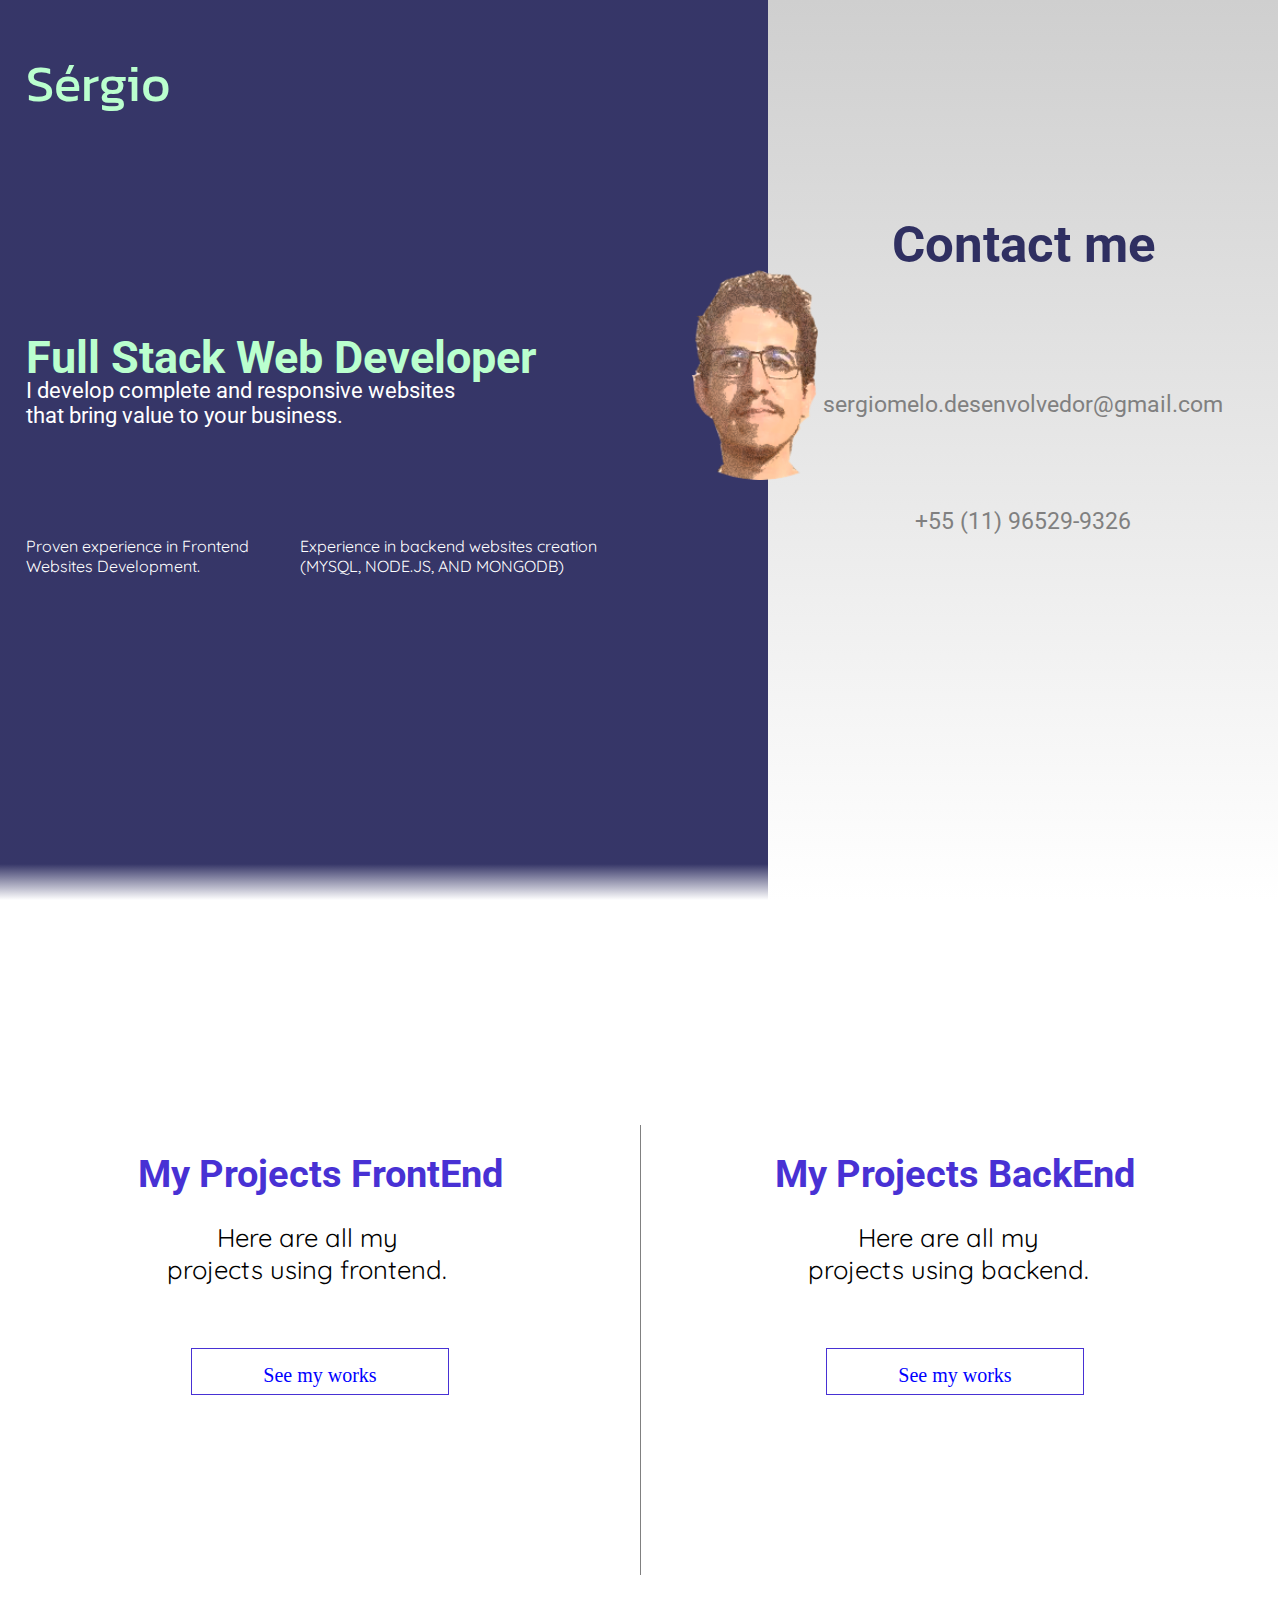
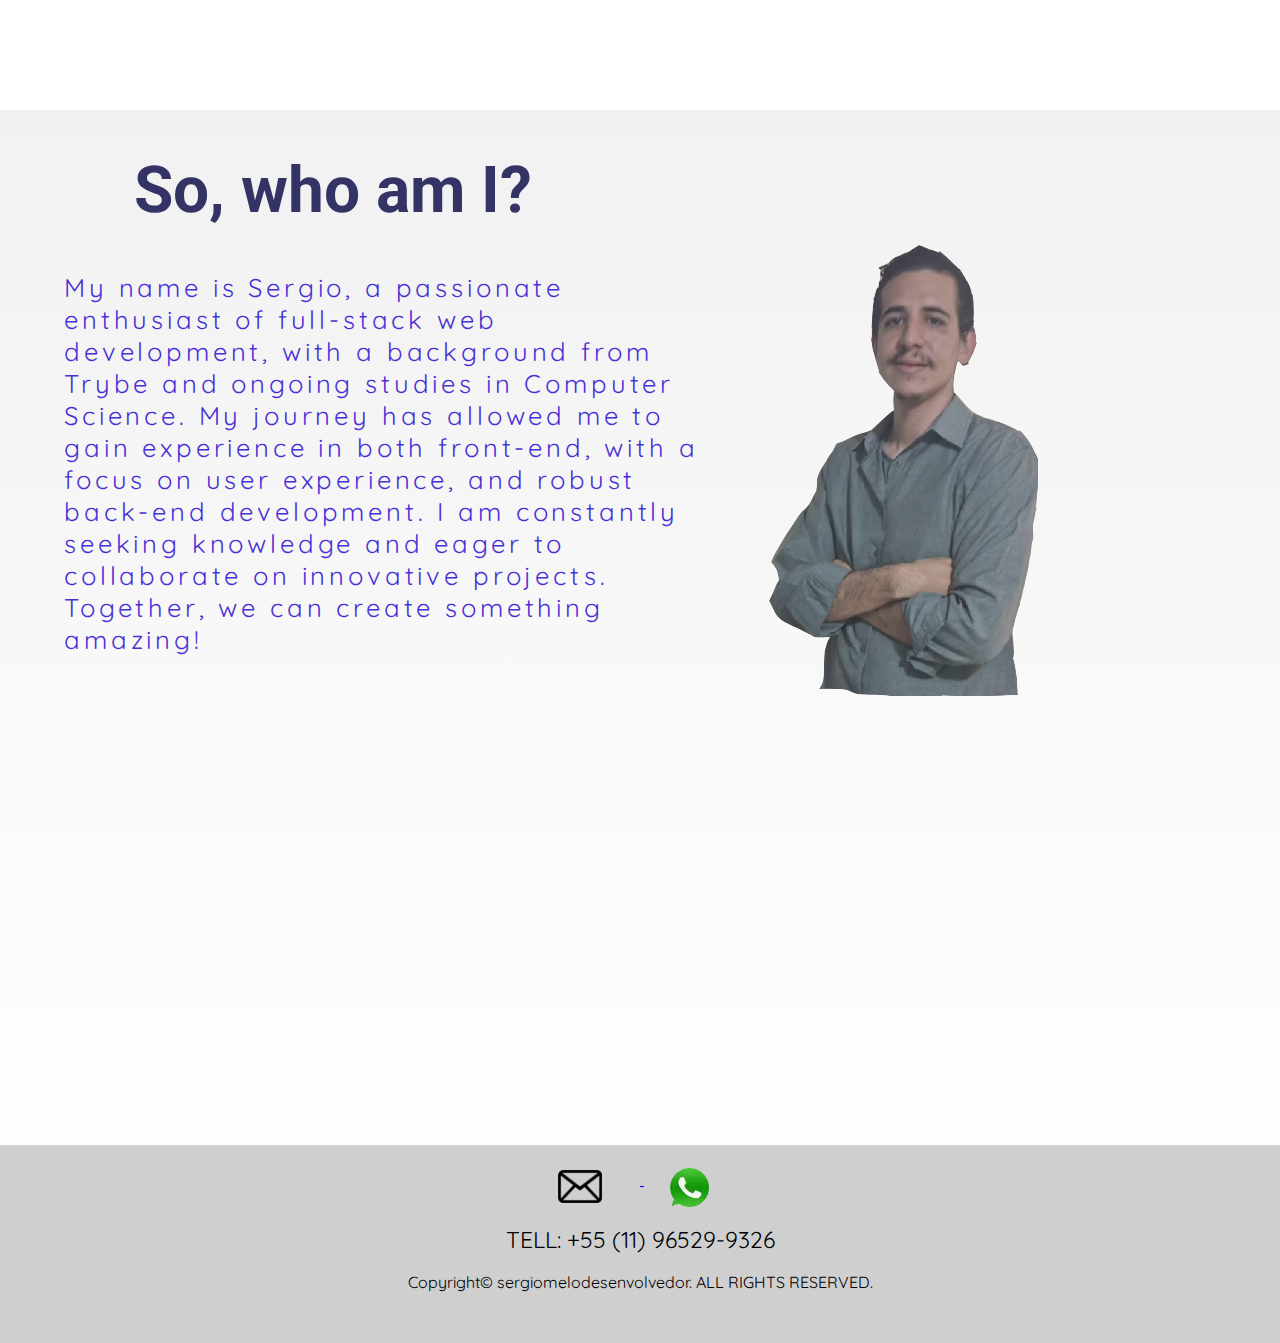
<file: index.html>
<html>
  <head>
    <title>Sergio | Web Development</title>
    <link rel="stylesheet" href="./index.css?7" />

    <style>
      @import url("https://fonts.googleapis.com/css2?family=Kanit:wght@900&display=swap");
    </style>

    <style>
      @import url("https://fonts.googleapis.com/css2?family=Roboto:wght@700&display=swap");
    </style>

    <style>
      @import url("https://fonts.googleapis.com/css2?family=Quicksand&display=swap");
    </style>
  </head>

  <body>
    <main class="main">
      <img class="imgFotoJunior" src="fotojunior.png" />
      <section class="sectionAzul">
        <header class="headerNome">Sérgio</header>

        <section class="sectionNomeEDescricao">
          <h1 class="h1FullStackWeb">Full Stack Web Developer</h1>
          <section class="sectionDescricao">
            I develop complete and responsive websites that bring value to your
            business.
          </section>
        </section>

        <span class="spanExperienciaFrontEnd">
          Proven experience in Frontend<br />
          Websites Development.
        </span>

        <span class="spanExperienciaBackEnd">
          Experience in backend websites creation<br />
          (MYSQL, NODE.JS, AND MONGODB)
        </span>
      </section>

      <section class="sectionBranco">
        <h1 class="h1Contactme">Contact me</h1>

        <div class="divEmail">sergiomelo.desenvolvedor@gmail.com</div>

        <div class="divWhatssap">+55 (11) 96529-9326</div>
      </section>
    </main>

    <section class="minhasExperiencias">
      <section class="sectionMeusProjetosFrontend">
        <h1 class="h1MeusProjetosFrontend">My Projects FrontEnd</h1>
        <div id="divSpanDescricaoTrabalhosFrontend">
          <span class="spanDescricaoTrabalhosFrontend"
            >Here are all my projects using frontend.</span
          >
        </div>
        <a href="./projetos/frontEnd/projectFrontend.html"
          ><svg class="svgButtonFrontend" xmlns="http://www.w3.org/2000/svg">
            <rect
              id="fillRect"
              width="0"
              height="9999"
              rx="0"
              ry="0"
              fill="blue"
            >
              <animate
                attributeName="width"
                from="0"
                to="84vw"
                dur="0.5s"
                begin="btn.mouseover"
                fill="freeze"
              />
            </rect>
            <text
              class="textFrontEnd"
              x="10vw"
              y="3.7vh"
              text-anchor="middle"
              font-size="20"
              fill="blue"
            >
              See my works
            </text>
          </svg>
        </a>
      </section>

      <section class="sectionMeusProjetosBackend">
        <h1 class="h1MeusProjetosBackend">My Projects BackEnd</h1>
        <div id="divSpanDescricaoTrabalhosBackend">
          <span class="spanDescricaoTrabalhosBackend"
            >Here are all my projects using backend.</span
          >
        </div>
        <a href="./projetos/backEnd/projectBackend.html">
          <svg class="svgButtonFrontend" xmlns="http://www.w3.org/2000/svg">
            <rect
              id="fillRect"
              width="0"
              height="999"
              rx="0"
              ry="0"
              fill="blue"
            >
              <animate
                attributeName="width"
                from="0"
                to="84vw"
                dur="2s"
                begin="btn.mouseover"
                fill="freeze"
              />
            </rect>
            <text
              class="textFrontEnd"
              x="10vw"
              y="3.7vh"
              text-anchor="middle"
              font-size="20"
              fill="blue"
            >
              See my works
            </text>
          </svg>
        </a>
      </section>
    </section>

    <section class="sectionSobreMim">
      <h1 class="h1AboutMe">So, who am I?</h1>
      <span class="spanDescricaoAboutme">
        My name is Sergio, a passionate enthusiast of full-stack web
        development, with a background from Trybe and ongoing studies in
        Computer Science. My journey has allowed me to gain experience in both
        front-end, with a focus on user experience, and robust back-end
        development. I am constantly seeking knowledge and eager to collaborate
        on innovative projects. Together, we can create something amazing!
      </span>

      <img src="invertida.png" class="imgFotoJuniorSobreMim" />
    </section>

    

    <footer id="footer">
      <a href="mailto:sergiomelo.desenvolvedor@gmail.com">
        <img src="iconeEmailEdited.webp" id="iconeEmail" />
      </a>

      <a href="https://api.whatsapp.com/send?phone=11965299326">
        <img src="wppIcone.webp" id="iconeWhatssap" />
      </a>
      <div id="div-tell">TELL: +55 (11) 96529-9326</div>

      <div id="div-copyright">
        Copyright© sergiomelodesenvolvedor. ALL RIGHTS RESERVED.
      </div>
    </footer>
    <script type="text/javascript" src="index.js"></script>
  </body>
</html>
</file>
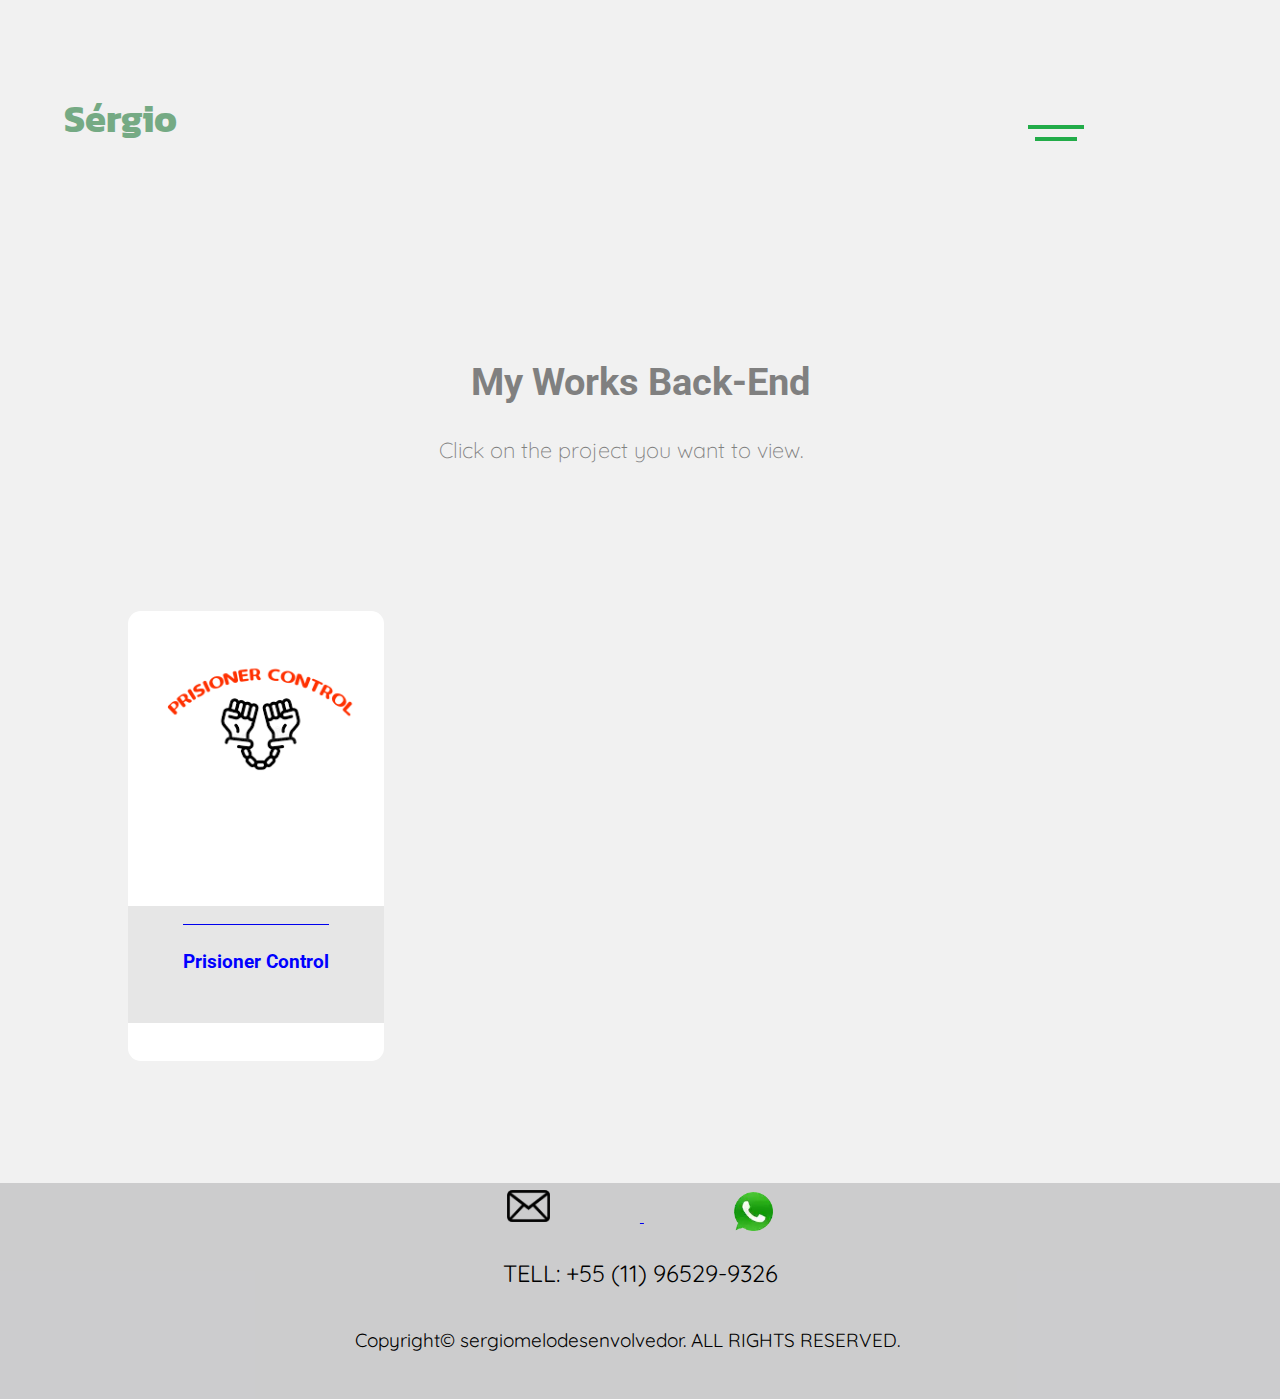
<file: projetos/backEnd/projectBackend.html>
<html>
  <head>
    <title>Works Front-End</title>
    <link rel="stylesheet" href="./projectBackend.css" />
    <style>
      @import url("https://fonts.googleapis.com/css2?family=Kanit:wght@900&display=swap");
    </style>

    <style>
      @import url("https://fonts.googleapis.com/css2?family=Roboto:wght@700&display=swap");
    </style>

    <style>
      @import url("https://fonts.googleapis.com/css2?family=Quicksand&display=swap");
    </style>
  </head>
  <body>
    <header id="header">
      <div id="div-hr-menu-celular">
        <hr id="hr-menu-1" />
        <hr id="hr-menu-2" />
        <hr id="hr-menu-3" />
      </div>

      <h1 id="h1Sergio">Sérgio</h1>
      <div id="divMenuHrs">
        <hr id="hrMenuLinha1" class="hrMenuLinha" />
        <hr id="hrMenuLinha2" class="hrMenuLinha" />
      </div>

      <div id="menuComOptions">
        <div id="div-x-celular">
          <hr id="hr-x-celular-1">
          <hr id="hr-x-celular-2">
        </div>
        <div id="divMenuHome">
          <a id="linkMenuHome" href="../../index.html">Home</a>
        </div>

        <div id="divMenuMyWorksFrontEnd">
          <a id="linkMenuMyWorksFront" href="../frontEnd/projectFrontend.html">My Works Front-End</a>
        </div>

        <div id="divMenuMyWorksBackEnd">
          <a id="linkMenuMyWorksBack" href="./projectBackend.html">My Works Back-End</a>
        </div>
      </div>
    </header>

    <main>
      <h2 id="h2MyWorks">My Works Back-End</h2>

      <h3 id="h3-click-on-the-project">
        Click on the project you want to view.
      </h3>

      <div>
        
        <div id="cardMaNishiConsult">
          <img src="./logoNishiEdited.png" id="imgLogoNishiConsult" />

          <div id="divNomeLinkProjeto2" class="divNomeLinkProjeto">
            <a
              href="./projetoNishiconsult/projetoNishiconsult.html"
              target="_blank"
            >
              <h3 id="h3-nishiconsult">Prisioner Control</h3>
            </a>
          </div>
        </div>
      </div>
    </main>


    <footer>
      <a href="mailto:sergiomelo.desenvolvedor@gmail.com">
        <img src="iconeEmailEdited.webp" id="iconeEmail" />
      </a>

      <a href="https://api.whatsapp.com/send?phone=11965299326">
        <img src="wppIcone.webp" id="iconeWhatssap" />
      </a>
      <div id="div-tell">TELL: +55 (11) 96529-9326</div>

      <div id="div-copyright">
        Copyright© sergiomelodesenvolvedor. ALL RIGHTS RESERVED.
      </div>
    </footer>
    <script type="text/javascript" src="./projectBackend.js"></script>
  </body>
</html>
</file>
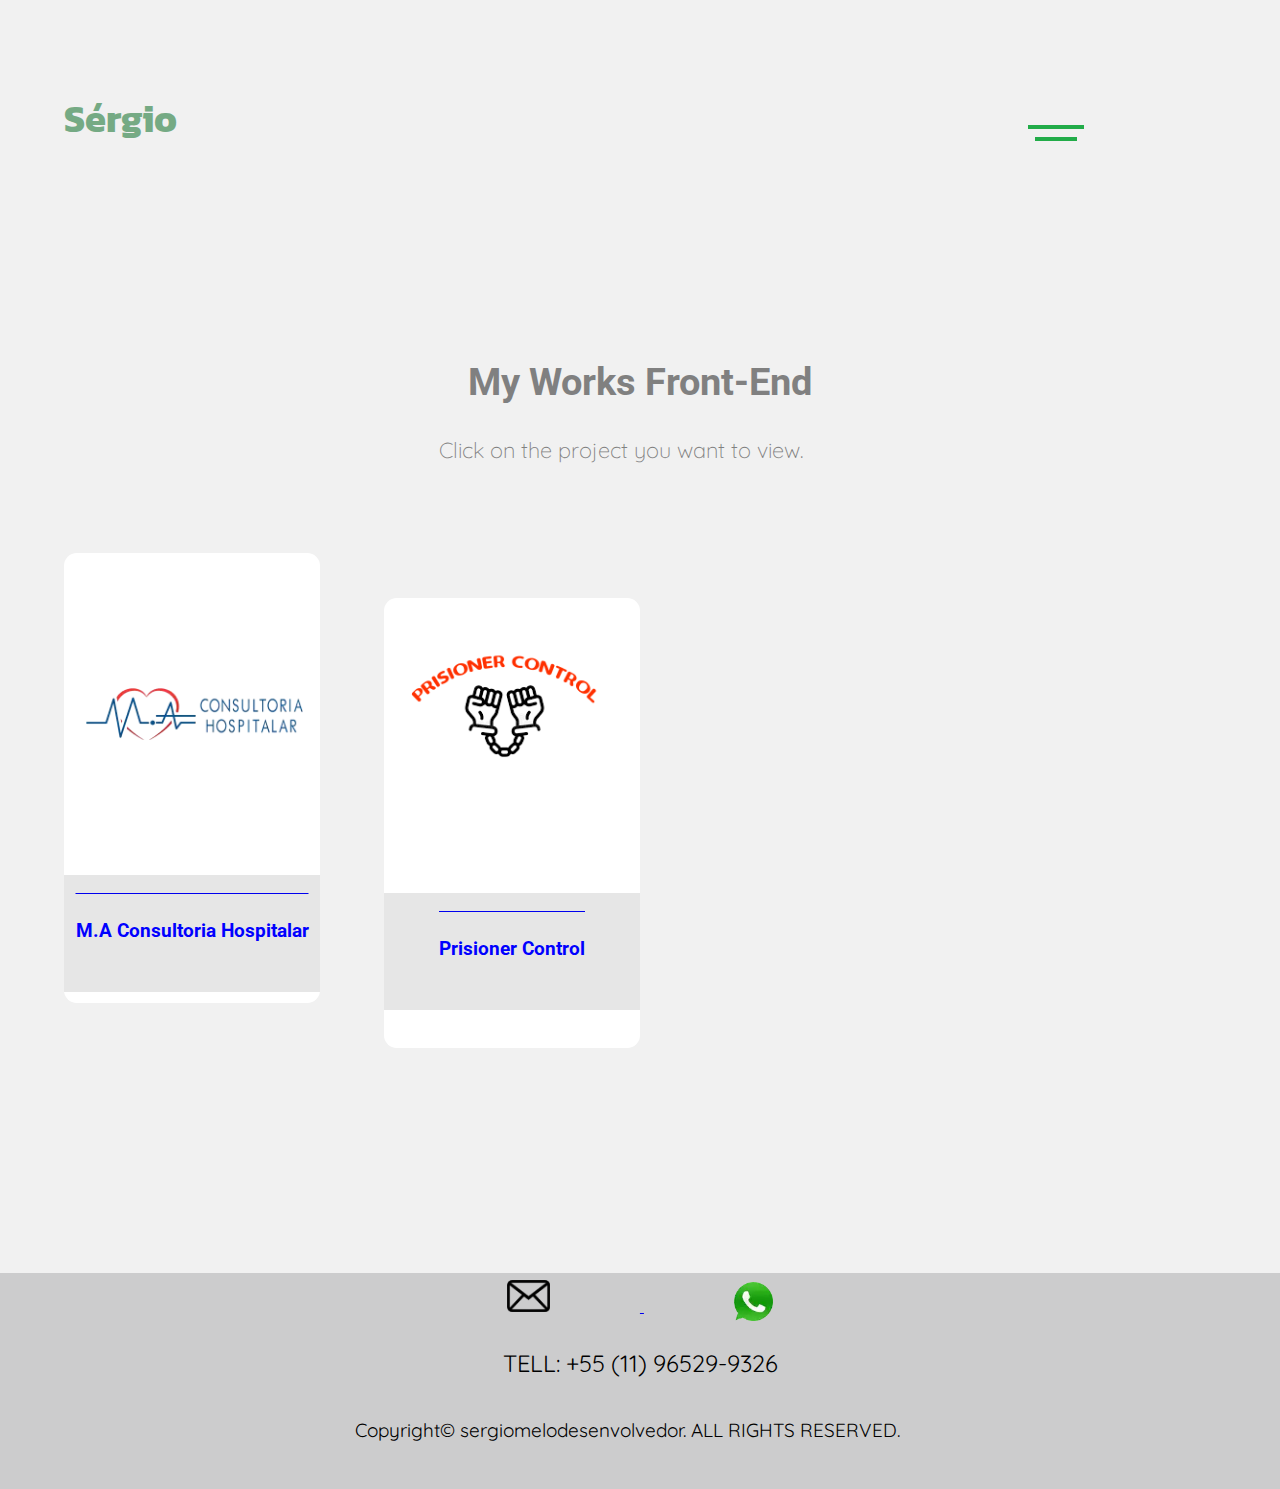
<file: projetos/frontEnd/projectFrontend.html>
<html>
  <head>
    <title>Works Front-End</title>
    <link rel="stylesheet" href="./projectFrontend.css" />
    <style>
      @import url("https://fonts.googleapis.com/css2?family=Kanit:wght@900&display=swap");
    </style>

    <style>
      @import url("https://fonts.googleapis.com/css2?family=Roboto:wght@700&display=swap");
    </style>

    <style>
      @import url("https://fonts.googleapis.com/css2?family=Quicksand&display=swap");
    </style>
  </head>
  <body>
    <header id="header">
      <div id="div-hr-menu-celular">
        <hr id="hr-menu-1" />
        <hr id="hr-menu-2" />
        <hr id="hr-menu-3" />
      </div>

      <h1 id="h1Sergio">Sérgio</h1>
      <div id="divMenuHrs">
        <hr id="hrMenuLinha1" class="hrMenuLinha" />
        <hr id="hrMenuLinha2" class="hrMenuLinha" />
      </div>

      <div id="menuComOptions">
        <div id="div-x-celular">
          <hr id="hr-x-celular-1">
          <hr id="hr-x-celular-2">
        </div>
        <div id="divMenuHome">
          <a id="linkMenuHome" href="../../index.html">Home</a>
        </div>

        <div id="divMenuMyWorksFrontEnd">
          <a id="linkMenuMyWorksFront" href="./projectFrontend.html">My Works Front-End</a>
        </div>

        <div id="divMenuMyWorksBackEnd">
          <a id="linkMenuMyWorksBack" href="../backEnd/projectBackend.html">My Works Back-End</a>
        </div>
      </div>
    </header>

    <main>
      <h2 id="h2MyWorks">My Works Front-End</h2>

      <h3 id="h3-click-on-the-project">
        Click on the project you want to view.
      </h3>

      <div>
        <div id="cardMaConsultoriaHospitalar">
          <img src="./logoDoLado.webp" id="imgLogoMaConsultoriaHospitalar" />

          <div id="divNomeLinkProjeto" class="divNomeLinkProjeto">
            <a
              href="https://www.maconsultoriahospitalar.com.br"
              target="_blank"
            >
              <h3 id="h3-maconsultoriahospitalar">
                M.A Consultoria Hospitalar
              </h3>
            </a>
          </div>
        </div>

        <div id="cardMaNishiConsult">
          <img src="./logoNishiEdited.png" id="imgLogoNishiConsult" />

          <div id="divNomeLinkProjeto2" class="divNomeLinkProjeto">
            <a
              href="./projetoNishiconsult/projetoNishiconsult.html"
              target="_blank"
            >
              <h3 id="h3-nishiconsult">Prisioner Control</h3>
            </a>
          </div>
        </div>
      </div>
    </main>


    <footer>
      <a href="mailto:sergiomelo.desenvolvedor@gmail.com">
        <img src="iconeEmailEdited.webp" id="iconeEmail" />
      </a>

      <a href="https://api.whatsapp.com/send?phone=11965299326">
        <img src="wppIcone.webp" id="iconeWhatssap" />
      </a>
      <div id="div-tell">TELL: +55 (11) 96529-9326</div>

      <div id="div-copyright">
        Copyright© sergiomelodesenvolvedor. ALL RIGHTS RESERVED.
      </div>
    </footer>
    <script type="text/javascript" src="./projectFrontend.js?2"></script>
  </body>
</html>
</file>
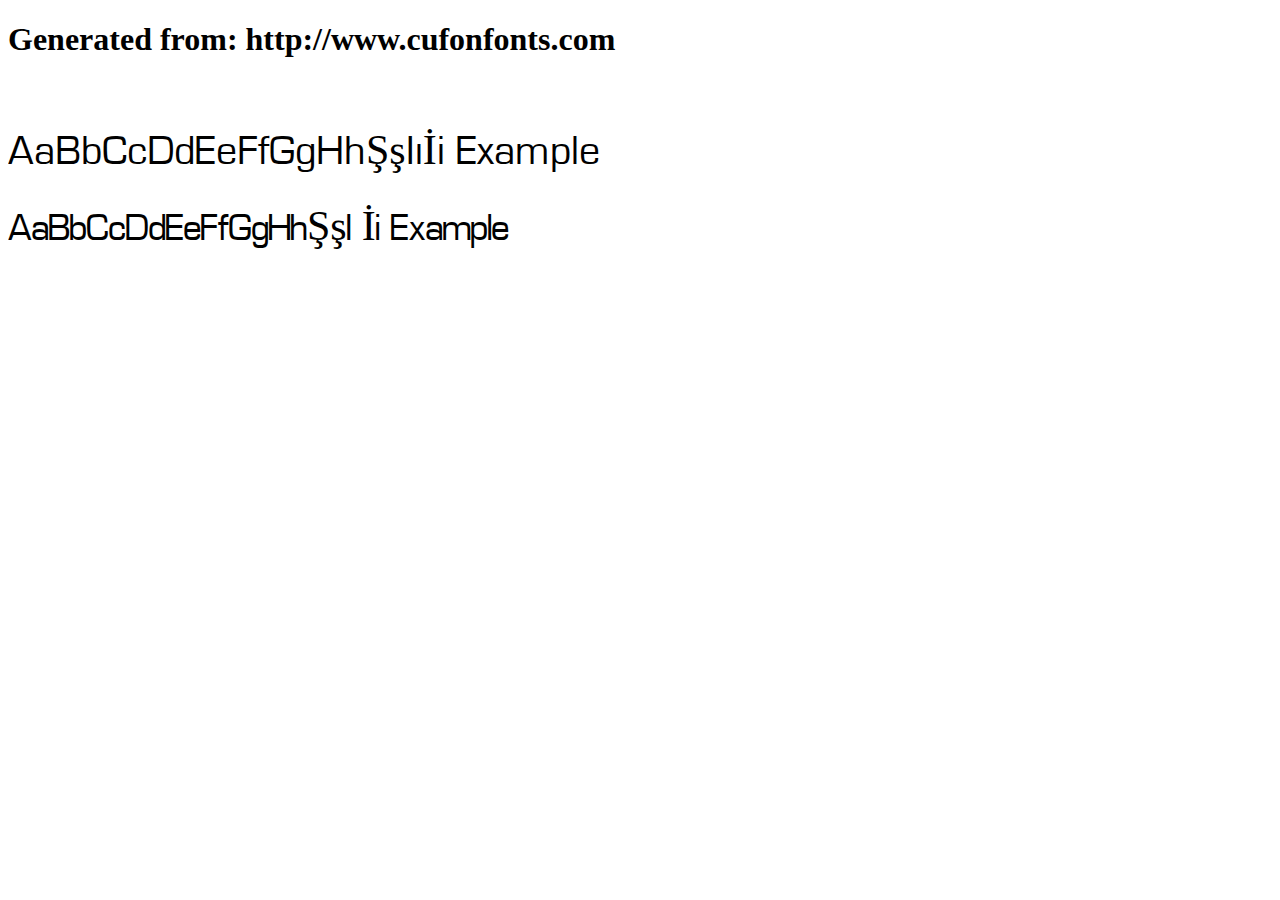
<file: separando2/eurostile-cufonfonts-webfont/example.html>
<!DOCTYPE html>
<html xmlns="http://www.w3.org/1999/xhtml">
<head>
    <meta http-equiv="Content-Type" content="text/html; charset=utf-8"/>
    <link rel="stylesheet" type="text/css"
          href="style.css"/>
</head>

<body>

<h1>Generated from: http://www.cufonfonts.com</h1><br/>
<h1 style="font-family:'Eurostile';font-weight:normal;font-size:42px">AaBbCcDdEeFfGgHhŞşIıİi Example</h1>
<h1 style="font-family:'EuroStyle Normal';font-weight:normal;font-size:42px">AaBbCcDdEeFfGgHhŞşIıİi Example</h1>


</body>
</html>
</file>
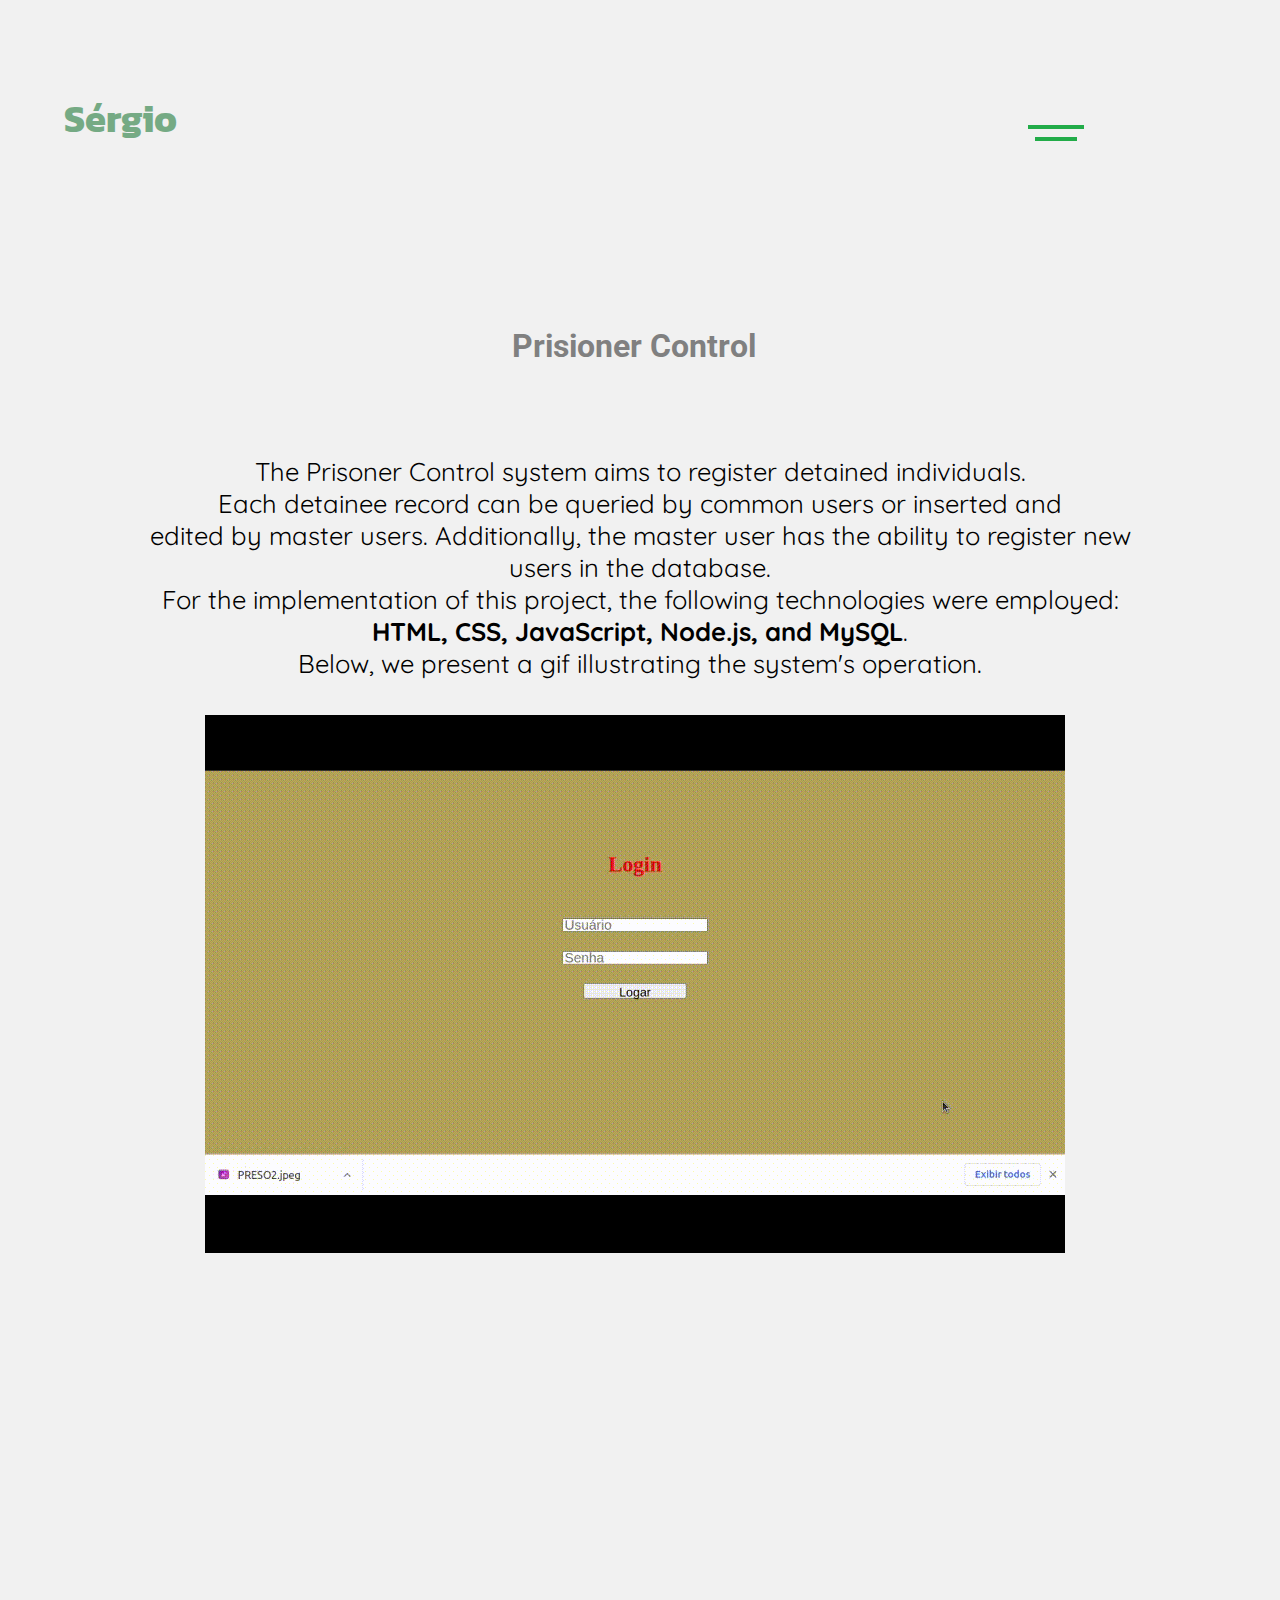
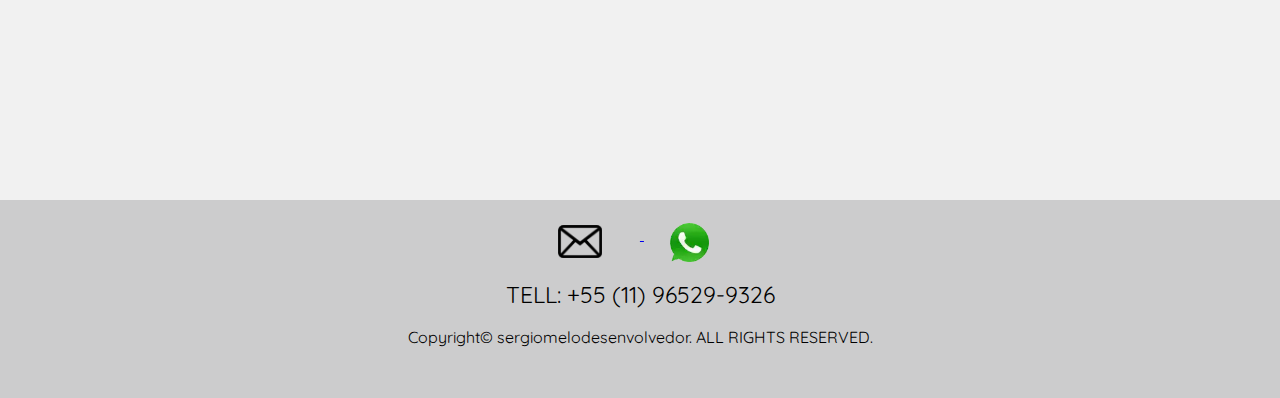
<file: projetos/frontEnd/projetoNishiconsult/projetoNishiconsult.html>
<html>
  <head>
    <title>NISHICONSULT</title>
    <link rel="stylesheet" href="./projetoNishiconsult.css" />
    <style>
      @import url("https://fonts.googleapis.com/css2?family=Kanit:wght@900&display=swap");
    </style>
    <style>
      @import url("https://fonts.googleapis.com/css2?family=Roboto:wght@700&display=swap");
    </style>

    <style>
      @import url("https://fonts.googleapis.com/css2?family=Quicksand&display=swap");
    </style>
  </head>
  <body>
    <header id="header">

      <div id="div-hr-menu-celular">
        <hr id="hr-menu-1" />
        <hr id="hr-menu-2" />
        <hr id="hr-menu-3" />
      </div>

      <h1 id="h1Sergio">Sérgio</h1>
      <div id="divMenuHrs">
        <hr id="hrMenuLinha1" class="hrMenuLinha" />
        <hr id="hrMenuLinha2" class="hrMenuLinha" />
      </div>

      <div id="menuComOptions">
        <div id="div-x-celular">
          <hr id="hr-x-celular-1">
          <hr id="hr-x-celular-2">
        </div>
        <div id="divMenuHome">
          <a href="../../../index.html">Home</a>
        </div>

        <div id="divMenuMyWorksFrontEnd">
          <a id="linkMenuMyWorksFront" href="../projectFrontend.html">My Works Front-End</a>
        </div>

        <div id="divMenuMyWorksBackEnd">
          <a id="linkMenuMyWorksBack" href="../../backEnd/projectBackend.html">My Works Back-End</a>
        </div>

      </div>
    </header>

    <main>
      <h1 id="h1-nishi-consult">Prisioner Control</h1>

      <div id="descricao-nishiconsult">
        The Prisoner Control system aims to register detained individuals.<br />
Each detainee record can be queried by common users or inserted and <br />edited by master users. Additionally, the master user has the ability to register new <br />
users in the database.<br/>
For the implementation of this project, the following technologies were employed:<br/> <b>HTML, CSS, JavaScript, Node.js, and MySQL</b>.<br/>
Below, we present a gif illustrating the system's operation.
      </div>

      <img src="TTT.gif" id="gifNishiconsult">
    </main>

    <footer id="footer">
      <a href="mailto:sergiomelo.desenvolvedor@gmail.com">
        <img src="iconeEmailEdited.webp" id="iconeEmail" />
      </a>

      <a href="https://api.whatsapp.com/send?phone=11965299326">
        <img src="wppIcone.webp" id="iconeWhatssap" />
      </a>
      <div id="div-tell">TELL: +55 (11) 96529-9326</div>

      <div id="div-copyright">
        Copyright© sergiomelodesenvolvedor. ALL RIGHTS RESERVED.
      </div>
    </footer>
    <script type="text/javascript" src="./projetoNishiconsult.js"></script>
  </body>
</html>
</file>
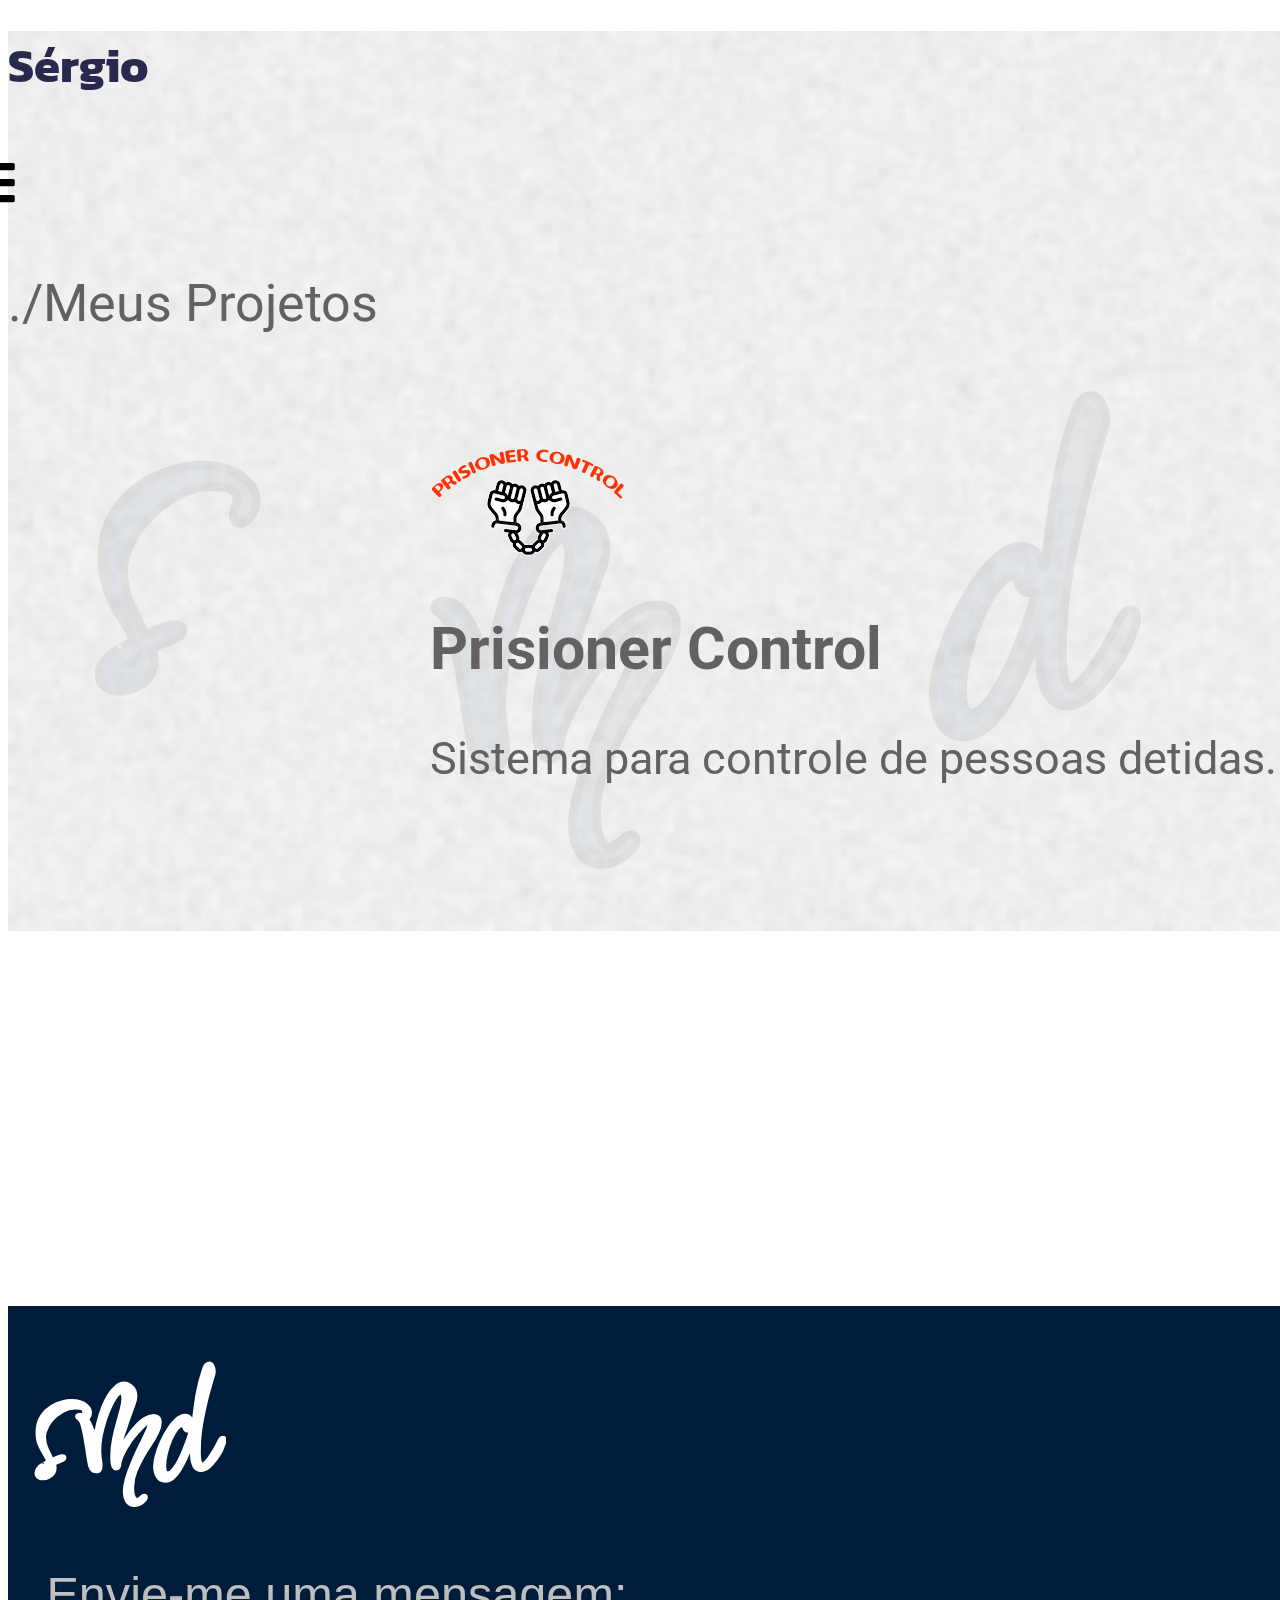
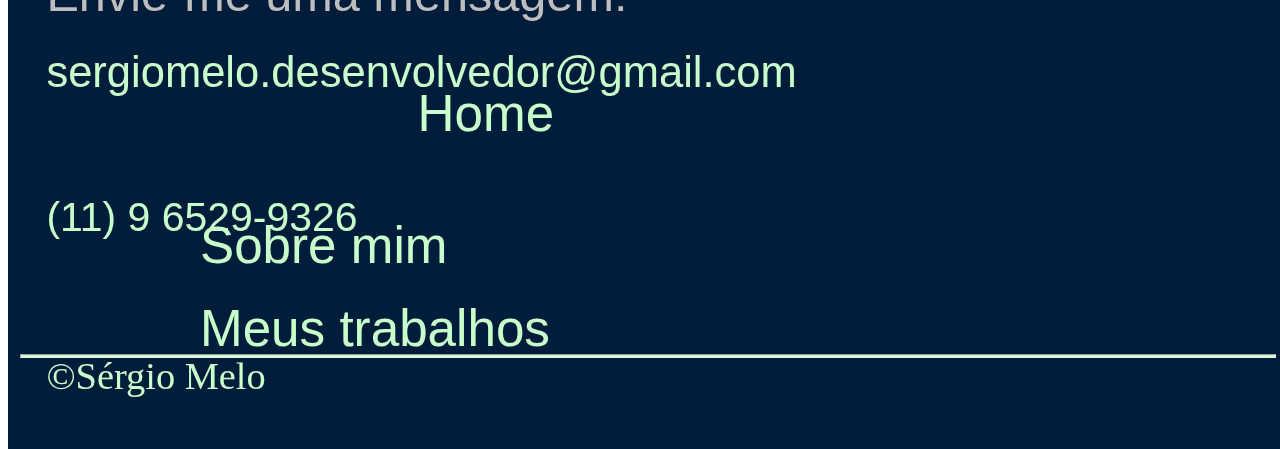
<file: separando2/projetos/projetosBackEnd/projetosBackend.html>
<!DOCTYPE html>
<html lang="pt">

<head>
  <meta charset="UTF-8" />
  <meta name="viewport" content="width=device-width, initial-scale=1.0" />
  <link href="https://cdn.jsdelivr.net/npm/bootstrap@5.0.2/dist/css/bootstrap.min.css" rel="stylesheet"
    integrity="sha384-EVSTQN3/azprG1Anm3QDgpJLIm9Nao0Yz1ztcQTwFspd3yD65VohhpuuCOmLASjC" crossorigin="anonymous" />
  <link href="https://cdnjs.cloudflare.com/ajax/libs/font-awesome/5.15.3/css/all.min.css" rel="stylesheet" />
  <link rel="stylesheet" href="./projetosBackend.css" />
  <style>
    @import url("https://fonts.googleapis.com/css2?family=Kanit:wght@900&display=swap");
  </style>

  <style>
    @import url("https://fonts.googleapis.com/css2?family=Agbalumo&family=Bebas+Neue&family=Honk&family=Roboto:ital,wght@0,100;0,300;0,400;0,500;0,700;0,900;1,100;1,300;1,400;1,500;1,700;1,900&display=swap");
  </style>
</head>

<body style="border: 0px solid yellow; height: 100vh">
  <img src="../../gif_otimizado.gif" style="
        position: fixed;
        z-index: 1;
        width: 100%;
        height: 100%;
        opacity: 0.17;
      " />
  <div class="" style="
        position: fixed;
        z-index: 2;
        width: 100vw;
        height: 100vh;
        overflow: hidden;
      ">
    <svg id="svg-letras" style="
          opacity: 0.07;
          border: 0px solid black;
          width: 100vw;
          height: 100vh;
        " class="svg-letra-s-celular svg-letra-s-desktop" viewBox="-20 100 300 150" xmlns="http://www.w3.org/2000/svg">
      <linearGradient id="meuGradiente" x1="0%" y1="0%" x2="100%" y2="0%">
        <stop offset="0%" style="stop-color: #002f64; stop-opacity: 1" />
        <stop offset="100%" style="stop-color: #54697e; stop-opacity: 1" />
      </linearGradient>

      <path id="svg-letra-s-fundo"
        d="M12.2538 67.0947C11.3243 65.044 10.2683 62.8365 9.08643 60.4728C7.78893 57.8778 7.144 55.1719 7.144 52.344C7.144 51.7031 7.18405 51.0619 7.26428 50.42L7.26437 50.42L7.26588 50.4064C7.34308 49.7117 7.4979 49.0126 7.73268 48.3082L7.73704 48.2952L7.74103 48.282C8.54953 45.6139 9.96879 43.0902 12.0207 40.7097C14.1647 38.2362 16.6342 36.2203 19.4318 34.6569C22.2012 33.1093 24.9788 32.352 27.776 32.352C28.7452 32.352 29.8067 32.4328 30.9626 32.598L30.9626 32.598L30.9718 32.5992C32.0796 32.7469 32.7417 33.1298 33.1306 33.6299L33.1453 33.6487L33.1607 33.6668C33.4886 34.0493 33.688 34.5717 33.688 35.32C33.688 35.5037 33.6786 35.6348 33.6661 35.7226C33.6606 35.7608 33.6555 35.7839 33.6528 35.7947C33.5377 36.0321 33.3523 36.5033 33.1117 37.1449L33.0917 37.1982L33.0779 37.2535C32.8984 37.9713 32.792 38.616 32.792 39.16C32.792 39.4955 32.8422 39.9221 33.088 40.2907C33.3814 40.7309 33.842 40.928 34.304 40.928C35.0634 40.928 35.75 40.6642 36.2911 40.1231C36.6754 39.7388 36.994 39.328 37.2221 38.8871C37.8855 37.8307 38.248 36.7226 38.248 35.576C38.248 33.797 37.4523 32.2277 36.023 30.8888C34.7088 29.5787 33.1179 28.6477 31.2703 28.0923C29.532 27.5443 27.5518 27.28 25.344 27.28C24.5389 27.28 23.734 27.3247 22.9296 27.4141L23.0399 28.4071L22.9296 27.4141C22.1289 27.5031 21.366 27.6368 20.642 27.8167C17.6314 28.439 14.7185 29.5899 11.9055 31.2601L11.9054 31.2601L11.8934 31.2674C9.12566 32.9638 6.84368 35.1557 5.05595 37.8373C3.23568 40.5677 2.25142 43.7775 2.07319 47.4313L2.07308 47.4335C1.89798 51.1982 2.33102 54.4274 3.42798 57.0784C4.47237 59.6023 5.65219 61.877 6.97039 63.8983L6.976 63.9069L6.98177 63.9153C8.02464 65.4449 8.79017 66.9574 9.29025 68.4532C8.91413 68.6524 8.42422 68.9247 7.82386 69.2678L7.80975 69.2758L7.7959 69.2843C7.24246 69.6249 6.80879 69.8893 6.49351 70.0785C6.33569 70.1732 6.20996 70.2476 6.11496 70.3026C6.06747 70.3301 6.02956 70.3516 6.00036 70.3678C5.98584 70.3759 5.97446 70.3821 5.96585 70.3867L5.95602 70.3919C5.95365 70.3931 5.95263 70.3937 5.95279 70.3936C4.3356 71.2022 3.09018 72.1579 2.35634 73.3111C1.71497 74.319 1.304 75.3221 1.304 76.28C1.304 77.0775 1.53457 77.8211 1.97809 78.4899C2.83531 79.8286 4.35368 80.352 6.144 80.352C7.52666 80.352 8.91686 79.9583 10.3032 79.2228C11.703 78.5651 12.783 77.6742 13.4219 76.5029C14.0103 75.424 14.312 74.2788 14.312 73.08C14.312 72.1893 14.17 71.2848 13.8957 70.3692C15.0043 69.7992 15.961 69.3476 16.7686 69.0111C17.8059 68.5789 18.4069 68.3398 18.6202 68.2687L18.6418 68.2615L18.663 68.2533C19.2542 68.026 19.7731 67.7716 20.1617 67.4726C20.5286 67.1904 20.968 66.7187 20.968 66.04C20.968 65.5732 20.7409 65.1456 20.3225 64.8945C19.9855 64.6923 19.6087 64.656 19.328 64.656H19.3275H19.327H19.3265H19.326H19.3255H19.325H19.3245H19.3239H19.3234H19.3229H19.3224H19.3219H19.3213H19.3208H19.3203H19.3198H19.3192H19.3187H19.3181H19.3176H19.3171H19.3165H19.316H19.3154H19.3149H19.3143H19.3138H19.3132H19.3127H19.3121H19.3116H19.311H19.3104H19.3099H19.3093H19.3087H19.3082H19.3076H19.307H19.3064H19.3059H19.3053H19.3047H19.3041H19.3035H19.3029H19.3023H19.3018H19.3012H19.3006H19.3H19.2994H19.2988H19.2982H19.2975H19.2969H19.2963H19.2957H19.2951H19.2945H19.2939H19.2932H19.2926H19.292H19.2914H19.2907H19.2901H19.2895H19.2889H19.2882H19.2876H19.2869H19.2863H19.2857H19.285H19.2844H19.2837H19.2831H19.2824H19.2818H19.2811H19.2804H19.2798H19.2791H19.2784H19.2778H19.2771H19.2764H19.2758H19.2751H19.2744H19.2737H19.2731H19.2724H19.2717H19.271H19.2703H19.2696H19.2689H19.2682H19.2675H19.2668H19.2661H19.2654H19.2647H19.264H19.2633H19.2626H19.2619H19.2612H19.2605H19.2598H19.259H19.2583H19.2576H19.2569H19.2561H19.2554H19.2547H19.2539H19.2532H19.2525H19.2517H19.251H19.2502H19.2495H19.2488H19.248H19.2472H19.2465H19.2457H19.245H19.2442H19.2435H19.2427H19.2419H19.2412H19.2404H19.2396H19.2389H19.2381H19.2373H19.2365H19.2358H19.235H19.2342H19.2334H19.2326H19.2318H19.231H19.2302H19.2294H19.2286H19.2278H19.227H19.2262H19.2254H19.2246H19.2238H19.223H19.2222H19.2214H19.2206H19.2197H19.2189H19.2181H19.2173H19.2164H19.2156H19.2148H19.2139H19.2131H19.2123H19.2114H19.2106H19.2098H19.2089H19.2081H19.2072H19.2064H19.2055H19.2047H19.2038H19.2029H19.2021H19.2012H19.2004H19.1995H19.1986H19.1977H19.1969H19.196H19.1951H19.1942H19.1934H19.1925H19.1916H19.1907H19.1898H19.1889H19.188H19.1872H19.1863H19.1854H19.1845H19.1836H19.1827H19.1818H19.1808H19.1799H19.179H19.1781H19.1772H19.1763H19.1754H19.1744H19.1735H19.1726H19.1717H19.1707H19.1698H19.1689H19.1679H19.167H19.1661H19.1651H19.1642H19.1632H19.1623H19.1613H19.1604H19.1594H19.1585H19.1575H19.1566H19.1556H19.1546H19.1537H19.1527H19.1518H19.1508H19.1498H19.1488H19.1479H19.1469H19.1459H19.1449H19.1439H19.143H19.142H19.141H19.14H19.139H19.138H19.137H19.136H19.135H19.134H19.133H19.132H19.131H19.13H19.129H19.1279H19.1269H19.1259H19.1249H19.1239H19.1228H19.1218H19.1208H19.1198H19.1187H19.1177H19.1166H19.1156H19.1146H19.1135H19.1125H19.1114H19.1104H19.1093H19.1083H19.1072H19.1062H19.1051H19.1041H19.103H19.1019H19.1009H19.0998H19.0987H19.0977H19.0966H19.0955H19.0944H19.0934H19.0923H19.0912H19.0901H19.089H19.0879H19.0868H19.0858H19.0847H19.0836H19.0825H19.0814H19.0803H19.0792H19.078H19.0769H19.0758H19.0747H19.0736H19.0725H19.0714H19.0702H19.0691H19.068H19.0669H19.0657H19.0646H19.0635H19.0624H19.0612H19.0601H19.0589H19.0578H19.0567H19.0555H19.0544H19.0532H19.0521H19.0509H19.0498H19.0486H19.0474H19.0463H19.0451H19.0439H19.0428H19.0416H19.0404H19.0393H19.0381H19.0369H19.0357H19.0346H19.0334H19.0322H19.031H19.0298H19.0286H19.0274H19.0262H19.025H19.0238H19.0226H19.0214H19.0202H19.019H19.0178H19.0166H19.0154H19.0142H19.013H19.0118H19.0105H19.0093H19.0081H19.0069H19.0056H19.0044H19.0032H19.0019H19.0007H18.9995H18.9982H18.997H18.9957H18.9945H18.9932H18.992H18.9907H18.9895H18.9882H18.987H18.9857H18.9845H18.9832H18.9819H18.9807H18.9794H18.9781H18.9769H18.9756H18.9743H18.973H18.9718H18.9705H18.9692H18.9679H18.9666H18.9653H18.964H18.9627H18.9614H18.9601H18.9588H18.9575H18.9562H18.9549H18.9536H18.9523H18.951H18.9497H18.9484H18.9471H18.9457H18.9444H18.9431H18.9418H18.9404H18.9391H18.9378H18.9364H18.9351H18.9338H18.9324H18.9311H18.9298H18.9284H18.9271H18.9257H18.9244H18.923H18.9217H18.9203H18.9189H18.9176H18.9162H18.9149H18.9135H18.9121H18.9107H18.9094H18.908H18.9066H18.9052H18.9039H18.9025H18.9011H18.8997H18.8983H18.8969H18.8955H18.8942H18.8928H18.8914H18.89H18.8886H18.8872H18.8857H18.8843H18.8829H18.8815H18.8801H18.8787H18.8773H18.8759H18.8744H18.873H18.8716H18.8702H18.8687H18.8673H18.8659H18.8644H18.863H18.8616H18.8601H18.8587H18.8572H18.8558H18.8543H18.8529H18.8514H18.85H18.8485H18.8471H18.8456H18.8441H18.8427H18.8412H18.8398H18.8383H18.8368H18.8353H18.8339H18.8324H18.8309H18.8294H18.8279H18.8265H18.825H18.8235H18.822H18.8205H18.819H18.8175H18.816C18.5037 64.656 18.1853 64.7288 17.8872 64.8263C16.182 65.2938 14.3028 66.0544 12.2538 67.0947ZM8.51511 73.9151C8.96807 73.4621 9.46628 73.0279 10.0107 72.613C9.87964 72.9781 9.63669 73.3791 9.24071 73.819C8.6546 74.4703 8.10139 74.9218 7.58622 75.2094C7.70077 74.8301 7.97024 74.412 8.48067 73.9479L8.49828 73.9319L8.51511 73.9151ZM7.52384 75.7856C7.52381 75.7856 7.5236 75.7849 7.52325 75.7835L7.52384 75.7856Z"
        stroke="black" stroke-width="2" fill="url(#meuGradiente)" />

      <path id="svg-letra-m-fundo"
        d="M62.6436 95.469L62.6532 95.4857L62.6635 95.502C63.866 97.4059 65.6317 98.4 67.861 98.4C70.0789 98.4 72.095 97.621 73.8811 96.1169L73.9139 96.0894L73.9441 96.0591L74.2961 95.7071L74.8031 95.2001C75.2766 94.8123 75.6873 94.3309 75.8548 93.7359C75.9834 93.3845 76.1047 92.9511 76.0533 92.54C76.0229 92.2965 75.9204 91.9762 75.6374 91.7246C75.3532 91.472 75.0214 91.408 74.773 91.408C74.1985 91.408 73.6864 91.685 73.277 91.992L73.2201 92.0346L73.1699 92.0849L72.4421 92.8127C72.0608 93.114 71.5547 93.4642 70.915 93.864L70.8889 93.8803L70.8638 93.8983C70.3966 94.2319 69.9982 94.352 69.653 94.352C69.282 94.352 68.6491 94.0591 67.8386 92.6888C67.1967 91.4616 66.813 89.3285 66.813 86.136C66.813 82.3468 67.5532 78.6823 69.0373 75.1352C70.6436 71.416 72.3744 67.9551 74.2291 64.7513C75.6684 62.2962 77.2356 59.7971 78.9309 57.2539C80.7435 54.5779 82.2606 51.9789 83.4785 49.457C84.7965 46.8195 85.501 44.4028 85.501 42.232C85.501 40.6829 85.145 39.289 84.077 38.488C83.2038 37.8331 82.1772 37.52 81.045 37.52C78.8415 37.52 76.6477 38.2879 74.4786 39.7331C72.4275 41.0714 70.4419 42.8414 68.5183 45.0274L68.5164 45.0295C66.7008 47.1044 64.9729 49.3077 63.3323 51.6389C61.8628 53.7136 60.2277 56.2532 58.4275 59.2535L58.4275 59.2535L58.4231 59.261C58.0789 59.846 57.7573 60.4196 57.4587 60.9815C57.7018 59.7886 58.1963 57.956 58.9614 55.4522C59.8955 52.3949 61.0006 49.0368 62.2772 45.3774L62.2795 45.3707C63.5573 41.6226 64.7489 38.2606 65.8544 35.2842L65.8545 35.2842L65.8579 35.2747C66.6247 33.1445 67.307 31.2259 67.9044 29.519C68.6078 27.6696 68.989 26.0111 68.989 24.568C68.989 21.5519 68.067 19.1582 66.0392 17.6316C64.3607 16.3083 62.7346 15.504 61.205 15.504C59.0326 15.504 57.0152 16.3986 55.1706 18.0552C53.3693 19.5887 51.769 21.5538 50.3607 23.9302C48.9711 26.2751 47.7552 28.707 46.713 31.2256L46.71 31.233L46.707 31.2403C45.2389 34.9538 44.0303 38.7955 43.081 42.7649C42.4117 45.5031 41.7864 48.4531 41.2046 51.6143C41.11 51.3376 41.0118 51.0527 40.9098 50.7594C40.3031 48.6827 39.5677 46.608 38.7041 44.5354C37.8253 42.4263 36.8017 40.6351 35.6223 39.1808C34.4107 37.6009 32.9577 36.624 31.253 36.624C30.751 36.624 30.2574 36.666 29.8553 36.8122C29.6486 36.8874 29.4003 37.0133 29.1958 37.2363C28.9714 37.4811 28.845 37.7957 28.845 38.136C28.845 38.5801 29.0716 38.9048 29.2659 39.0991C29.4582 39.2914 29.6921 39.4336 29.9098 39.5424C30.0275 39.6013 30.0987 39.6472 30.137 39.6761L30.1861 39.7743L30.3243 39.8999C31.1585 40.6583 31.69 41.4572 31.9683 42.2922C32.3044 43.3005 32.5976 44.2641 32.8482 45.1831L32.8488 45.1852C33.7729 48.5457 34.5331 52.4255 35.1259 56.8294L35.1272 56.8387L35.1286 56.8481C35.8106 61.2808 36.4503 65.2475 37.0478 68.7477C37.3116 70.801 37.7841 72.4688 38.5381 73.65C39.327 74.886 40.4517 75.616 41.877 75.616C42.993 75.616 44.2338 75.3832 44.7893 74.3533C45.2724 73.5953 45.437 72.5601 45.437 71.416C45.437 69.8959 45.2592 68.1774 44.9129 66.2672C44.6646 64.4397 44.541 62.6574 44.541 60.92C44.541 57.8375 44.874 54.5337 45.5452 51.0063C46.3053 47.4611 47.2338 43.9579 48.3309 40.4968C49.5144 37.032 50.7797 33.8703 52.1258 31.0098C53.4717 28.1499 54.758 25.916 55.9796 24.2845C56.6259 23.4782 57.1972 22.9179 57.6902 22.5657C58.1887 22.2097 58.5422 22.112 58.773 22.112C58.8785 22.112 59.1684 22.1458 59.5266 22.9338L59.5502 22.9857L59.5795 23.0345C59.9698 23.685 60.205 24.5992 60.205 25.848C60.205 27.7797 59.8414 30.1633 59.0863 33.0161C58.3209 35.9075 57.4273 39.099 56.4053 42.5911L56.403 42.5989L56.4008 42.6068C55.456 46.0426 54.5977 49.6476 53.8257 53.4215C53.0442 57.156 52.653 60.8932 52.653 64.632V64.6355V64.639V64.6425V64.6461V64.6496V64.6531V64.6567V64.6603V64.6638V64.6674V64.671V64.6746V64.6782V64.6818V64.6854V64.689V64.6926V64.6963V64.6999V64.7036V64.7072V64.7109V64.7146V64.7183V64.7219V64.7256V64.7294V64.7331V64.7368V64.7405V64.7443V64.748V64.7518V64.7555V64.7593V64.7631V64.7668V64.7706V64.7744V64.7783V64.7821V64.7859V64.7897V64.7936V64.7974V64.8013V64.8051V64.809V64.8129V64.8168V64.8207V64.8246V64.8285V64.8324V64.8363V64.8403V64.8442V64.8481V64.8521V64.8561V64.86V64.864V64.868V64.872V64.876V64.88V64.884V64.8881V64.8921V64.8961V64.9002V64.9043V64.9083V64.9124V64.9165V64.9206V64.9247V64.9288V64.9329V64.937V64.9411V64.9453V64.9494V64.9536V64.9577V64.9619V64.9661V64.9703V64.9744V64.9786V64.9828V64.9871V64.9913V64.9955V64.9998V65.004V65.0083V65.0125V65.0168V65.0211V65.0254V65.0296V65.0339V65.0383V65.0426V65.0469V65.0512V65.0556V65.0599V65.0643V65.0686V65.073V65.0774V65.0818V65.0862V65.0906V65.095V65.0994V65.1038V65.1083V65.1127V65.1171V65.1216V65.1261V65.1305V65.135V65.1395V65.144V65.1485V65.153V65.1575V65.1621V65.1666V65.1711V65.1757V65.1803V65.1848V65.1894V65.194V65.1986V65.2032V65.2078V65.2124V65.217V65.2216V65.2263V65.2309V65.2356V65.2402V65.2449V65.2496V65.2543V65.2589V65.2636V65.2683V65.2731V65.2778V65.2825V65.2873V65.292V65.2968V65.3015V65.3063V65.3111V65.3158V65.3206V65.3254V65.3303V65.3351V65.3399V65.3447V65.3496V65.3544V65.3593V65.3641V65.369V65.3739V65.3788V65.3837V65.3886V65.3935V65.3984V65.4033V65.4083V65.4132V65.4181V65.4231V65.4281V65.433V65.438V65.443V65.448V65.453V65.458V65.463V65.4681V65.4731V65.4781V65.4832V65.4883V65.4933V65.4984V65.5035V65.5086V65.5137V65.5188V65.5239V65.529V65.5341V65.5393V65.5444V65.5496V65.5547V65.5599V65.5651V65.5703V65.5754V65.5806V65.5858V65.5911V65.5963V65.6015V65.6068V65.612V65.6173V65.6225V65.6278V65.6331V65.6383V65.6436V65.6489V65.6543V65.6596V65.6649V65.6702V65.6756V65.6809V65.6863V65.6916V65.697V65.7024V65.7078V65.7132V65.7186V65.724V65.7294V65.7348V65.7402V65.7457V65.7511V65.7566V65.7621V65.7675V65.773V65.7785V65.784V65.7895V65.795V65.8005V65.8061V65.8116V65.8171V65.8227V65.8283V65.8338V65.8394V65.845V65.8506V65.8562V65.8618V65.8674V65.873V65.8786V65.8843V65.8899V65.8956V65.9012V65.9069V65.9126V65.9183V65.9239V65.9296V65.9353V65.9411V65.9468V65.9525V65.9583V65.964V65.9698V65.9755V65.9813V65.9871V65.9928V65.9986V66.0044V66.0103V66.0161V66.0219V66.0277V66.0336V66.0394V66.0453V66.0511V66.057V66.0629V66.0688V66.0747V66.0806V66.0865V66.0924V66.0983V66.1043V66.1102V66.1161V66.1221V66.1281V66.134V66.14V66.146V66.152V66.158V66.164V66.17V66.1761V66.1821V66.1881V66.1942V66.2002V66.2063V66.2124V66.2185V66.2246V66.2307V66.2368V66.2429V66.249V66.2551V66.2613V66.2674V66.2736V66.2797V66.2859V66.2921V66.2982V66.3044V66.3106V66.3168V66.3231V66.3293V66.3355V66.3418V66.348V66.3543V66.3605V66.3668V66.3731V66.3793V66.3856V66.3919V66.3983V66.4046V66.4109V66.4172V66.4236V66.4299V66.4363V66.4426V66.449V66.4554V66.4618V66.4682V66.4746V66.481V66.4874V66.4938V66.5002V66.5067V66.5131V66.5196V66.5261V66.5325V66.539V66.5455V66.552V66.5585V66.565V66.5715V66.5781V66.5846V66.5911V66.5977V66.6042V66.6108V66.6174V66.624V66.6306V66.6372V66.6438V66.6504V66.657V66.6636V66.6703V66.6769V66.6836V66.6902V66.6969V66.7036V66.7102V66.7169V66.7236V66.7303V66.7371V66.7438V66.7505V66.7573V66.764V66.7708V66.7775V66.7843V66.7911V66.7978V66.8046V66.8114V66.8182V66.8251V66.8319V66.8387V66.8456V66.8524V66.8593V66.8661V66.873V66.8799V66.8868V66.8937V66.9006V66.9075V66.9144V66.9213V66.9282V66.9352V66.9421V66.9491V66.9561V66.963V66.97V66.977V66.984V66.991V66.998V67.005V67.0121V67.0191V67.0261V67.0332V67.0402V67.0473V67.0544V67.0615V67.0686V67.0757V67.0828V67.0899V67.097V67.1041V67.1113V67.1184V67.1256V67.1327V67.1399V67.1471V67.1542V67.1614V67.1686V67.1758V67.1831V67.1903V67.1975V67.2048V67.212V67.2193V67.2265V67.2338V67.2411V67.2483V67.2556V67.2629V67.2702V67.2776V67.2849V67.2922V67.2996V67.3069V67.3143V67.3216V67.329V67.3364V67.3438V67.3512V67.3586V67.366V67.3734V67.3808V67.3882V67.3957V67.4031V67.4106V67.4181V67.4255V67.433V67.4405V67.448V67.4837L52.6555 67.5192C52.7384 68.6786 52.8246 69.5362 52.9212 70.0392C53.0189 70.7965 53.2114 71.5161 53.5019 72.1939L53.5244 72.2465L53.5528 72.2961C54.0398 73.1484 54.812 73.696 55.829 73.696C56.4677 73.696 56.9998 73.3989 57.365 72.912C57.6951 72.4719 57.8703 71.907 57.9674 71.3244L57.9675 71.3244L57.9694 71.3121C58.1385 70.2125 58.2627 69.4689 58.3432 69.0641C58.9114 66.5563 60.224 63.4574 62.3305 59.75C64.428 56.0583 66.8588 52.7063 69.6222 49.6917L69.6334 49.6794L69.6443 49.6668C70.1414 49.0868 70.9823 48.1613 72.1761 46.8823C73.3399 45.6353 74.5419 44.5167 75.7817 43.5249L75.7817 43.5249L75.7876 43.5201C76.4438 42.9869 76.9879 42.6122 77.4253 42.3753C77.7514 42.1986 77.973 42.1236 78.108 42.0952C78.1178 42.1602 78.125 42.2472 78.125 42.36C78.125 42.9564 77.9154 43.9785 77.4083 45.4998L77.4053 45.5087L77.4025 45.5177C77.0008 46.8033 76.1773 48.7072 74.9026 51.2568L74.8965 51.2689L74.8908 51.2811C73.7008 53.831 72.2969 56.724 70.6786 59.9608L70.6738 59.9703L70.6693 59.9799C69.1265 63.2369 67.6271 66.6213 66.171 70.1328C64.7069 73.5781 63.4989 76.9425 62.5484 80.2259L62.5466 80.2325C61.5911 83.6201 61.101 86.6585 61.101 89.336C61.101 91.6204 61.6051 93.6753 62.6436 95.469Z"
        transform="translate(80,50)" stroke="black" stroke-width="2" fill="url(#meuGradiente)" />

      <path id="svg-letra-d-fundo"
        d="M106.382 58.3177C106.423 58.2045 106.464 58.0918 106.504 57.9797C106.495 58.5394 106.49 59.0928 106.49 59.64C106.49 61.9687 106.576 64.2556 106.749 66.5007L106.751 66.522L106.753 66.5431C107.019 68.7616 107.559 70.6483 108.41 72.1623L108.422 72.1824L108.434 72.202C109.472 73.8622 111.031 74.72 112.994 74.72C114.915 74.72 116.757 73.9067 118.502 72.4369L118.514 72.4272L118.525 72.4172C120.194 70.9235 121.69 69.2964 123.01 67.536L123.017 67.5267L123.024 67.5172C124.305 65.7233 125.263 64.2892 125.884 63.2261C126.538 62.1626 127.009 61.2935 127.23 60.667C127.493 60.135 127.715 59.5994 127.895 59.0602L127.902 59.0396L127.908 59.0187C128.056 58.4979 128.371 57.7012 128.878 56.6031L128.893 56.5696L128.906 56.5351C129.195 55.7642 129.354 55.0044 129.354 54.264C129.354 53.8369 129.311 53.3796 129.14 52.9939C129.049 52.7893 128.903 52.5615 128.666 52.384C128.417 52.1973 128.128 52.112 127.842 52.112C127.409 52.112 127.057 52.3067 126.814 52.4913C126.562 52.6821 126.333 52.9327 126.123 53.2046C125.701 53.7499 125.251 54.5211 124.772 55.4808C124.265 56.4948 123.544 57.8933 122.609 59.6789C121.69 61.349 120.644 63.0223 119.471 64.6985L119.461 64.7126L119.452 64.727C118.373 66.3867 117.263 67.7803 116.127 68.9169L116.114 68.93L116.101 68.9436C115.05 70.0754 114.276 70.416 113.762 70.416C113.611 70.416 113.151 70.3073 112.657 68.9072C112.207 67.6331 111.946 65.2694 111.946 61.688C111.946 57.0397 112.242 52.3911 112.833 47.7418C113.512 42.9889 114.318 38.5375 115.25 34.387L115.251 34.3829C116.187 30.1282 117.079 26.3453 117.928 23.0329C118.865 19.6276 119.63 16.9065 120.225 14.8676C120.735 13.167 121.158 11.8138 121.495 10.8042C121.865 9.69326 122.058 8.60489 122.058 7.544C122.058 6.21484 121.775 4.99094 121.185 3.89683C120.688 2.82249 119.873 1.936 118.626 1.936C117.618 1.936 116.77 2.51485 116.081 3.3015L116.057 3.32985L116.034 3.36C115.443 4.14858 115.011 5.06654 114.726 6.09703C112.75 11.8574 111.247 17.7884 110.216 23.8893L110.216 23.8893L110.214 23.9029C109.278 29.9445 108.469 35.9441 107.787 41.9018C107.686 42.2363 107.577 42.5936 107.46 42.9738C107.41 41.6972 107.019 40.5042 106.299 39.4116C105.494 37.9519 104.104 37.264 102.37 37.264C100.243 37.264 98.179 38.2791 96.1941 40.0833C94.3169 41.782 92.5128 44.0345 90.7738 46.8159C89.0389 49.5057 87.48 52.4082 86.0962 55.5219C84.7133 58.6334 83.6284 61.6253 82.8452 64.4969C82.0653 67.3568 81.658 69.7989 81.658 71.8C81.658 74.5642 82.1917 76.9298 83.3311 78.8334C84.5316 80.9279 86.3952 82.016 88.802 82.016C91.038 82.016 92.9916 81.1796 94.6182 79.558C96.1317 78.1317 97.5024 76.4476 98.7337 74.5129L98.7362 74.5088C100.214 72.1619 101.6 69.5615 102.896 66.7098C104.185 63.8744 105.346 61.0802 106.378 58.3271L106.378 58.3271L106.382 58.3177ZM105.786 47.736C105.869 47.6741 105.947 47.6077 106.02 47.5372C105.898 47.916 105.773 48.3063 105.643 48.7082L105.64 48.7171L105.637 48.726C104.793 51.5117 103.736 54.515 102.464 57.7368L102.46 57.7475L102.456 57.7583C101.273 60.9694 99.9636 64.0518 98.529 67.006C97.1019 69.8594 95.6475 72.1794 94.172 73.9827L94.1688 73.9868C92.7962 75.6823 91.6015 76.304 90.594 76.304C90.2138 76.304 89.9367 76.2119 89.7187 76.0627C89.4976 75.9114 89.2745 75.6581 89.0778 75.2378C88.728 74.388 88.522 73.1355 88.522 71.416C88.522 69.0413 88.891 66.3069 89.6457 63.2044L89.6471 63.1985C90.4022 60.0103 91.4084 56.9504 92.6651 54.0179C93.9208 51.0881 95.2881 48.6939 96.7575 46.8163C98.2214 44.9458 99.4998 44.256 100.578 44.256C100.818 44.256 100.902 44.3091 100.918 44.3207L100.918 44.3211C100.927 44.3272 100.976 44.3623 101.016 44.5225L101.03 44.5778L101.05 44.6311L101.434 45.6551L101.818 46.6791L101.846 46.7544L101.886 46.8241C102.403 47.73 103.245 48.224 104.29 48.224C104.832 48.224 105.345 48.0667 105.786 47.736Z"
        transform="translate(110,60)" stroke="black" stroke-width="2" fill="url(#meuGradiente)" />
    </svg>
  </div>

  <div class="container-fluid" style="border:0px solid black;position: relative; z-index: 3">
    <div class="row">
      <div class="col-9 mt-2">
        <h1 style="
              font-family: 'Kanit', sans-serif;
              color: rgb(41, 41, 77);
              font-size: 35pt;
            ">
          Sérgio
        </h1>
      </div>
      <div class="col-3 col-md-3 mt-2" style="border: 0px solid black">
        <i id="menu-hamburger" class="fas fa-bars fa-2x float-end" style="position:relative;z-index:1"></i>
        <div id="menu"
          style="position:absolute;display:none;box-shadow: -3px 5px 10px rgba(0, 0, 0, 0.2);transition:opacity 1s ease; position:relative; z-index:1;background-color: rgb(231, 231, 231);">
          <i id="icon-fechar-menu" class="fas fa-times " style="position:relative;color:rgb(85, 85, 85)"></i>
          <ul style="list-style-type:none">
            <li id="li-home" style="">Home</li>
            <li id="li-projetos" style="">Projetos backend</li>
          </ul>
        </div>
      </div>
    </div>
    <div class="row" style="border:0px solid black">
      <div class="col-12 mt-0 text-center" id="div-title-meus-projetos" style="position:relative;z-index:0;">./Meus
        Projetos</div>
    </div>

    <div class="row" style="border:0px solid black;">
      <div id="div-card-prisioner"
        class="col-sm-12 col-md-5 col-lg-5 col-xl-2 ms-md-5 ms-lg-5 ms-xl-5 mt-5 p-0 d-flex justify-content-center"
        style="border:0px solid black;font-size:32pt;font-family:'Roboto';color:rgb(100, 97, 97); position:relative;">
        <div id="card-prisioner" class="card shadow" style="border:0px solid green;cursor:pointer;width:80vw">
          <img src="logoNishiEdited.png">
          <div class="card-body text-center">
            <h1 class="card-title" id="title-card-prisioner-control" style="border:0px solid black;">Prisioner Control
            </h1>
            <p class="card-text text-sm" id="text-card-prisioner-control" style="border:0px solid black;">Sistema para
              controle de pessoas detidas.</p>
          </div>
        </div>
      </div>

    </div>
  </div>

  <div class="container-fluid ms-0" id="container-parte-5" style="
            
    padding-left: 0px;
    background-color: #001c3b;
    
  ">
    <div class="row">
      <div class="col-12">
        <svg id="svg-logo-carregada-rodape" fill="none" viewBox="0 0 130 100" xmlns="http://www.w3.org/2000/svg">
          <path
            d="M106.382 58.3177C106.423 58.2045 106.464 58.0918 106.504 57.9797C106.495 58.5394 106.49 59.0928 106.49 59.64C106.49 61.9687 106.576 64.2556 106.749 66.5007L106.751 66.522L106.753 66.5431C107.019 68.7616 107.559 70.6483 108.41 72.1623L108.422 72.1824L108.434 72.202C109.472 73.8622 111.031 74.72 112.994 74.72C114.915 74.72 116.757 73.9067 118.502 72.4369L118.514 72.4272L118.525 72.4172C120.194 70.9235 121.69 69.2964 123.01 67.536L123.017 67.5267L123.024 67.5172C124.305 65.7233 125.263 64.2892 125.884 63.2261C126.538 62.1626 127.009 61.2935 127.23 60.667C127.493 60.135 127.715 59.5994 127.895 59.0602L127.902 59.0396L127.908 59.0187C128.056 58.4979 128.371 57.7012 128.878 56.6031L128.893 56.5696L128.906 56.5351C129.195 55.7642 129.354 55.0044 129.354 54.264C129.354 53.8369 129.311 53.3796 129.14 52.9939C129.049 52.7893 128.903 52.5615 128.666 52.384C128.417 52.1973 128.128 52.112 127.842 52.112C127.409 52.112 127.057 52.3067 126.814 52.4913C126.562 52.6821 126.333 52.9327 126.123 53.2046C125.701 53.7499 125.251 54.5211 124.772 55.4808C124.265 56.4948 123.544 57.8933 122.609 59.6789C121.69 61.349 120.644 63.0223 119.471 64.6985L119.461 64.7126L119.452 64.727C118.373 66.3867 117.263 67.7803 116.127 68.9169L116.114 68.93L116.101 68.9436C115.05 70.0754 114.276 70.416 113.762 70.416C113.611 70.416 113.151 70.3073 112.657 68.9072C112.207 67.6331 111.946 65.2694 111.946 61.688C111.946 57.0397 112.242 52.3911 112.833 47.7418C113.512 42.9889 114.318 38.5375 115.25 34.387L115.251 34.3829C116.187 30.1282 117.079 26.3453 117.928 23.0329C118.865 19.6276 119.63 16.9065 120.225 14.8676C120.735 13.167 121.158 11.8138 121.495 10.8042C121.865 9.69326 122.058 8.60489 122.058 7.544C122.058 6.21484 121.775 4.99094 121.185 3.89683C120.688 2.82249 119.873 1.936 118.626 1.936C117.618 1.936 116.77 2.51485 116.081 3.3015L116.057 3.32985L116.034 3.36C115.443 4.14858 115.011 5.06654 114.726 6.09703C112.75 11.8574 111.247 17.7884 110.216 23.8893L110.216 23.8893L110.214 23.9029C109.278 29.9445 108.469 35.9441 107.787 41.9018C107.686 42.2363 107.577 42.5936 107.46 42.9738C107.41 41.6972 107.019 40.5042 106.299 39.4116C105.494 37.9519 104.104 37.264 102.37 37.264C100.243 37.264 98.179 38.2791 96.1941 40.0833C94.3169 41.782 92.5128 44.0345 90.7738 46.8159C89.0389 49.5057 87.48 52.4082 86.0962 55.5219C84.7133 58.6334 83.6284 61.6253 82.8452 64.4969C82.0653 67.3568 81.658 69.7989 81.658 71.8C81.658 74.5642 82.1917 76.9298 83.3311 78.8334C84.5316 80.9279 86.3952 82.016 88.802 82.016C91.038 82.016 92.9916 81.1796 94.6182 79.558C96.1317 78.1317 97.5024 76.4476 98.7337 74.5129L98.7362 74.5088C100.214 72.1619 101.6 69.5615 102.896 66.7098C104.185 63.8744 105.346 61.0802 106.378 58.3271L106.378 58.3271L106.382 58.3177ZM105.786 47.736C105.869 47.6741 105.947 47.6077 106.02 47.5372C105.898 47.916 105.773 48.3063 105.643 48.7082L105.64 48.7171L105.637 48.726C104.793 51.5117 103.736 54.515 102.464 57.7368L102.46 57.7475L102.456 57.7583C101.273 60.9694 99.9636 64.0518 98.529 67.006C97.1019 69.8594 95.6475 72.1794 94.172 73.9827L94.1688 73.9868C92.7962 75.6823 91.6015 76.304 90.594 76.304C90.2138 76.304 89.9367 76.2119 89.7187 76.0627C89.4976 75.9114 89.2745 75.6581 89.0778 75.2378C88.728 74.388 88.522 73.1355 88.522 71.416C88.522 69.0413 88.891 66.3069 89.6457 63.2044L89.6471 63.1985C90.4022 60.0103 91.4084 56.9504 92.6651 54.0179C93.9208 51.0881 95.2881 48.6939 96.7575 46.8163C98.2214 44.9458 99.4998 44.256 100.578 44.256C100.818 44.256 100.902 44.3091 100.918 44.3207L100.918 44.3211C100.927 44.3272 100.976 44.3623 101.016 44.5225L101.03 44.5778L101.05 44.6311L101.434 45.6551L101.818 46.6791L101.846 46.7544L101.886 46.8241C102.403 47.73 103.245 48.224 104.29 48.224C104.832 48.224 105.345 48.0667 105.786 47.736Z"
            stroke="white" stroke-width="2" fill="white" />
          <path
            d="M62.6436 95.469L62.6532 95.4857L62.6635 95.502C63.866 97.4059 65.6317 98.4 67.861 98.4C70.0789 98.4 72.095 97.621 73.8811 96.1169L73.9139 96.0894L73.9441 96.0591L74.2961 95.7071L74.8031 95.2001C75.2766 94.8123 75.6873 94.3309 75.8548 93.7359C75.9834 93.3845 76.1047 92.9511 76.0533 92.54C76.0229 92.2965 75.9204 91.9762 75.6374 91.7246C75.3532 91.472 75.0214 91.408 74.773 91.408C74.1985 91.408 73.6864 91.685 73.277 91.992L73.2201 92.0346L73.1699 92.0849L72.4421 92.8127C72.0608 93.114 71.5547 93.4642 70.915 93.864L70.8889 93.8803L70.8638 93.8983C70.3966 94.2319 69.9982 94.352 69.653 94.352C69.282 94.352 68.6491 94.0591 67.8386 92.6888C67.1967 91.4616 66.813 89.3285 66.813 86.136C66.813 82.3468 67.5532 78.6823 69.0373 75.1352C70.6436 71.416 72.3744 67.9551 74.2291 64.7513C75.6684 62.2962 77.2356 59.7971 78.9309 57.2539C80.7435 54.5779 82.2606 51.9789 83.4785 49.457C84.7965 46.8195 85.501 44.4028 85.501 42.232C85.501 40.6829 85.145 39.289 84.077 38.488C83.2038 37.8331 82.1772 37.52 81.045 37.52C78.8415 37.52 76.6477 38.2879 74.4786 39.7331C72.4275 41.0714 70.4419 42.8414 68.5183 45.0274L68.5164 45.0295C66.7008 47.1044 64.9729 49.3077 63.3323 51.6389C61.8628 53.7136 60.2277 56.2532 58.4275 59.2535L58.4275 59.2535L58.4231 59.261C58.0789 59.846 57.7573 60.4196 57.4587 60.9815C57.7018 59.7886 58.1963 57.956 58.9614 55.4522C59.8955 52.3949 61.0006 49.0368 62.2772 45.3774L62.2795 45.3707C63.5573 41.6226 64.7489 38.2606 65.8544 35.2842L65.8545 35.2842L65.8579 35.2747C66.6247 33.1445 67.307 31.2259 67.9044 29.519C68.6078 27.6696 68.989 26.0111 68.989 24.568C68.989 21.5519 68.067 19.1582 66.0392 17.6316C64.3607 16.3083 62.7346 15.504 61.205 15.504C59.0326 15.504 57.0152 16.3986 55.1706 18.0552C53.3693 19.5887 51.769 21.5538 50.3607 23.9302C48.9711 26.2751 47.7552 28.707 46.713 31.2256L46.71 31.233L46.707 31.2403C45.2389 34.9538 44.0303 38.7955 43.081 42.7649C42.4117 45.5031 41.7864 48.4531 41.2046 51.6143C41.11 51.3376 41.0118 51.0527 40.9098 50.7594C40.3031 48.6827 39.5677 46.608 38.7041 44.5354C37.8253 42.4263 36.8017 40.6351 35.6223 39.1808C34.4107 37.6009 32.9577 36.624 31.253 36.624C30.751 36.624 30.2574 36.666 29.8553 36.8122C29.6486 36.8874 29.4003 37.0133 29.1958 37.2363C28.9714 37.4811 28.845 37.7957 28.845 38.136C28.845 38.5801 29.0716 38.9048 29.2659 39.0991C29.4582 39.2914 29.6921 39.4336 29.9098 39.5424C30.0275 39.6013 30.0987 39.6472 30.137 39.6761L30.1861 39.7743L30.3243 39.8999C31.1585 40.6583 31.69 41.4572 31.9683 42.2922C32.3044 43.3005 32.5976 44.2641 32.8482 45.1831L32.8488 45.1852C33.7729 48.5457 34.5331 52.4255 35.1259 56.8294L35.1272 56.8387L35.1286 56.8481C35.8106 61.2808 36.4503 65.2475 37.0478 68.7477C37.3116 70.801 37.7841 72.4688 38.5381 73.65C39.327 74.886 40.4517 75.616 41.877 75.616C42.993 75.616 44.2338 75.3832 44.7893 74.3533C45.2724 73.5953 45.437 72.5601 45.437 71.416C45.437 69.8959 45.2592 68.1774 44.9129 66.2672C44.6646 64.4397 44.541 62.6574 44.541 60.92C44.541 57.8375 44.874 54.5337 45.5452 51.0063C46.3053 47.4611 47.2338 43.9579 48.3309 40.4968C49.5144 37.032 50.7797 33.8703 52.1258 31.0098C53.4717 28.1499 54.758 25.916 55.9796 24.2845C56.6259 23.4782 57.1972 22.9179 57.6902 22.5657C58.1887 22.2097 58.5422 22.112 58.773 22.112C58.8785 22.112 59.1684 22.1458 59.5266 22.9338L59.5502 22.9857L59.5795 23.0345C59.9698 23.685 60.205 24.5992 60.205 25.848C60.205 27.7797 59.8414 30.1633 59.0863 33.0161C58.3209 35.9075 57.4273 39.099 56.4053 42.5911L56.403 42.5989L56.4008 42.6068C55.456 46.0426 54.5977 49.6476 53.8257 53.4215C53.0442 57.156 52.653 60.8932 52.653 64.632V64.6355V64.639V64.6425V64.6461V64.6496V64.6531V64.6567V64.6603V64.6638V64.6674V64.671V64.6746V64.6782V64.6818V64.6854V64.689V64.6926V64.6963V64.6999V64.7036V64.7072V64.7109V64.7146V64.7183V64.7219V64.7256V64.7294V64.7331V64.7368V64.7405V64.7443V64.748V64.7518V64.7555V64.7593V64.7631V64.7668V64.7706V64.7744V64.7783V64.7821V64.7859V64.7897V64.7936V64.7974V64.8013V64.8051V64.809V64.8129V64.8168V64.8207V64.8246V64.8285V64.8324V64.8363V64.8403V64.8442V64.8481V64.8521V64.8561V64.86V64.864V64.868V64.872V64.876V64.88V64.884V64.8881V64.8921V64.8961V64.9002V64.9043V64.9083V64.9124V64.9165V64.9206V64.9247V64.9288V64.9329V64.937V64.9411V64.9453V64.9494V64.9536V64.9577V64.9619V64.9661V64.9703V64.9744V64.9786V64.9828V64.9871V64.9913V64.9955V64.9998V65.004V65.0083V65.0125V65.0168V65.0211V65.0254V65.0296V65.0339V65.0383V65.0426V65.0469V65.0512V65.0556V65.0599V65.0643V65.0686V65.073V65.0774V65.0818V65.0862V65.0906V65.095V65.0994V65.1038V65.1083V65.1127V65.1171V65.1216V65.1261V65.1305V65.135V65.1395V65.144V65.1485V65.153V65.1575V65.1621V65.1666V65.1711V65.1757V65.1803V65.1848V65.1894V65.194V65.1986V65.2032V65.2078V65.2124V65.217V65.2216V65.2263V65.2309V65.2356V65.2402V65.2449V65.2496V65.2543V65.2589V65.2636V65.2683V65.2731V65.2778V65.2825V65.2873V65.292V65.2968V65.3015V65.3063V65.3111V65.3158V65.3206V65.3254V65.3303V65.3351V65.3399V65.3447V65.3496V65.3544V65.3593V65.3641V65.369V65.3739V65.3788V65.3837V65.3886V65.3935V65.3984V65.4033V65.4083V65.4132V65.4181V65.4231V65.4281V65.433V65.438V65.443V65.448V65.453V65.458V65.463V65.4681V65.4731V65.4781V65.4832V65.4883V65.4933V65.4984V65.5035V65.5086V65.5137V65.5188V65.5239V65.529V65.5341V65.5393V65.5444V65.5496V65.5547V65.5599V65.5651V65.5703V65.5754V65.5806V65.5858V65.5911V65.5963V65.6015V65.6068V65.612V65.6173V65.6225V65.6278V65.6331V65.6383V65.6436V65.6489V65.6543V65.6596V65.6649V65.6702V65.6756V65.6809V65.6863V65.6916V65.697V65.7024V65.7078V65.7132V65.7186V65.724V65.7294V65.7348V65.7402V65.7457V65.7511V65.7566V65.7621V65.7675V65.773V65.7785V65.784V65.7895V65.795V65.8005V65.8061V65.8116V65.8171V65.8227V65.8283V65.8338V65.8394V65.845V65.8506V65.8562V65.8618V65.8674V65.873V65.8786V65.8843V65.8899V65.8956V65.9012V65.9069V65.9126V65.9183V65.9239V65.9296V65.9353V65.9411V65.9468V65.9525V65.9583V65.964V65.9698V65.9755V65.9813V65.9871V65.9928V65.9986V66.0044V66.0103V66.0161V66.0219V66.0277V66.0336V66.0394V66.0453V66.0511V66.057V66.0629V66.0688V66.0747V66.0806V66.0865V66.0924V66.0983V66.1043V66.1102V66.1161V66.1221V66.1281V66.134V66.14V66.146V66.152V66.158V66.164V66.17V66.1761V66.1821V66.1881V66.1942V66.2002V66.2063V66.2124V66.2185V66.2246V66.2307V66.2368V66.2429V66.249V66.2551V66.2613V66.2674V66.2736V66.2797V66.2859V66.2921V66.2982V66.3044V66.3106V66.3168V66.3231V66.3293V66.3355V66.3418V66.348V66.3543V66.3605V66.3668V66.3731V66.3793V66.3856V66.3919V66.3983V66.4046V66.4109V66.4172V66.4236V66.4299V66.4363V66.4426V66.449V66.4554V66.4618V66.4682V66.4746V66.481V66.4874V66.4938V66.5002V66.5067V66.5131V66.5196V66.5261V66.5325V66.539V66.5455V66.552V66.5585V66.565V66.5715V66.5781V66.5846V66.5911V66.5977V66.6042V66.6108V66.6174V66.624V66.6306V66.6372V66.6438V66.6504V66.657V66.6636V66.6703V66.6769V66.6836V66.6902V66.6969V66.7036V66.7102V66.7169V66.7236V66.7303V66.7371V66.7438V66.7505V66.7573V66.764V66.7708V66.7775V66.7843V66.7911V66.7978V66.8046V66.8114V66.8182V66.8251V66.8319V66.8387V66.8456V66.8524V66.8593V66.8661V66.873V66.8799V66.8868V66.8937V66.9006V66.9075V66.9144V66.9213V66.9282V66.9352V66.9421V66.9491V66.9561V66.963V66.97V66.977V66.984V66.991V66.998V67.005V67.0121V67.0191V67.0261V67.0332V67.0402V67.0473V67.0544V67.0615V67.0686V67.0757V67.0828V67.0899V67.097V67.1041V67.1113V67.1184V67.1256V67.1327V67.1399V67.1471V67.1542V67.1614V67.1686V67.1758V67.1831V67.1903V67.1975V67.2048V67.212V67.2193V67.2265V67.2338V67.2411V67.2483V67.2556V67.2629V67.2702V67.2776V67.2849V67.2922V67.2996V67.3069V67.3143V67.3216V67.329V67.3364V67.3438V67.3512V67.3586V67.366V67.3734V67.3808V67.3882V67.3957V67.4031V67.4106V67.4181V67.4255V67.433V67.4405V67.448V67.4837L52.6555 67.5192C52.7384 68.6786 52.8246 69.5362 52.9212 70.0392C53.0189 70.7965 53.2114 71.5161 53.5019 72.1939L53.5244 72.2465L53.5528 72.2961C54.0398 73.1484 54.812 73.696 55.829 73.696C56.4677 73.696 56.9998 73.3989 57.365 72.912C57.6951 72.4719 57.8703 71.907 57.9674 71.3244L57.9675 71.3244L57.9694 71.3121C58.1385 70.2125 58.2627 69.4689 58.3432 69.0641C58.9114 66.5563 60.224 63.4574 62.3305 59.75C64.428 56.0583 66.8588 52.7063 69.6222 49.6917L69.6334 49.6794L69.6443 49.6668C70.1414 49.0868 70.9823 48.1613 72.1761 46.8823C73.3399 45.6353 74.5419 44.5167 75.7817 43.5249L75.7817 43.5249L75.7876 43.5201C76.4438 42.9869 76.9879 42.6122 77.4253 42.3753C77.7514 42.1986 77.973 42.1236 78.108 42.0952C78.1178 42.1602 78.125 42.2472 78.125 42.36C78.125 42.9564 77.9154 43.9785 77.4083 45.4998L77.4053 45.5087L77.4025 45.5177C77.0008 46.8033 76.1773 48.7072 74.9026 51.2568L74.8965 51.2689L74.8908 51.2811C73.7008 53.831 72.2969 56.724 70.6786 59.9608L70.6738 59.9703L70.6693 59.9799C69.1265 63.2369 67.6271 66.6213 66.171 70.1328C64.7069 73.5781 63.4989 76.9425 62.5484 80.2259L62.5466 80.2325C61.5911 83.6201 61.101 86.6585 61.101 89.336C61.101 91.6204 61.6051 93.6753 62.6436 95.469Z"
            stroke="white" stroke-width="2" fill="white" />
          <path
            d="M12.2538 67.0947C11.3243 65.044 10.2683 62.8365 9.08643 60.4728C7.78893 57.8778 7.144 55.1719 7.144 52.344C7.144 51.7031 7.18405 51.0619 7.26428 50.42L7.26437 50.42L7.26588 50.4064C7.34308 49.7117 7.4979 49.0126 7.73268 48.3082L7.73704 48.2952L7.74103 48.282C8.54953 45.6139 9.96879 43.0902 12.0207 40.7097C14.1647 38.2362 16.6342 36.2203 19.4318 34.6569C22.2012 33.1093 24.9788 32.352 27.776 32.352C28.7452 32.352 29.8067 32.4328 30.9626 32.598L30.9626 32.598L30.9718 32.5992C32.0796 32.7469 32.7417 33.1298 33.1306 33.6299L33.1453 33.6487L33.1607 33.6668C33.4886 34.0493 33.688 34.5717 33.688 35.32C33.688 35.5037 33.6786 35.6348 33.6661 35.7226C33.6606 35.7608 33.6555 35.7839 33.6528 35.7947C33.5377 36.0321 33.3523 36.5033 33.1117 37.1449L33.0917 37.1982L33.0779 37.2535C32.8984 37.9713 32.792 38.616 32.792 39.16C32.792 39.4955 32.8422 39.9221 33.088 40.2907C33.3814 40.7309 33.842 40.928 34.304 40.928C35.0634 40.928 35.75 40.6642 36.2911 40.1231C36.6754 39.7388 36.994 39.328 37.2221 38.8871C37.8855 37.8307 38.248 36.7226 38.248 35.576C38.248 33.797 37.4523 32.2277 36.023 30.8888C34.7088 29.5787 33.1179 28.6477 31.2703 28.0923C29.532 27.5443 27.5518 27.28 25.344 27.28C24.5389 27.28 23.734 27.3247 22.9296 27.4141L23.0399 28.4071L22.9296 27.4141C22.1289 27.5031 21.366 27.6368 20.642 27.8167C17.6314 28.439 14.7185 29.5899 11.9055 31.2601L11.9054 31.2601L11.8934 31.2674C9.12566 32.9638 6.84368 35.1557 5.05595 37.8373C3.23568 40.5677 2.25142 43.7775 2.07319 47.4313L2.07308 47.4335C1.89798 51.1982 2.33102 54.4274 3.42798 57.0784C4.47237 59.6023 5.65219 61.877 6.97039 63.8983L6.976 63.9069L6.98177 63.9153C8.02464 65.4449 8.79017 66.9574 9.29025 68.4532C8.91413 68.6524 8.42422 68.9247 7.82386 69.2678L7.80975 69.2758L7.7959 69.2843C7.24246 69.6249 6.80879 69.8893 6.49351 70.0785C6.33569 70.1732 6.20996 70.2476 6.11496 70.3026C6.06747 70.3301 6.02956 70.3516 6.00036 70.3678C5.98584 70.3759 5.97446 70.3821 5.96585 70.3867L5.95602 70.3919C5.95365 70.3931 5.95263 70.3937 5.95279 70.3936C4.3356 71.2022 3.09018 72.1579 2.35634 73.3111C1.71497 74.319 1.304 75.3221 1.304 76.28C1.304 77.0775 1.53457 77.8211 1.97809 78.4899C2.83531 79.8286 4.35368 80.352 6.144 80.352C7.52666 80.352 8.91686 79.9583 10.3032 79.2228C11.703 78.5651 12.783 77.6742 13.4219 76.5029C14.0103 75.424 14.312 74.2788 14.312 73.08C14.312 72.1893 14.17 71.2848 13.8957 70.3692C15.0043 69.7992 15.961 69.3476 16.7686 69.0111C17.8059 68.5789 18.4069 68.3398 18.6202 68.2687L18.6418 68.2615L18.663 68.2533C19.2542 68.026 19.7731 67.7716 20.1617 67.4726C20.5286 67.1904 20.968 66.7187 20.968 66.04C20.968 65.5732 20.7409 65.1456 20.3225 64.8945C19.9855 64.6923 19.6087 64.656 19.328 64.656H19.3275H19.327H19.3265H19.326H19.3255H19.325H19.3245H19.3239H19.3234H19.3229H19.3224H19.3219H19.3213H19.3208H19.3203H19.3198H19.3192H19.3187H19.3181H19.3176H19.3171H19.3165H19.316H19.3154H19.3149H19.3143H19.3138H19.3132H19.3127H19.3121H19.3116H19.311H19.3104H19.3099H19.3093H19.3087H19.3082H19.3076H19.307H19.3064H19.3059H19.3053H19.3047H19.3041H19.3035H19.3029H19.3023H19.3018H19.3012H19.3006H19.3H19.2994H19.2988H19.2982H19.2975H19.2969H19.2963H19.2957H19.2951H19.2945H19.2939H19.2932H19.2926H19.292H19.2914H19.2907H19.2901H19.2895H19.2889H19.2882H19.2876H19.2869H19.2863H19.2857H19.285H19.2844H19.2837H19.2831H19.2824H19.2818H19.2811H19.2804H19.2798H19.2791H19.2784H19.2778H19.2771H19.2764H19.2758H19.2751H19.2744H19.2737H19.2731H19.2724H19.2717H19.271H19.2703H19.2696H19.2689H19.2682H19.2675H19.2668H19.2661H19.2654H19.2647H19.264H19.2633H19.2626H19.2619H19.2612H19.2605H19.2598H19.259H19.2583H19.2576H19.2569H19.2561H19.2554H19.2547H19.2539H19.2532H19.2525H19.2517H19.251H19.2502H19.2495H19.2488H19.248H19.2472H19.2465H19.2457H19.245H19.2442H19.2435H19.2427H19.2419H19.2412H19.2404H19.2396H19.2389H19.2381H19.2373H19.2365H19.2358H19.235H19.2342H19.2334H19.2326H19.2318H19.231H19.2302H19.2294H19.2286H19.2278H19.227H19.2262H19.2254H19.2246H19.2238H19.223H19.2222H19.2214H19.2206H19.2197H19.2189H19.2181H19.2173H19.2164H19.2156H19.2148H19.2139H19.2131H19.2123H19.2114H19.2106H19.2098H19.2089H19.2081H19.2072H19.2064H19.2055H19.2047H19.2038H19.2029H19.2021H19.2012H19.2004H19.1995H19.1986H19.1977H19.1969H19.196H19.1951H19.1942H19.1934H19.1925H19.1916H19.1907H19.1898H19.1889H19.188H19.1872H19.1863H19.1854H19.1845H19.1836H19.1827H19.1818H19.1808H19.1799H19.179H19.1781H19.1772H19.1763H19.1754H19.1744H19.1735H19.1726H19.1717H19.1707H19.1698H19.1689H19.1679H19.167H19.1661H19.1651H19.1642H19.1632H19.1623H19.1613H19.1604H19.1594H19.1585H19.1575H19.1566H19.1556H19.1546H19.1537H19.1527H19.1518H19.1508H19.1498H19.1488H19.1479H19.1469H19.1459H19.1449H19.1439H19.143H19.142H19.141H19.14H19.139H19.138H19.137H19.136H19.135H19.134H19.133H19.132H19.131H19.13H19.129H19.1279H19.1269H19.1259H19.1249H19.1239H19.1228H19.1218H19.1208H19.1198H19.1187H19.1177H19.1166H19.1156H19.1146H19.1135H19.1125H19.1114H19.1104H19.1093H19.1083H19.1072H19.1062H19.1051H19.1041H19.103H19.1019H19.1009H19.0998H19.0987H19.0977H19.0966H19.0955H19.0944H19.0934H19.0923H19.0912H19.0901H19.089H19.0879H19.0868H19.0858H19.0847H19.0836H19.0825H19.0814H19.0803H19.0792H19.078H19.0769H19.0758H19.0747H19.0736H19.0725H19.0714H19.0702H19.0691H19.068H19.0669H19.0657H19.0646H19.0635H19.0624H19.0612H19.0601H19.0589H19.0578H19.0567H19.0555H19.0544H19.0532H19.0521H19.0509H19.0498H19.0486H19.0474H19.0463H19.0451H19.0439H19.0428H19.0416H19.0404H19.0393H19.0381H19.0369H19.0357H19.0346H19.0334H19.0322H19.031H19.0298H19.0286H19.0274H19.0262H19.025H19.0238H19.0226H19.0214H19.0202H19.019H19.0178H19.0166H19.0154H19.0142H19.013H19.0118H19.0105H19.0093H19.0081H19.0069H19.0056H19.0044H19.0032H19.0019H19.0007H18.9995H18.9982H18.997H18.9957H18.9945H18.9932H18.992H18.9907H18.9895H18.9882H18.987H18.9857H18.9845H18.9832H18.9819H18.9807H18.9794H18.9781H18.9769H18.9756H18.9743H18.973H18.9718H18.9705H18.9692H18.9679H18.9666H18.9653H18.964H18.9627H18.9614H18.9601H18.9588H18.9575H18.9562H18.9549H18.9536H18.9523H18.951H18.9497H18.9484H18.9471H18.9457H18.9444H18.9431H18.9418H18.9404H18.9391H18.9378H18.9364H18.9351H18.9338H18.9324H18.9311H18.9298H18.9284H18.9271H18.9257H18.9244H18.923H18.9217H18.9203H18.9189H18.9176H18.9162H18.9149H18.9135H18.9121H18.9107H18.9094H18.908H18.9066H18.9052H18.9039H18.9025H18.9011H18.8997H18.8983H18.8969H18.8955H18.8942H18.8928H18.8914H18.89H18.8886H18.8872H18.8857H18.8843H18.8829H18.8815H18.8801H18.8787H18.8773H18.8759H18.8744H18.873H18.8716H18.8702H18.8687H18.8673H18.8659H18.8644H18.863H18.8616H18.8601H18.8587H18.8572H18.8558H18.8543H18.8529H18.8514H18.85H18.8485H18.8471H18.8456H18.8441H18.8427H18.8412H18.8398H18.8383H18.8368H18.8353H18.8339H18.8324H18.8309H18.8294H18.8279H18.8265H18.825H18.8235H18.822H18.8205H18.819H18.8175H18.816C18.5037 64.656 18.1853 64.7288 17.8872 64.8263C16.182 65.2938 14.3028 66.0544 12.2538 67.0947ZM8.51511 73.9151C8.96807 73.4621 9.46628 73.0279 10.0107 72.613C9.87964 72.9781 9.63669 73.3791 9.24071 73.819C8.6546 74.4703 8.10139 74.9218 7.58622 75.2094C7.70077 74.8301 7.97024 74.412 8.48067 73.9479L8.49828 73.9319L8.51511 73.9151ZM7.52384 75.7856C7.52381 75.7856 7.5236 75.7849 7.52325 75.7835L7.52384 75.7856Z"
            stroke="white" stroke-width="2" fill="white" />
        </svg>
      </div>
      <div id="div-envie-me-uma-mensagem" class="col-3 " style="
        font-family: 'Titillium Web', sans-serif;
        color: rgb(190, 190, 190);
      ">
        Envie-me uma mensagem:
      </div>
    </div>

    <div class="row">
      <div id="div-email-rodape" class="col-4" style="
        font-family: 'Titillium Web', sans-serif;
        color: rgb(200, 255, 203);
        
      ">
        sergiomelo.desenvolvedor@gmail.com
      </div>

      <div class="col-4" id="div-home-rodape">
        <a class="" id="link-home-rodape" href="#" style="
          text-decoration: none;
          color: rgb(200, 255, 203);
          font-family: 'Titillium Web', sans-serif;
        ">Home</a>
      </div>
    </div>
    <div class="row">
      <div id="div-telefone-rodape" class="col-6">
        (11) 9 6529-9326
      </div>
      <div class="col-4" id="div-sobre-mim-rodape">
        <a class="" id="link-sobre-mim-rodape" style="
          text-decoration: none;
          color: rgb(200, 255, 203);
          font-family: 'Titillium Web', sans-serif;
        ">Sobre mim</a>
      </div>
    </div>
    <div class="row">
      <div class="col-6"></div>
      <div class="col-4" style="" id="div-meus-trabalhos-rodape">
        <a class="" id="link-meus-trabalhos-rodape" style="
          text-decoration: none;
          color: rgb(200, 255, 203);
          font-family: 'Titillium Web', sans-serif;
        ">Meus trabalhos</a>
      </div>
    </div>

    <div class="row d-flex align-items-center">
      <div class="col-10" id="div-pai-div-hr-rodape" style="border: 0px solid yellow;width:100%">
        <div class="d-flex justify-content-center">
          <hr style="
            background-color: rgb(200, 255, 203);
            width: 98%;
            height: 2px;
          " />
        </div>
      </div>
    </div>
    <div class="row d-flex align-items-center">
      <div class="col-4" id="div-copyright-rodape" style="color:rgb(200, 255, 203)">
        ©Sérgio Melo

      </div>
    </div>
  </div>
</body>
<script type="text/javascript" src="./projetosBackend.js"></script>
<script src="https://cdn.jsdelivr.net/npm/bootstrap@5.0.2/dist/js/bootstrap.bundle.min.js"
  integrity="sha384-MrcW6ZMFYlzcLA8Nl+NtUVF0sA7MsXsP1UyJoMp4YLEuNSfAP+JcXn/tWtIaxVXM" crossorigin="anonymous"></script>

</html>
</file>
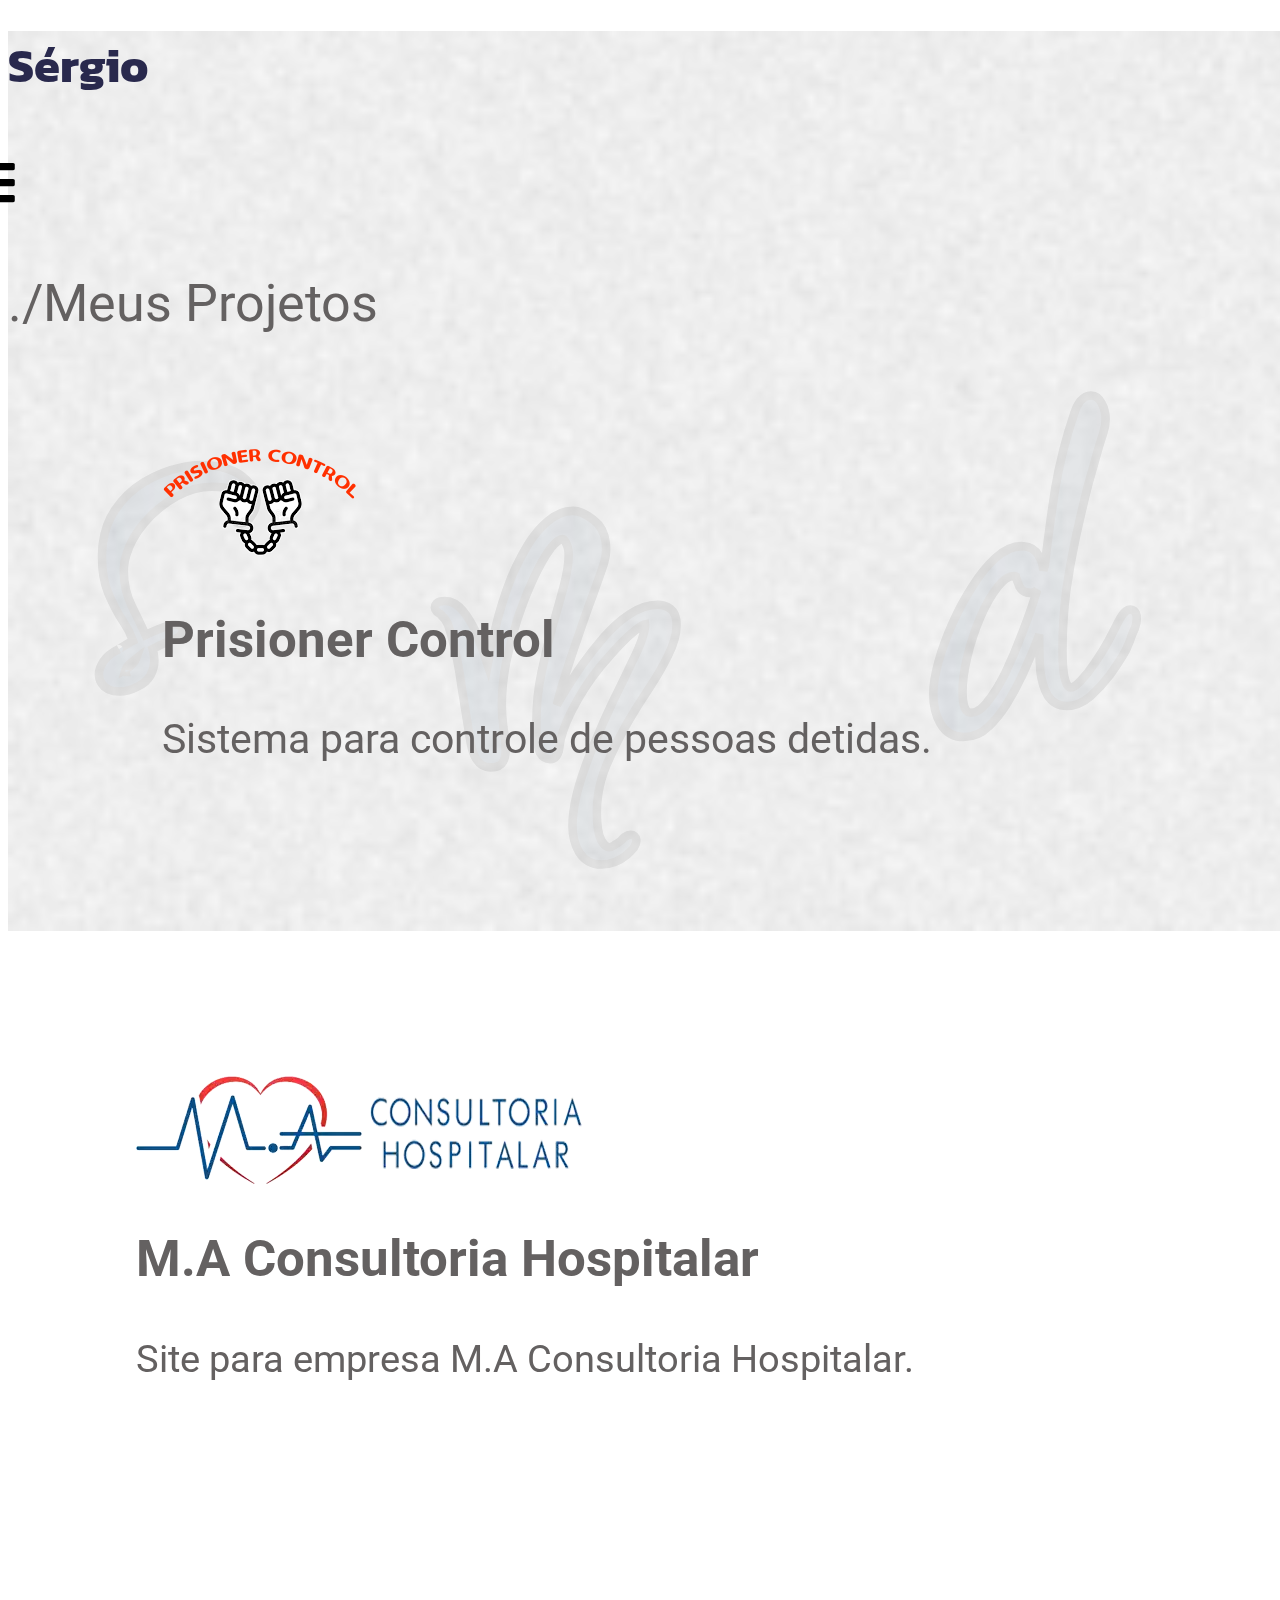
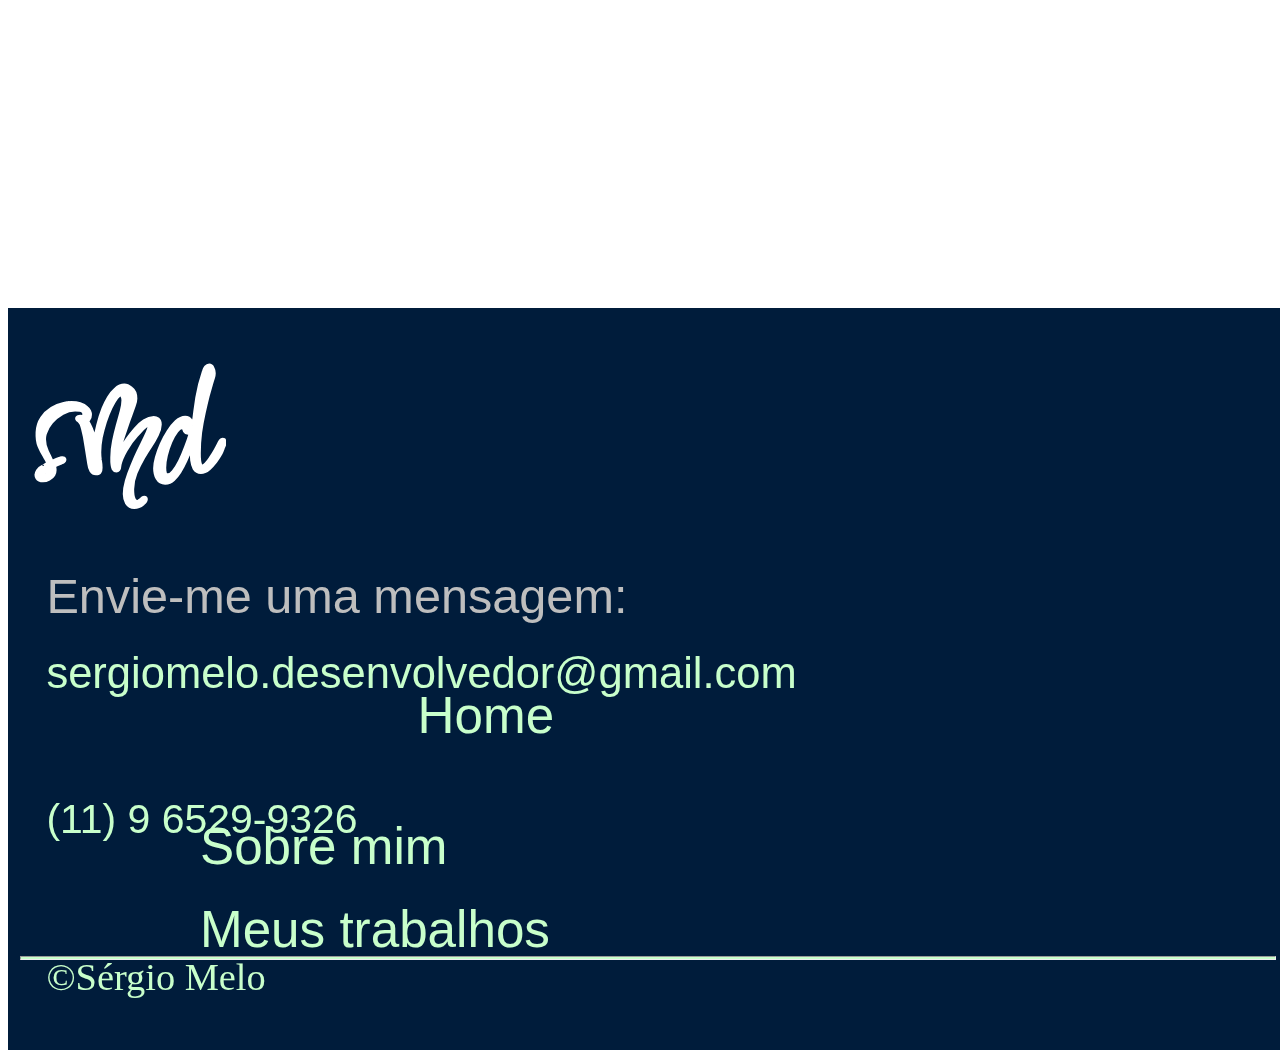
<file: separando2/projetos/projetosFrontEnd/projetosFrontend.html>
<!DOCTYPE html>
<html lang="pt">
  <head>
    <meta charset="UTF-8" />
    <meta name="viewport" content="width=device-width, initial-scale=1.0" />
    <link
      href="https://cdn.jsdelivr.net/npm/bootstrap@5.0.2/dist/css/bootstrap.min.css"
      rel="stylesheet"
      integrity="sha384-EVSTQN3/azprG1Anm3QDgpJLIm9Nao0Yz1ztcQTwFspd3yD65VohhpuuCOmLASjC"
      crossorigin="anonymous"
    />
    <link
      href="https://cdnjs.cloudflare.com/ajax/libs/font-awesome/5.15.3/css/all.min.css"
      rel="stylesheet"
    />
    <link rel="stylesheet" href="./projetosFrontend.css" />
    <style>
      @import url("https://fonts.googleapis.com/css2?family=Kanit:wght@900&display=swap");
    </style>

    <style>
      @import url("https://fonts.googleapis.com/css2?family=Agbalumo&family=Bebas+Neue&family=Honk&family=Roboto:ital,wght@0,100;0,300;0,400;0,500;0,700;0,900;1,100;1,300;1,400;1,500;1,700;1,900&display=swap");
    </style>

  <style>
   @import url('https://fonts.googleapis.com/css2?family=Open+Sans:ital,wght@0,300..800;1,300..800&display=swap');
  </style>
    
  </head>

  <body style="border: 0px solid yellow; height: 100vh">
    <img
      src="../../gif_otimizado.gif"
      style="
        position: fixed;
        z-index: 1;
        width: 100%;
        height: 100%;
        opacity: 0.17;
      "
    />
    <div
      class=""
      style="
        position: fixed;
        z-index: 2;
        width: 100vw;
        height: 100vh;
        overflow: hidden;
      "
    >
      <svg
        id="svg-letras"
        style="
          opacity: 0.07;
          border: 0px solid black;
          width: 100vw;
          height: 100vh;
        "
        class="svg-letra-s-celular svg-letra-s-desktop"
        viewBox="-20 100 300 150"
        xmlns="http://www.w3.org/2000/svg"
      >
        <linearGradient id="meuGradiente" x1="0%" y1="0%" x2="100%" y2="0%">
          <stop offset="0%" style="stop-color: #002f64; stop-opacity: 1" />
          <stop offset="100%" style="stop-color: #54697e; stop-opacity: 1" />
        </linearGradient>

        <path
          id="svg-letra-s-fundo"
          d="M12.2538 67.0947C11.3243 65.044 10.2683 62.8365 9.08643 60.4728C7.78893 57.8778 7.144 55.1719 7.144 52.344C7.144 51.7031 7.18405 51.0619 7.26428 50.42L7.26437 50.42L7.26588 50.4064C7.34308 49.7117 7.4979 49.0126 7.73268 48.3082L7.73704 48.2952L7.74103 48.282C8.54953 45.6139 9.96879 43.0902 12.0207 40.7097C14.1647 38.2362 16.6342 36.2203 19.4318 34.6569C22.2012 33.1093 24.9788 32.352 27.776 32.352C28.7452 32.352 29.8067 32.4328 30.9626 32.598L30.9626 32.598L30.9718 32.5992C32.0796 32.7469 32.7417 33.1298 33.1306 33.6299L33.1453 33.6487L33.1607 33.6668C33.4886 34.0493 33.688 34.5717 33.688 35.32C33.688 35.5037 33.6786 35.6348 33.6661 35.7226C33.6606 35.7608 33.6555 35.7839 33.6528 35.7947C33.5377 36.0321 33.3523 36.5033 33.1117 37.1449L33.0917 37.1982L33.0779 37.2535C32.8984 37.9713 32.792 38.616 32.792 39.16C32.792 39.4955 32.8422 39.9221 33.088 40.2907C33.3814 40.7309 33.842 40.928 34.304 40.928C35.0634 40.928 35.75 40.6642 36.2911 40.1231C36.6754 39.7388 36.994 39.328 37.2221 38.8871C37.8855 37.8307 38.248 36.7226 38.248 35.576C38.248 33.797 37.4523 32.2277 36.023 30.8888C34.7088 29.5787 33.1179 28.6477 31.2703 28.0923C29.532 27.5443 27.5518 27.28 25.344 27.28C24.5389 27.28 23.734 27.3247 22.9296 27.4141L23.0399 28.4071L22.9296 27.4141C22.1289 27.5031 21.366 27.6368 20.642 27.8167C17.6314 28.439 14.7185 29.5899 11.9055 31.2601L11.9054 31.2601L11.8934 31.2674C9.12566 32.9638 6.84368 35.1557 5.05595 37.8373C3.23568 40.5677 2.25142 43.7775 2.07319 47.4313L2.07308 47.4335C1.89798 51.1982 2.33102 54.4274 3.42798 57.0784C4.47237 59.6023 5.65219 61.877 6.97039 63.8983L6.976 63.9069L6.98177 63.9153C8.02464 65.4449 8.79017 66.9574 9.29025 68.4532C8.91413 68.6524 8.42422 68.9247 7.82386 69.2678L7.80975 69.2758L7.7959 69.2843C7.24246 69.6249 6.80879 69.8893 6.49351 70.0785C6.33569 70.1732 6.20996 70.2476 6.11496 70.3026C6.06747 70.3301 6.02956 70.3516 6.00036 70.3678C5.98584 70.3759 5.97446 70.3821 5.96585 70.3867L5.95602 70.3919C5.95365 70.3931 5.95263 70.3937 5.95279 70.3936C4.3356 71.2022 3.09018 72.1579 2.35634 73.3111C1.71497 74.319 1.304 75.3221 1.304 76.28C1.304 77.0775 1.53457 77.8211 1.97809 78.4899C2.83531 79.8286 4.35368 80.352 6.144 80.352C7.52666 80.352 8.91686 79.9583 10.3032 79.2228C11.703 78.5651 12.783 77.6742 13.4219 76.5029C14.0103 75.424 14.312 74.2788 14.312 73.08C14.312 72.1893 14.17 71.2848 13.8957 70.3692C15.0043 69.7992 15.961 69.3476 16.7686 69.0111C17.8059 68.5789 18.4069 68.3398 18.6202 68.2687L18.6418 68.2615L18.663 68.2533C19.2542 68.026 19.7731 67.7716 20.1617 67.4726C20.5286 67.1904 20.968 66.7187 20.968 66.04C20.968 65.5732 20.7409 65.1456 20.3225 64.8945C19.9855 64.6923 19.6087 64.656 19.328 64.656H19.3275H19.327H19.3265H19.326H19.3255H19.325H19.3245H19.3239H19.3234H19.3229H19.3224H19.3219H19.3213H19.3208H19.3203H19.3198H19.3192H19.3187H19.3181H19.3176H19.3171H19.3165H19.316H19.3154H19.3149H19.3143H19.3138H19.3132H19.3127H19.3121H19.3116H19.311H19.3104H19.3099H19.3093H19.3087H19.3082H19.3076H19.307H19.3064H19.3059H19.3053H19.3047H19.3041H19.3035H19.3029H19.3023H19.3018H19.3012H19.3006H19.3H19.2994H19.2988H19.2982H19.2975H19.2969H19.2963H19.2957H19.2951H19.2945H19.2939H19.2932H19.2926H19.292H19.2914H19.2907H19.2901H19.2895H19.2889H19.2882H19.2876H19.2869H19.2863H19.2857H19.285H19.2844H19.2837H19.2831H19.2824H19.2818H19.2811H19.2804H19.2798H19.2791H19.2784H19.2778H19.2771H19.2764H19.2758H19.2751H19.2744H19.2737H19.2731H19.2724H19.2717H19.271H19.2703H19.2696H19.2689H19.2682H19.2675H19.2668H19.2661H19.2654H19.2647H19.264H19.2633H19.2626H19.2619H19.2612H19.2605H19.2598H19.259H19.2583H19.2576H19.2569H19.2561H19.2554H19.2547H19.2539H19.2532H19.2525H19.2517H19.251H19.2502H19.2495H19.2488H19.248H19.2472H19.2465H19.2457H19.245H19.2442H19.2435H19.2427H19.2419H19.2412H19.2404H19.2396H19.2389H19.2381H19.2373H19.2365H19.2358H19.235H19.2342H19.2334H19.2326H19.2318H19.231H19.2302H19.2294H19.2286H19.2278H19.227H19.2262H19.2254H19.2246H19.2238H19.223H19.2222H19.2214H19.2206H19.2197H19.2189H19.2181H19.2173H19.2164H19.2156H19.2148H19.2139H19.2131H19.2123H19.2114H19.2106H19.2098H19.2089H19.2081H19.2072H19.2064H19.2055H19.2047H19.2038H19.2029H19.2021H19.2012H19.2004H19.1995H19.1986H19.1977H19.1969H19.196H19.1951H19.1942H19.1934H19.1925H19.1916H19.1907H19.1898H19.1889H19.188H19.1872H19.1863H19.1854H19.1845H19.1836H19.1827H19.1818H19.1808H19.1799H19.179H19.1781H19.1772H19.1763H19.1754H19.1744H19.1735H19.1726H19.1717H19.1707H19.1698H19.1689H19.1679H19.167H19.1661H19.1651H19.1642H19.1632H19.1623H19.1613H19.1604H19.1594H19.1585H19.1575H19.1566H19.1556H19.1546H19.1537H19.1527H19.1518H19.1508H19.1498H19.1488H19.1479H19.1469H19.1459H19.1449H19.1439H19.143H19.142H19.141H19.14H19.139H19.138H19.137H19.136H19.135H19.134H19.133H19.132H19.131H19.13H19.129H19.1279H19.1269H19.1259H19.1249H19.1239H19.1228H19.1218H19.1208H19.1198H19.1187H19.1177H19.1166H19.1156H19.1146H19.1135H19.1125H19.1114H19.1104H19.1093H19.1083H19.1072H19.1062H19.1051H19.1041H19.103H19.1019H19.1009H19.0998H19.0987H19.0977H19.0966H19.0955H19.0944H19.0934H19.0923H19.0912H19.0901H19.089H19.0879H19.0868H19.0858H19.0847H19.0836H19.0825H19.0814H19.0803H19.0792H19.078H19.0769H19.0758H19.0747H19.0736H19.0725H19.0714H19.0702H19.0691H19.068H19.0669H19.0657H19.0646H19.0635H19.0624H19.0612H19.0601H19.0589H19.0578H19.0567H19.0555H19.0544H19.0532H19.0521H19.0509H19.0498H19.0486H19.0474H19.0463H19.0451H19.0439H19.0428H19.0416H19.0404H19.0393H19.0381H19.0369H19.0357H19.0346H19.0334H19.0322H19.031H19.0298H19.0286H19.0274H19.0262H19.025H19.0238H19.0226H19.0214H19.0202H19.019H19.0178H19.0166H19.0154H19.0142H19.013H19.0118H19.0105H19.0093H19.0081H19.0069H19.0056H19.0044H19.0032H19.0019H19.0007H18.9995H18.9982H18.997H18.9957H18.9945H18.9932H18.992H18.9907H18.9895H18.9882H18.987H18.9857H18.9845H18.9832H18.9819H18.9807H18.9794H18.9781H18.9769H18.9756H18.9743H18.973H18.9718H18.9705H18.9692H18.9679H18.9666H18.9653H18.964H18.9627H18.9614H18.9601H18.9588H18.9575H18.9562H18.9549H18.9536H18.9523H18.951H18.9497H18.9484H18.9471H18.9457H18.9444H18.9431H18.9418H18.9404H18.9391H18.9378H18.9364H18.9351H18.9338H18.9324H18.9311H18.9298H18.9284H18.9271H18.9257H18.9244H18.923H18.9217H18.9203H18.9189H18.9176H18.9162H18.9149H18.9135H18.9121H18.9107H18.9094H18.908H18.9066H18.9052H18.9039H18.9025H18.9011H18.8997H18.8983H18.8969H18.8955H18.8942H18.8928H18.8914H18.89H18.8886H18.8872H18.8857H18.8843H18.8829H18.8815H18.8801H18.8787H18.8773H18.8759H18.8744H18.873H18.8716H18.8702H18.8687H18.8673H18.8659H18.8644H18.863H18.8616H18.8601H18.8587H18.8572H18.8558H18.8543H18.8529H18.8514H18.85H18.8485H18.8471H18.8456H18.8441H18.8427H18.8412H18.8398H18.8383H18.8368H18.8353H18.8339H18.8324H18.8309H18.8294H18.8279H18.8265H18.825H18.8235H18.822H18.8205H18.819H18.8175H18.816C18.5037 64.656 18.1853 64.7288 17.8872 64.8263C16.182 65.2938 14.3028 66.0544 12.2538 67.0947ZM8.51511 73.9151C8.96807 73.4621 9.46628 73.0279 10.0107 72.613C9.87964 72.9781 9.63669 73.3791 9.24071 73.819C8.6546 74.4703 8.10139 74.9218 7.58622 75.2094C7.70077 74.8301 7.97024 74.412 8.48067 73.9479L8.49828 73.9319L8.51511 73.9151ZM7.52384 75.7856C7.52381 75.7856 7.5236 75.7849 7.52325 75.7835L7.52384 75.7856Z"
          stroke="black"
          stroke-width="2"
          fill="url(#meuGradiente)"
        />

        <path
          id="svg-letra-m-fundo"
          d="M62.6436 95.469L62.6532 95.4857L62.6635 95.502C63.866 97.4059 65.6317 98.4 67.861 98.4C70.0789 98.4 72.095 97.621 73.8811 96.1169L73.9139 96.0894L73.9441 96.0591L74.2961 95.7071L74.8031 95.2001C75.2766 94.8123 75.6873 94.3309 75.8548 93.7359C75.9834 93.3845 76.1047 92.9511 76.0533 92.54C76.0229 92.2965 75.9204 91.9762 75.6374 91.7246C75.3532 91.472 75.0214 91.408 74.773 91.408C74.1985 91.408 73.6864 91.685 73.277 91.992L73.2201 92.0346L73.1699 92.0849L72.4421 92.8127C72.0608 93.114 71.5547 93.4642 70.915 93.864L70.8889 93.8803L70.8638 93.8983C70.3966 94.2319 69.9982 94.352 69.653 94.352C69.282 94.352 68.6491 94.0591 67.8386 92.6888C67.1967 91.4616 66.813 89.3285 66.813 86.136C66.813 82.3468 67.5532 78.6823 69.0373 75.1352C70.6436 71.416 72.3744 67.9551 74.2291 64.7513C75.6684 62.2962 77.2356 59.7971 78.9309 57.2539C80.7435 54.5779 82.2606 51.9789 83.4785 49.457C84.7965 46.8195 85.501 44.4028 85.501 42.232C85.501 40.6829 85.145 39.289 84.077 38.488C83.2038 37.8331 82.1772 37.52 81.045 37.52C78.8415 37.52 76.6477 38.2879 74.4786 39.7331C72.4275 41.0714 70.4419 42.8414 68.5183 45.0274L68.5164 45.0295C66.7008 47.1044 64.9729 49.3077 63.3323 51.6389C61.8628 53.7136 60.2277 56.2532 58.4275 59.2535L58.4275 59.2535L58.4231 59.261C58.0789 59.846 57.7573 60.4196 57.4587 60.9815C57.7018 59.7886 58.1963 57.956 58.9614 55.4522C59.8955 52.3949 61.0006 49.0368 62.2772 45.3774L62.2795 45.3707C63.5573 41.6226 64.7489 38.2606 65.8544 35.2842L65.8545 35.2842L65.8579 35.2747C66.6247 33.1445 67.307 31.2259 67.9044 29.519C68.6078 27.6696 68.989 26.0111 68.989 24.568C68.989 21.5519 68.067 19.1582 66.0392 17.6316C64.3607 16.3083 62.7346 15.504 61.205 15.504C59.0326 15.504 57.0152 16.3986 55.1706 18.0552C53.3693 19.5887 51.769 21.5538 50.3607 23.9302C48.9711 26.2751 47.7552 28.707 46.713 31.2256L46.71 31.233L46.707 31.2403C45.2389 34.9538 44.0303 38.7955 43.081 42.7649C42.4117 45.5031 41.7864 48.4531 41.2046 51.6143C41.11 51.3376 41.0118 51.0527 40.9098 50.7594C40.3031 48.6827 39.5677 46.608 38.7041 44.5354C37.8253 42.4263 36.8017 40.6351 35.6223 39.1808C34.4107 37.6009 32.9577 36.624 31.253 36.624C30.751 36.624 30.2574 36.666 29.8553 36.8122C29.6486 36.8874 29.4003 37.0133 29.1958 37.2363C28.9714 37.4811 28.845 37.7957 28.845 38.136C28.845 38.5801 29.0716 38.9048 29.2659 39.0991C29.4582 39.2914 29.6921 39.4336 29.9098 39.5424C30.0275 39.6013 30.0987 39.6472 30.137 39.6761L30.1861 39.7743L30.3243 39.8999C31.1585 40.6583 31.69 41.4572 31.9683 42.2922C32.3044 43.3005 32.5976 44.2641 32.8482 45.1831L32.8488 45.1852C33.7729 48.5457 34.5331 52.4255 35.1259 56.8294L35.1272 56.8387L35.1286 56.8481C35.8106 61.2808 36.4503 65.2475 37.0478 68.7477C37.3116 70.801 37.7841 72.4688 38.5381 73.65C39.327 74.886 40.4517 75.616 41.877 75.616C42.993 75.616 44.2338 75.3832 44.7893 74.3533C45.2724 73.5953 45.437 72.5601 45.437 71.416C45.437 69.8959 45.2592 68.1774 44.9129 66.2672C44.6646 64.4397 44.541 62.6574 44.541 60.92C44.541 57.8375 44.874 54.5337 45.5452 51.0063C46.3053 47.4611 47.2338 43.9579 48.3309 40.4968C49.5144 37.032 50.7797 33.8703 52.1258 31.0098C53.4717 28.1499 54.758 25.916 55.9796 24.2845C56.6259 23.4782 57.1972 22.9179 57.6902 22.5657C58.1887 22.2097 58.5422 22.112 58.773 22.112C58.8785 22.112 59.1684 22.1458 59.5266 22.9338L59.5502 22.9857L59.5795 23.0345C59.9698 23.685 60.205 24.5992 60.205 25.848C60.205 27.7797 59.8414 30.1633 59.0863 33.0161C58.3209 35.9075 57.4273 39.099 56.4053 42.5911L56.403 42.5989L56.4008 42.6068C55.456 46.0426 54.5977 49.6476 53.8257 53.4215C53.0442 57.156 52.653 60.8932 52.653 64.632V64.6355V64.639V64.6425V64.6461V64.6496V64.6531V64.6567V64.6603V64.6638V64.6674V64.671V64.6746V64.6782V64.6818V64.6854V64.689V64.6926V64.6963V64.6999V64.7036V64.7072V64.7109V64.7146V64.7183V64.7219V64.7256V64.7294V64.7331V64.7368V64.7405V64.7443V64.748V64.7518V64.7555V64.7593V64.7631V64.7668V64.7706V64.7744V64.7783V64.7821V64.7859V64.7897V64.7936V64.7974V64.8013V64.8051V64.809V64.8129V64.8168V64.8207V64.8246V64.8285V64.8324V64.8363V64.8403V64.8442V64.8481V64.8521V64.8561V64.86V64.864V64.868V64.872V64.876V64.88V64.884V64.8881V64.8921V64.8961V64.9002V64.9043V64.9083V64.9124V64.9165V64.9206V64.9247V64.9288V64.9329V64.937V64.9411V64.9453V64.9494V64.9536V64.9577V64.9619V64.9661V64.9703V64.9744V64.9786V64.9828V64.9871V64.9913V64.9955V64.9998V65.004V65.0083V65.0125V65.0168V65.0211V65.0254V65.0296V65.0339V65.0383V65.0426V65.0469V65.0512V65.0556V65.0599V65.0643V65.0686V65.073V65.0774V65.0818V65.0862V65.0906V65.095V65.0994V65.1038V65.1083V65.1127V65.1171V65.1216V65.1261V65.1305V65.135V65.1395V65.144V65.1485V65.153V65.1575V65.1621V65.1666V65.1711V65.1757V65.1803V65.1848V65.1894V65.194V65.1986V65.2032V65.2078V65.2124V65.217V65.2216V65.2263V65.2309V65.2356V65.2402V65.2449V65.2496V65.2543V65.2589V65.2636V65.2683V65.2731V65.2778V65.2825V65.2873V65.292V65.2968V65.3015V65.3063V65.3111V65.3158V65.3206V65.3254V65.3303V65.3351V65.3399V65.3447V65.3496V65.3544V65.3593V65.3641V65.369V65.3739V65.3788V65.3837V65.3886V65.3935V65.3984V65.4033V65.4083V65.4132V65.4181V65.4231V65.4281V65.433V65.438V65.443V65.448V65.453V65.458V65.463V65.4681V65.4731V65.4781V65.4832V65.4883V65.4933V65.4984V65.5035V65.5086V65.5137V65.5188V65.5239V65.529V65.5341V65.5393V65.5444V65.5496V65.5547V65.5599V65.5651V65.5703V65.5754V65.5806V65.5858V65.5911V65.5963V65.6015V65.6068V65.612V65.6173V65.6225V65.6278V65.6331V65.6383V65.6436V65.6489V65.6543V65.6596V65.6649V65.6702V65.6756V65.6809V65.6863V65.6916V65.697V65.7024V65.7078V65.7132V65.7186V65.724V65.7294V65.7348V65.7402V65.7457V65.7511V65.7566V65.7621V65.7675V65.773V65.7785V65.784V65.7895V65.795V65.8005V65.8061V65.8116V65.8171V65.8227V65.8283V65.8338V65.8394V65.845V65.8506V65.8562V65.8618V65.8674V65.873V65.8786V65.8843V65.8899V65.8956V65.9012V65.9069V65.9126V65.9183V65.9239V65.9296V65.9353V65.9411V65.9468V65.9525V65.9583V65.964V65.9698V65.9755V65.9813V65.9871V65.9928V65.9986V66.0044V66.0103V66.0161V66.0219V66.0277V66.0336V66.0394V66.0453V66.0511V66.057V66.0629V66.0688V66.0747V66.0806V66.0865V66.0924V66.0983V66.1043V66.1102V66.1161V66.1221V66.1281V66.134V66.14V66.146V66.152V66.158V66.164V66.17V66.1761V66.1821V66.1881V66.1942V66.2002V66.2063V66.2124V66.2185V66.2246V66.2307V66.2368V66.2429V66.249V66.2551V66.2613V66.2674V66.2736V66.2797V66.2859V66.2921V66.2982V66.3044V66.3106V66.3168V66.3231V66.3293V66.3355V66.3418V66.348V66.3543V66.3605V66.3668V66.3731V66.3793V66.3856V66.3919V66.3983V66.4046V66.4109V66.4172V66.4236V66.4299V66.4363V66.4426V66.449V66.4554V66.4618V66.4682V66.4746V66.481V66.4874V66.4938V66.5002V66.5067V66.5131V66.5196V66.5261V66.5325V66.539V66.5455V66.552V66.5585V66.565V66.5715V66.5781V66.5846V66.5911V66.5977V66.6042V66.6108V66.6174V66.624V66.6306V66.6372V66.6438V66.6504V66.657V66.6636V66.6703V66.6769V66.6836V66.6902V66.6969V66.7036V66.7102V66.7169V66.7236V66.7303V66.7371V66.7438V66.7505V66.7573V66.764V66.7708V66.7775V66.7843V66.7911V66.7978V66.8046V66.8114V66.8182V66.8251V66.8319V66.8387V66.8456V66.8524V66.8593V66.8661V66.873V66.8799V66.8868V66.8937V66.9006V66.9075V66.9144V66.9213V66.9282V66.9352V66.9421V66.9491V66.9561V66.963V66.97V66.977V66.984V66.991V66.998V67.005V67.0121V67.0191V67.0261V67.0332V67.0402V67.0473V67.0544V67.0615V67.0686V67.0757V67.0828V67.0899V67.097V67.1041V67.1113V67.1184V67.1256V67.1327V67.1399V67.1471V67.1542V67.1614V67.1686V67.1758V67.1831V67.1903V67.1975V67.2048V67.212V67.2193V67.2265V67.2338V67.2411V67.2483V67.2556V67.2629V67.2702V67.2776V67.2849V67.2922V67.2996V67.3069V67.3143V67.3216V67.329V67.3364V67.3438V67.3512V67.3586V67.366V67.3734V67.3808V67.3882V67.3957V67.4031V67.4106V67.4181V67.4255V67.433V67.4405V67.448V67.4837L52.6555 67.5192C52.7384 68.6786 52.8246 69.5362 52.9212 70.0392C53.0189 70.7965 53.2114 71.5161 53.5019 72.1939L53.5244 72.2465L53.5528 72.2961C54.0398 73.1484 54.812 73.696 55.829 73.696C56.4677 73.696 56.9998 73.3989 57.365 72.912C57.6951 72.4719 57.8703 71.907 57.9674 71.3244L57.9675 71.3244L57.9694 71.3121C58.1385 70.2125 58.2627 69.4689 58.3432 69.0641C58.9114 66.5563 60.224 63.4574 62.3305 59.75C64.428 56.0583 66.8588 52.7063 69.6222 49.6917L69.6334 49.6794L69.6443 49.6668C70.1414 49.0868 70.9823 48.1613 72.1761 46.8823C73.3399 45.6353 74.5419 44.5167 75.7817 43.5249L75.7817 43.5249L75.7876 43.5201C76.4438 42.9869 76.9879 42.6122 77.4253 42.3753C77.7514 42.1986 77.973 42.1236 78.108 42.0952C78.1178 42.1602 78.125 42.2472 78.125 42.36C78.125 42.9564 77.9154 43.9785 77.4083 45.4998L77.4053 45.5087L77.4025 45.5177C77.0008 46.8033 76.1773 48.7072 74.9026 51.2568L74.8965 51.2689L74.8908 51.2811C73.7008 53.831 72.2969 56.724 70.6786 59.9608L70.6738 59.9703L70.6693 59.9799C69.1265 63.2369 67.6271 66.6213 66.171 70.1328C64.7069 73.5781 63.4989 76.9425 62.5484 80.2259L62.5466 80.2325C61.5911 83.6201 61.101 86.6585 61.101 89.336C61.101 91.6204 61.6051 93.6753 62.6436 95.469Z"
          transform="translate(80,50)"
          stroke="black"
          stroke-width="2"
          fill="url(#meuGradiente)"
        />

        <path
          id="svg-letra-d-fundo"
          d="M106.382 58.3177C106.423 58.2045 106.464 58.0918 106.504 57.9797C106.495 58.5394 106.49 59.0928 106.49 59.64C106.49 61.9687 106.576 64.2556 106.749 66.5007L106.751 66.522L106.753 66.5431C107.019 68.7616 107.559 70.6483 108.41 72.1623L108.422 72.1824L108.434 72.202C109.472 73.8622 111.031 74.72 112.994 74.72C114.915 74.72 116.757 73.9067 118.502 72.4369L118.514 72.4272L118.525 72.4172C120.194 70.9235 121.69 69.2964 123.01 67.536L123.017 67.5267L123.024 67.5172C124.305 65.7233 125.263 64.2892 125.884 63.2261C126.538 62.1626 127.009 61.2935 127.23 60.667C127.493 60.135 127.715 59.5994 127.895 59.0602L127.902 59.0396L127.908 59.0187C128.056 58.4979 128.371 57.7012 128.878 56.6031L128.893 56.5696L128.906 56.5351C129.195 55.7642 129.354 55.0044 129.354 54.264C129.354 53.8369 129.311 53.3796 129.14 52.9939C129.049 52.7893 128.903 52.5615 128.666 52.384C128.417 52.1973 128.128 52.112 127.842 52.112C127.409 52.112 127.057 52.3067 126.814 52.4913C126.562 52.6821 126.333 52.9327 126.123 53.2046C125.701 53.7499 125.251 54.5211 124.772 55.4808C124.265 56.4948 123.544 57.8933 122.609 59.6789C121.69 61.349 120.644 63.0223 119.471 64.6985L119.461 64.7126L119.452 64.727C118.373 66.3867 117.263 67.7803 116.127 68.9169L116.114 68.93L116.101 68.9436C115.05 70.0754 114.276 70.416 113.762 70.416C113.611 70.416 113.151 70.3073 112.657 68.9072C112.207 67.6331 111.946 65.2694 111.946 61.688C111.946 57.0397 112.242 52.3911 112.833 47.7418C113.512 42.9889 114.318 38.5375 115.25 34.387L115.251 34.3829C116.187 30.1282 117.079 26.3453 117.928 23.0329C118.865 19.6276 119.63 16.9065 120.225 14.8676C120.735 13.167 121.158 11.8138 121.495 10.8042C121.865 9.69326 122.058 8.60489 122.058 7.544C122.058 6.21484 121.775 4.99094 121.185 3.89683C120.688 2.82249 119.873 1.936 118.626 1.936C117.618 1.936 116.77 2.51485 116.081 3.3015L116.057 3.32985L116.034 3.36C115.443 4.14858 115.011 5.06654 114.726 6.09703C112.75 11.8574 111.247 17.7884 110.216 23.8893L110.216 23.8893L110.214 23.9029C109.278 29.9445 108.469 35.9441 107.787 41.9018C107.686 42.2363 107.577 42.5936 107.46 42.9738C107.41 41.6972 107.019 40.5042 106.299 39.4116C105.494 37.9519 104.104 37.264 102.37 37.264C100.243 37.264 98.179 38.2791 96.1941 40.0833C94.3169 41.782 92.5128 44.0345 90.7738 46.8159C89.0389 49.5057 87.48 52.4082 86.0962 55.5219C84.7133 58.6334 83.6284 61.6253 82.8452 64.4969C82.0653 67.3568 81.658 69.7989 81.658 71.8C81.658 74.5642 82.1917 76.9298 83.3311 78.8334C84.5316 80.9279 86.3952 82.016 88.802 82.016C91.038 82.016 92.9916 81.1796 94.6182 79.558C96.1317 78.1317 97.5024 76.4476 98.7337 74.5129L98.7362 74.5088C100.214 72.1619 101.6 69.5615 102.896 66.7098C104.185 63.8744 105.346 61.0802 106.378 58.3271L106.378 58.3271L106.382 58.3177ZM105.786 47.736C105.869 47.6741 105.947 47.6077 106.02 47.5372C105.898 47.916 105.773 48.3063 105.643 48.7082L105.64 48.7171L105.637 48.726C104.793 51.5117 103.736 54.515 102.464 57.7368L102.46 57.7475L102.456 57.7583C101.273 60.9694 99.9636 64.0518 98.529 67.006C97.1019 69.8594 95.6475 72.1794 94.172 73.9827L94.1688 73.9868C92.7962 75.6823 91.6015 76.304 90.594 76.304C90.2138 76.304 89.9367 76.2119 89.7187 76.0627C89.4976 75.9114 89.2745 75.6581 89.0778 75.2378C88.728 74.388 88.522 73.1355 88.522 71.416C88.522 69.0413 88.891 66.3069 89.6457 63.2044L89.6471 63.1985C90.4022 60.0103 91.4084 56.9504 92.6651 54.0179C93.9208 51.0881 95.2881 48.6939 96.7575 46.8163C98.2214 44.9458 99.4998 44.256 100.578 44.256C100.818 44.256 100.902 44.3091 100.918 44.3207L100.918 44.3211C100.927 44.3272 100.976 44.3623 101.016 44.5225L101.03 44.5778L101.05 44.6311L101.434 45.6551L101.818 46.6791L101.846 46.7544L101.886 46.8241C102.403 47.73 103.245 48.224 104.29 48.224C104.832 48.224 105.345 48.0667 105.786 47.736Z"
          transform="translate(110,60)"
          stroke="black"
          stroke-width="2"
          fill="url(#meuGradiente)"
        />
      </svg>
    </div>

    <div class="container-fluid" style="border:0px solid black;position: relative; z-index: 3">
      <div class="row">
        <div class="col-9 mt-2">
          <h1
            style="
              font-family: 'Kanit', sans-serif;
              color: rgb(41, 41, 77);
              font-size: 35pt;
            "
          >
            Sérgio
          </h1>
        </div>
        <div class="col-3 col-md-3 mt-2" style="border: 0px solid black">
          <i id="menu-hamburger" class="fas fa-bars fa-2x float-end" style="position:relative;z-index:2;"></i>
          <div id="menu" style="position:absolute; display:none;box-shadow: -3px 5px 10px rgba(0, 0, 0, 0.2);transition:opacity 1s ease; position:relative; z-index:1;background-color: rgb(231, 231, 231);">
            <i id="icon-fechar-menu" class="fas fa-times " style="position:relative;color:rgb(85, 85, 85)"></i>
            <ul style="list-style-type:none">
              <li id="li-home" style="">Home</li>
              <li id="li-projetos" style="">Projetos backend</li>
            </ul>
          </div>
        </div>
      </div>
      <div class="row" style="border:0px solid black" style="position:relative;z-index:1">
        <div class="col-12 mt-0 text-center" id="div-title-meus-projetos">./Meus Projetos</div>
      </div>

      <div class="row" style="border:0px solid black;">
        <div id="div-card-prisioner" class="col-sm-12 col-md-5 col-lg-5 col-xl-2 ms-md-5 ms-lg-5 ms-xl-5 mt-5 p-0 d-flex justify-content-center" style="border:0px solid black;font-size:32pt;font-family:'Roboto';color:rgb(100, 97, 97); ">
          <div id="card-prisioner" class="card shadow" style="border:0px solid green;cursor:pointer;width:80vw">
            <img src="logoNishiEdited.png">
            <div class="card-body text-center">
              <h1 class="card-title" id="title-card-prisioner-control" style="border:0px solid black;">Prisioner Control</h1>
              <p class="card-text text-sm" id="text-card-prisioner-control" style="border:0px solid black;">Sistema para controle de pessoas detidas.</p>
            </div>
          </div>
        </div>

        <div id="div-card-ma-consultoria" class="col-sm-12 col-md-5 col-lg-5 col-xl-2 ms-md-5 ms-lg-5 ms-xl-5 mt-5 p-0 d-flex justify-content-center" style="border:0px solid black;cursor:pointer;font-size:32pt;font-family:'Roboto';color:rgb(100, 97, 97); ">
          <div id="card-ma-consultoria" class="card shadow" style="width:80vw;">
            <img class="card-img-top pt-5 mt-1" src="logoDoLado.webp">
            <div class="card-body text-center mt-1">
              <h1 class="card-title" id="title-card-ma-consultoria">M.A Consultoria Hospitalar</h1>
              <p class="card-text" id="text-card-ma-consultoria">Site para empresa M.A Consultoria Hospitalar.</p>
            </div>
          </div>
        </div>
      </div>
    </div>

    <div class="container-fluid ms-0" id="container-parte-5" style="
            
    padding-left: 0px;
    background-color: #001c3b;
    
  ">
    <div class="row">
      <div class="col-12">
        <svg id="svg-logo-carregada-rodape" fill="none" viewBox="0 0 130 100" xmlns="http://www.w3.org/2000/svg">
          <path
            d="M106.382 58.3177C106.423 58.2045 106.464 58.0918 106.504 57.9797C106.495 58.5394 106.49 59.0928 106.49 59.64C106.49 61.9687 106.576 64.2556 106.749 66.5007L106.751 66.522L106.753 66.5431C107.019 68.7616 107.559 70.6483 108.41 72.1623L108.422 72.1824L108.434 72.202C109.472 73.8622 111.031 74.72 112.994 74.72C114.915 74.72 116.757 73.9067 118.502 72.4369L118.514 72.4272L118.525 72.4172C120.194 70.9235 121.69 69.2964 123.01 67.536L123.017 67.5267L123.024 67.5172C124.305 65.7233 125.263 64.2892 125.884 63.2261C126.538 62.1626 127.009 61.2935 127.23 60.667C127.493 60.135 127.715 59.5994 127.895 59.0602L127.902 59.0396L127.908 59.0187C128.056 58.4979 128.371 57.7012 128.878 56.6031L128.893 56.5696L128.906 56.5351C129.195 55.7642 129.354 55.0044 129.354 54.264C129.354 53.8369 129.311 53.3796 129.14 52.9939C129.049 52.7893 128.903 52.5615 128.666 52.384C128.417 52.1973 128.128 52.112 127.842 52.112C127.409 52.112 127.057 52.3067 126.814 52.4913C126.562 52.6821 126.333 52.9327 126.123 53.2046C125.701 53.7499 125.251 54.5211 124.772 55.4808C124.265 56.4948 123.544 57.8933 122.609 59.6789C121.69 61.349 120.644 63.0223 119.471 64.6985L119.461 64.7126L119.452 64.727C118.373 66.3867 117.263 67.7803 116.127 68.9169L116.114 68.93L116.101 68.9436C115.05 70.0754 114.276 70.416 113.762 70.416C113.611 70.416 113.151 70.3073 112.657 68.9072C112.207 67.6331 111.946 65.2694 111.946 61.688C111.946 57.0397 112.242 52.3911 112.833 47.7418C113.512 42.9889 114.318 38.5375 115.25 34.387L115.251 34.3829C116.187 30.1282 117.079 26.3453 117.928 23.0329C118.865 19.6276 119.63 16.9065 120.225 14.8676C120.735 13.167 121.158 11.8138 121.495 10.8042C121.865 9.69326 122.058 8.60489 122.058 7.544C122.058 6.21484 121.775 4.99094 121.185 3.89683C120.688 2.82249 119.873 1.936 118.626 1.936C117.618 1.936 116.77 2.51485 116.081 3.3015L116.057 3.32985L116.034 3.36C115.443 4.14858 115.011 5.06654 114.726 6.09703C112.75 11.8574 111.247 17.7884 110.216 23.8893L110.216 23.8893L110.214 23.9029C109.278 29.9445 108.469 35.9441 107.787 41.9018C107.686 42.2363 107.577 42.5936 107.46 42.9738C107.41 41.6972 107.019 40.5042 106.299 39.4116C105.494 37.9519 104.104 37.264 102.37 37.264C100.243 37.264 98.179 38.2791 96.1941 40.0833C94.3169 41.782 92.5128 44.0345 90.7738 46.8159C89.0389 49.5057 87.48 52.4082 86.0962 55.5219C84.7133 58.6334 83.6284 61.6253 82.8452 64.4969C82.0653 67.3568 81.658 69.7989 81.658 71.8C81.658 74.5642 82.1917 76.9298 83.3311 78.8334C84.5316 80.9279 86.3952 82.016 88.802 82.016C91.038 82.016 92.9916 81.1796 94.6182 79.558C96.1317 78.1317 97.5024 76.4476 98.7337 74.5129L98.7362 74.5088C100.214 72.1619 101.6 69.5615 102.896 66.7098C104.185 63.8744 105.346 61.0802 106.378 58.3271L106.378 58.3271L106.382 58.3177ZM105.786 47.736C105.869 47.6741 105.947 47.6077 106.02 47.5372C105.898 47.916 105.773 48.3063 105.643 48.7082L105.64 48.7171L105.637 48.726C104.793 51.5117 103.736 54.515 102.464 57.7368L102.46 57.7475L102.456 57.7583C101.273 60.9694 99.9636 64.0518 98.529 67.006C97.1019 69.8594 95.6475 72.1794 94.172 73.9827L94.1688 73.9868C92.7962 75.6823 91.6015 76.304 90.594 76.304C90.2138 76.304 89.9367 76.2119 89.7187 76.0627C89.4976 75.9114 89.2745 75.6581 89.0778 75.2378C88.728 74.388 88.522 73.1355 88.522 71.416C88.522 69.0413 88.891 66.3069 89.6457 63.2044L89.6471 63.1985C90.4022 60.0103 91.4084 56.9504 92.6651 54.0179C93.9208 51.0881 95.2881 48.6939 96.7575 46.8163C98.2214 44.9458 99.4998 44.256 100.578 44.256C100.818 44.256 100.902 44.3091 100.918 44.3207L100.918 44.3211C100.927 44.3272 100.976 44.3623 101.016 44.5225L101.03 44.5778L101.05 44.6311L101.434 45.6551L101.818 46.6791L101.846 46.7544L101.886 46.8241C102.403 47.73 103.245 48.224 104.29 48.224C104.832 48.224 105.345 48.0667 105.786 47.736Z"
            stroke="white" stroke-width="2" fill="white" />
          <path
            d="M62.6436 95.469L62.6532 95.4857L62.6635 95.502C63.866 97.4059 65.6317 98.4 67.861 98.4C70.0789 98.4 72.095 97.621 73.8811 96.1169L73.9139 96.0894L73.9441 96.0591L74.2961 95.7071L74.8031 95.2001C75.2766 94.8123 75.6873 94.3309 75.8548 93.7359C75.9834 93.3845 76.1047 92.9511 76.0533 92.54C76.0229 92.2965 75.9204 91.9762 75.6374 91.7246C75.3532 91.472 75.0214 91.408 74.773 91.408C74.1985 91.408 73.6864 91.685 73.277 91.992L73.2201 92.0346L73.1699 92.0849L72.4421 92.8127C72.0608 93.114 71.5547 93.4642 70.915 93.864L70.8889 93.8803L70.8638 93.8983C70.3966 94.2319 69.9982 94.352 69.653 94.352C69.282 94.352 68.6491 94.0591 67.8386 92.6888C67.1967 91.4616 66.813 89.3285 66.813 86.136C66.813 82.3468 67.5532 78.6823 69.0373 75.1352C70.6436 71.416 72.3744 67.9551 74.2291 64.7513C75.6684 62.2962 77.2356 59.7971 78.9309 57.2539C80.7435 54.5779 82.2606 51.9789 83.4785 49.457C84.7965 46.8195 85.501 44.4028 85.501 42.232C85.501 40.6829 85.145 39.289 84.077 38.488C83.2038 37.8331 82.1772 37.52 81.045 37.52C78.8415 37.52 76.6477 38.2879 74.4786 39.7331C72.4275 41.0714 70.4419 42.8414 68.5183 45.0274L68.5164 45.0295C66.7008 47.1044 64.9729 49.3077 63.3323 51.6389C61.8628 53.7136 60.2277 56.2532 58.4275 59.2535L58.4275 59.2535L58.4231 59.261C58.0789 59.846 57.7573 60.4196 57.4587 60.9815C57.7018 59.7886 58.1963 57.956 58.9614 55.4522C59.8955 52.3949 61.0006 49.0368 62.2772 45.3774L62.2795 45.3707C63.5573 41.6226 64.7489 38.2606 65.8544 35.2842L65.8545 35.2842L65.8579 35.2747C66.6247 33.1445 67.307 31.2259 67.9044 29.519C68.6078 27.6696 68.989 26.0111 68.989 24.568C68.989 21.5519 68.067 19.1582 66.0392 17.6316C64.3607 16.3083 62.7346 15.504 61.205 15.504C59.0326 15.504 57.0152 16.3986 55.1706 18.0552C53.3693 19.5887 51.769 21.5538 50.3607 23.9302C48.9711 26.2751 47.7552 28.707 46.713 31.2256L46.71 31.233L46.707 31.2403C45.2389 34.9538 44.0303 38.7955 43.081 42.7649C42.4117 45.5031 41.7864 48.4531 41.2046 51.6143C41.11 51.3376 41.0118 51.0527 40.9098 50.7594C40.3031 48.6827 39.5677 46.608 38.7041 44.5354C37.8253 42.4263 36.8017 40.6351 35.6223 39.1808C34.4107 37.6009 32.9577 36.624 31.253 36.624C30.751 36.624 30.2574 36.666 29.8553 36.8122C29.6486 36.8874 29.4003 37.0133 29.1958 37.2363C28.9714 37.4811 28.845 37.7957 28.845 38.136C28.845 38.5801 29.0716 38.9048 29.2659 39.0991C29.4582 39.2914 29.6921 39.4336 29.9098 39.5424C30.0275 39.6013 30.0987 39.6472 30.137 39.6761L30.1861 39.7743L30.3243 39.8999C31.1585 40.6583 31.69 41.4572 31.9683 42.2922C32.3044 43.3005 32.5976 44.2641 32.8482 45.1831L32.8488 45.1852C33.7729 48.5457 34.5331 52.4255 35.1259 56.8294L35.1272 56.8387L35.1286 56.8481C35.8106 61.2808 36.4503 65.2475 37.0478 68.7477C37.3116 70.801 37.7841 72.4688 38.5381 73.65C39.327 74.886 40.4517 75.616 41.877 75.616C42.993 75.616 44.2338 75.3832 44.7893 74.3533C45.2724 73.5953 45.437 72.5601 45.437 71.416C45.437 69.8959 45.2592 68.1774 44.9129 66.2672C44.6646 64.4397 44.541 62.6574 44.541 60.92C44.541 57.8375 44.874 54.5337 45.5452 51.0063C46.3053 47.4611 47.2338 43.9579 48.3309 40.4968C49.5144 37.032 50.7797 33.8703 52.1258 31.0098C53.4717 28.1499 54.758 25.916 55.9796 24.2845C56.6259 23.4782 57.1972 22.9179 57.6902 22.5657C58.1887 22.2097 58.5422 22.112 58.773 22.112C58.8785 22.112 59.1684 22.1458 59.5266 22.9338L59.5502 22.9857L59.5795 23.0345C59.9698 23.685 60.205 24.5992 60.205 25.848C60.205 27.7797 59.8414 30.1633 59.0863 33.0161C58.3209 35.9075 57.4273 39.099 56.4053 42.5911L56.403 42.5989L56.4008 42.6068C55.456 46.0426 54.5977 49.6476 53.8257 53.4215C53.0442 57.156 52.653 60.8932 52.653 64.632V64.6355V64.639V64.6425V64.6461V64.6496V64.6531V64.6567V64.6603V64.6638V64.6674V64.671V64.6746V64.6782V64.6818V64.6854V64.689V64.6926V64.6963V64.6999V64.7036V64.7072V64.7109V64.7146V64.7183V64.7219V64.7256V64.7294V64.7331V64.7368V64.7405V64.7443V64.748V64.7518V64.7555V64.7593V64.7631V64.7668V64.7706V64.7744V64.7783V64.7821V64.7859V64.7897V64.7936V64.7974V64.8013V64.8051V64.809V64.8129V64.8168V64.8207V64.8246V64.8285V64.8324V64.8363V64.8403V64.8442V64.8481V64.8521V64.8561V64.86V64.864V64.868V64.872V64.876V64.88V64.884V64.8881V64.8921V64.8961V64.9002V64.9043V64.9083V64.9124V64.9165V64.9206V64.9247V64.9288V64.9329V64.937V64.9411V64.9453V64.9494V64.9536V64.9577V64.9619V64.9661V64.9703V64.9744V64.9786V64.9828V64.9871V64.9913V64.9955V64.9998V65.004V65.0083V65.0125V65.0168V65.0211V65.0254V65.0296V65.0339V65.0383V65.0426V65.0469V65.0512V65.0556V65.0599V65.0643V65.0686V65.073V65.0774V65.0818V65.0862V65.0906V65.095V65.0994V65.1038V65.1083V65.1127V65.1171V65.1216V65.1261V65.1305V65.135V65.1395V65.144V65.1485V65.153V65.1575V65.1621V65.1666V65.1711V65.1757V65.1803V65.1848V65.1894V65.194V65.1986V65.2032V65.2078V65.2124V65.217V65.2216V65.2263V65.2309V65.2356V65.2402V65.2449V65.2496V65.2543V65.2589V65.2636V65.2683V65.2731V65.2778V65.2825V65.2873V65.292V65.2968V65.3015V65.3063V65.3111V65.3158V65.3206V65.3254V65.3303V65.3351V65.3399V65.3447V65.3496V65.3544V65.3593V65.3641V65.369V65.3739V65.3788V65.3837V65.3886V65.3935V65.3984V65.4033V65.4083V65.4132V65.4181V65.4231V65.4281V65.433V65.438V65.443V65.448V65.453V65.458V65.463V65.4681V65.4731V65.4781V65.4832V65.4883V65.4933V65.4984V65.5035V65.5086V65.5137V65.5188V65.5239V65.529V65.5341V65.5393V65.5444V65.5496V65.5547V65.5599V65.5651V65.5703V65.5754V65.5806V65.5858V65.5911V65.5963V65.6015V65.6068V65.612V65.6173V65.6225V65.6278V65.6331V65.6383V65.6436V65.6489V65.6543V65.6596V65.6649V65.6702V65.6756V65.6809V65.6863V65.6916V65.697V65.7024V65.7078V65.7132V65.7186V65.724V65.7294V65.7348V65.7402V65.7457V65.7511V65.7566V65.7621V65.7675V65.773V65.7785V65.784V65.7895V65.795V65.8005V65.8061V65.8116V65.8171V65.8227V65.8283V65.8338V65.8394V65.845V65.8506V65.8562V65.8618V65.8674V65.873V65.8786V65.8843V65.8899V65.8956V65.9012V65.9069V65.9126V65.9183V65.9239V65.9296V65.9353V65.9411V65.9468V65.9525V65.9583V65.964V65.9698V65.9755V65.9813V65.9871V65.9928V65.9986V66.0044V66.0103V66.0161V66.0219V66.0277V66.0336V66.0394V66.0453V66.0511V66.057V66.0629V66.0688V66.0747V66.0806V66.0865V66.0924V66.0983V66.1043V66.1102V66.1161V66.1221V66.1281V66.134V66.14V66.146V66.152V66.158V66.164V66.17V66.1761V66.1821V66.1881V66.1942V66.2002V66.2063V66.2124V66.2185V66.2246V66.2307V66.2368V66.2429V66.249V66.2551V66.2613V66.2674V66.2736V66.2797V66.2859V66.2921V66.2982V66.3044V66.3106V66.3168V66.3231V66.3293V66.3355V66.3418V66.348V66.3543V66.3605V66.3668V66.3731V66.3793V66.3856V66.3919V66.3983V66.4046V66.4109V66.4172V66.4236V66.4299V66.4363V66.4426V66.449V66.4554V66.4618V66.4682V66.4746V66.481V66.4874V66.4938V66.5002V66.5067V66.5131V66.5196V66.5261V66.5325V66.539V66.5455V66.552V66.5585V66.565V66.5715V66.5781V66.5846V66.5911V66.5977V66.6042V66.6108V66.6174V66.624V66.6306V66.6372V66.6438V66.6504V66.657V66.6636V66.6703V66.6769V66.6836V66.6902V66.6969V66.7036V66.7102V66.7169V66.7236V66.7303V66.7371V66.7438V66.7505V66.7573V66.764V66.7708V66.7775V66.7843V66.7911V66.7978V66.8046V66.8114V66.8182V66.8251V66.8319V66.8387V66.8456V66.8524V66.8593V66.8661V66.873V66.8799V66.8868V66.8937V66.9006V66.9075V66.9144V66.9213V66.9282V66.9352V66.9421V66.9491V66.9561V66.963V66.97V66.977V66.984V66.991V66.998V67.005V67.0121V67.0191V67.0261V67.0332V67.0402V67.0473V67.0544V67.0615V67.0686V67.0757V67.0828V67.0899V67.097V67.1041V67.1113V67.1184V67.1256V67.1327V67.1399V67.1471V67.1542V67.1614V67.1686V67.1758V67.1831V67.1903V67.1975V67.2048V67.212V67.2193V67.2265V67.2338V67.2411V67.2483V67.2556V67.2629V67.2702V67.2776V67.2849V67.2922V67.2996V67.3069V67.3143V67.3216V67.329V67.3364V67.3438V67.3512V67.3586V67.366V67.3734V67.3808V67.3882V67.3957V67.4031V67.4106V67.4181V67.4255V67.433V67.4405V67.448V67.4837L52.6555 67.5192C52.7384 68.6786 52.8246 69.5362 52.9212 70.0392C53.0189 70.7965 53.2114 71.5161 53.5019 72.1939L53.5244 72.2465L53.5528 72.2961C54.0398 73.1484 54.812 73.696 55.829 73.696C56.4677 73.696 56.9998 73.3989 57.365 72.912C57.6951 72.4719 57.8703 71.907 57.9674 71.3244L57.9675 71.3244L57.9694 71.3121C58.1385 70.2125 58.2627 69.4689 58.3432 69.0641C58.9114 66.5563 60.224 63.4574 62.3305 59.75C64.428 56.0583 66.8588 52.7063 69.6222 49.6917L69.6334 49.6794L69.6443 49.6668C70.1414 49.0868 70.9823 48.1613 72.1761 46.8823C73.3399 45.6353 74.5419 44.5167 75.7817 43.5249L75.7817 43.5249L75.7876 43.5201C76.4438 42.9869 76.9879 42.6122 77.4253 42.3753C77.7514 42.1986 77.973 42.1236 78.108 42.0952C78.1178 42.1602 78.125 42.2472 78.125 42.36C78.125 42.9564 77.9154 43.9785 77.4083 45.4998L77.4053 45.5087L77.4025 45.5177C77.0008 46.8033 76.1773 48.7072 74.9026 51.2568L74.8965 51.2689L74.8908 51.2811C73.7008 53.831 72.2969 56.724 70.6786 59.9608L70.6738 59.9703L70.6693 59.9799C69.1265 63.2369 67.6271 66.6213 66.171 70.1328C64.7069 73.5781 63.4989 76.9425 62.5484 80.2259L62.5466 80.2325C61.5911 83.6201 61.101 86.6585 61.101 89.336C61.101 91.6204 61.6051 93.6753 62.6436 95.469Z"
            stroke="white" stroke-width="2" fill="white" />
          <path
            d="M12.2538 67.0947C11.3243 65.044 10.2683 62.8365 9.08643 60.4728C7.78893 57.8778 7.144 55.1719 7.144 52.344C7.144 51.7031 7.18405 51.0619 7.26428 50.42L7.26437 50.42L7.26588 50.4064C7.34308 49.7117 7.4979 49.0126 7.73268 48.3082L7.73704 48.2952L7.74103 48.282C8.54953 45.6139 9.96879 43.0902 12.0207 40.7097C14.1647 38.2362 16.6342 36.2203 19.4318 34.6569C22.2012 33.1093 24.9788 32.352 27.776 32.352C28.7452 32.352 29.8067 32.4328 30.9626 32.598L30.9626 32.598L30.9718 32.5992C32.0796 32.7469 32.7417 33.1298 33.1306 33.6299L33.1453 33.6487L33.1607 33.6668C33.4886 34.0493 33.688 34.5717 33.688 35.32C33.688 35.5037 33.6786 35.6348 33.6661 35.7226C33.6606 35.7608 33.6555 35.7839 33.6528 35.7947C33.5377 36.0321 33.3523 36.5033 33.1117 37.1449L33.0917 37.1982L33.0779 37.2535C32.8984 37.9713 32.792 38.616 32.792 39.16C32.792 39.4955 32.8422 39.9221 33.088 40.2907C33.3814 40.7309 33.842 40.928 34.304 40.928C35.0634 40.928 35.75 40.6642 36.2911 40.1231C36.6754 39.7388 36.994 39.328 37.2221 38.8871C37.8855 37.8307 38.248 36.7226 38.248 35.576C38.248 33.797 37.4523 32.2277 36.023 30.8888C34.7088 29.5787 33.1179 28.6477 31.2703 28.0923C29.532 27.5443 27.5518 27.28 25.344 27.28C24.5389 27.28 23.734 27.3247 22.9296 27.4141L23.0399 28.4071L22.9296 27.4141C22.1289 27.5031 21.366 27.6368 20.642 27.8167C17.6314 28.439 14.7185 29.5899 11.9055 31.2601L11.9054 31.2601L11.8934 31.2674C9.12566 32.9638 6.84368 35.1557 5.05595 37.8373C3.23568 40.5677 2.25142 43.7775 2.07319 47.4313L2.07308 47.4335C1.89798 51.1982 2.33102 54.4274 3.42798 57.0784C4.47237 59.6023 5.65219 61.877 6.97039 63.8983L6.976 63.9069L6.98177 63.9153C8.02464 65.4449 8.79017 66.9574 9.29025 68.4532C8.91413 68.6524 8.42422 68.9247 7.82386 69.2678L7.80975 69.2758L7.7959 69.2843C7.24246 69.6249 6.80879 69.8893 6.49351 70.0785C6.33569 70.1732 6.20996 70.2476 6.11496 70.3026C6.06747 70.3301 6.02956 70.3516 6.00036 70.3678C5.98584 70.3759 5.97446 70.3821 5.96585 70.3867L5.95602 70.3919C5.95365 70.3931 5.95263 70.3937 5.95279 70.3936C4.3356 71.2022 3.09018 72.1579 2.35634 73.3111C1.71497 74.319 1.304 75.3221 1.304 76.28C1.304 77.0775 1.53457 77.8211 1.97809 78.4899C2.83531 79.8286 4.35368 80.352 6.144 80.352C7.52666 80.352 8.91686 79.9583 10.3032 79.2228C11.703 78.5651 12.783 77.6742 13.4219 76.5029C14.0103 75.424 14.312 74.2788 14.312 73.08C14.312 72.1893 14.17 71.2848 13.8957 70.3692C15.0043 69.7992 15.961 69.3476 16.7686 69.0111C17.8059 68.5789 18.4069 68.3398 18.6202 68.2687L18.6418 68.2615L18.663 68.2533C19.2542 68.026 19.7731 67.7716 20.1617 67.4726C20.5286 67.1904 20.968 66.7187 20.968 66.04C20.968 65.5732 20.7409 65.1456 20.3225 64.8945C19.9855 64.6923 19.6087 64.656 19.328 64.656H19.3275H19.327H19.3265H19.326H19.3255H19.325H19.3245H19.3239H19.3234H19.3229H19.3224H19.3219H19.3213H19.3208H19.3203H19.3198H19.3192H19.3187H19.3181H19.3176H19.3171H19.3165H19.316H19.3154H19.3149H19.3143H19.3138H19.3132H19.3127H19.3121H19.3116H19.311H19.3104H19.3099H19.3093H19.3087H19.3082H19.3076H19.307H19.3064H19.3059H19.3053H19.3047H19.3041H19.3035H19.3029H19.3023H19.3018H19.3012H19.3006H19.3H19.2994H19.2988H19.2982H19.2975H19.2969H19.2963H19.2957H19.2951H19.2945H19.2939H19.2932H19.2926H19.292H19.2914H19.2907H19.2901H19.2895H19.2889H19.2882H19.2876H19.2869H19.2863H19.2857H19.285H19.2844H19.2837H19.2831H19.2824H19.2818H19.2811H19.2804H19.2798H19.2791H19.2784H19.2778H19.2771H19.2764H19.2758H19.2751H19.2744H19.2737H19.2731H19.2724H19.2717H19.271H19.2703H19.2696H19.2689H19.2682H19.2675H19.2668H19.2661H19.2654H19.2647H19.264H19.2633H19.2626H19.2619H19.2612H19.2605H19.2598H19.259H19.2583H19.2576H19.2569H19.2561H19.2554H19.2547H19.2539H19.2532H19.2525H19.2517H19.251H19.2502H19.2495H19.2488H19.248H19.2472H19.2465H19.2457H19.245H19.2442H19.2435H19.2427H19.2419H19.2412H19.2404H19.2396H19.2389H19.2381H19.2373H19.2365H19.2358H19.235H19.2342H19.2334H19.2326H19.2318H19.231H19.2302H19.2294H19.2286H19.2278H19.227H19.2262H19.2254H19.2246H19.2238H19.223H19.2222H19.2214H19.2206H19.2197H19.2189H19.2181H19.2173H19.2164H19.2156H19.2148H19.2139H19.2131H19.2123H19.2114H19.2106H19.2098H19.2089H19.2081H19.2072H19.2064H19.2055H19.2047H19.2038H19.2029H19.2021H19.2012H19.2004H19.1995H19.1986H19.1977H19.1969H19.196H19.1951H19.1942H19.1934H19.1925H19.1916H19.1907H19.1898H19.1889H19.188H19.1872H19.1863H19.1854H19.1845H19.1836H19.1827H19.1818H19.1808H19.1799H19.179H19.1781H19.1772H19.1763H19.1754H19.1744H19.1735H19.1726H19.1717H19.1707H19.1698H19.1689H19.1679H19.167H19.1661H19.1651H19.1642H19.1632H19.1623H19.1613H19.1604H19.1594H19.1585H19.1575H19.1566H19.1556H19.1546H19.1537H19.1527H19.1518H19.1508H19.1498H19.1488H19.1479H19.1469H19.1459H19.1449H19.1439H19.143H19.142H19.141H19.14H19.139H19.138H19.137H19.136H19.135H19.134H19.133H19.132H19.131H19.13H19.129H19.1279H19.1269H19.1259H19.1249H19.1239H19.1228H19.1218H19.1208H19.1198H19.1187H19.1177H19.1166H19.1156H19.1146H19.1135H19.1125H19.1114H19.1104H19.1093H19.1083H19.1072H19.1062H19.1051H19.1041H19.103H19.1019H19.1009H19.0998H19.0987H19.0977H19.0966H19.0955H19.0944H19.0934H19.0923H19.0912H19.0901H19.089H19.0879H19.0868H19.0858H19.0847H19.0836H19.0825H19.0814H19.0803H19.0792H19.078H19.0769H19.0758H19.0747H19.0736H19.0725H19.0714H19.0702H19.0691H19.068H19.0669H19.0657H19.0646H19.0635H19.0624H19.0612H19.0601H19.0589H19.0578H19.0567H19.0555H19.0544H19.0532H19.0521H19.0509H19.0498H19.0486H19.0474H19.0463H19.0451H19.0439H19.0428H19.0416H19.0404H19.0393H19.0381H19.0369H19.0357H19.0346H19.0334H19.0322H19.031H19.0298H19.0286H19.0274H19.0262H19.025H19.0238H19.0226H19.0214H19.0202H19.019H19.0178H19.0166H19.0154H19.0142H19.013H19.0118H19.0105H19.0093H19.0081H19.0069H19.0056H19.0044H19.0032H19.0019H19.0007H18.9995H18.9982H18.997H18.9957H18.9945H18.9932H18.992H18.9907H18.9895H18.9882H18.987H18.9857H18.9845H18.9832H18.9819H18.9807H18.9794H18.9781H18.9769H18.9756H18.9743H18.973H18.9718H18.9705H18.9692H18.9679H18.9666H18.9653H18.964H18.9627H18.9614H18.9601H18.9588H18.9575H18.9562H18.9549H18.9536H18.9523H18.951H18.9497H18.9484H18.9471H18.9457H18.9444H18.9431H18.9418H18.9404H18.9391H18.9378H18.9364H18.9351H18.9338H18.9324H18.9311H18.9298H18.9284H18.9271H18.9257H18.9244H18.923H18.9217H18.9203H18.9189H18.9176H18.9162H18.9149H18.9135H18.9121H18.9107H18.9094H18.908H18.9066H18.9052H18.9039H18.9025H18.9011H18.8997H18.8983H18.8969H18.8955H18.8942H18.8928H18.8914H18.89H18.8886H18.8872H18.8857H18.8843H18.8829H18.8815H18.8801H18.8787H18.8773H18.8759H18.8744H18.873H18.8716H18.8702H18.8687H18.8673H18.8659H18.8644H18.863H18.8616H18.8601H18.8587H18.8572H18.8558H18.8543H18.8529H18.8514H18.85H18.8485H18.8471H18.8456H18.8441H18.8427H18.8412H18.8398H18.8383H18.8368H18.8353H18.8339H18.8324H18.8309H18.8294H18.8279H18.8265H18.825H18.8235H18.822H18.8205H18.819H18.8175H18.816C18.5037 64.656 18.1853 64.7288 17.8872 64.8263C16.182 65.2938 14.3028 66.0544 12.2538 67.0947ZM8.51511 73.9151C8.96807 73.4621 9.46628 73.0279 10.0107 72.613C9.87964 72.9781 9.63669 73.3791 9.24071 73.819C8.6546 74.4703 8.10139 74.9218 7.58622 75.2094C7.70077 74.8301 7.97024 74.412 8.48067 73.9479L8.49828 73.9319L8.51511 73.9151ZM7.52384 75.7856C7.52381 75.7856 7.5236 75.7849 7.52325 75.7835L7.52384 75.7856Z"
            stroke="white" stroke-width="2" fill="white" />
        </svg>
      </div>
      <div id="div-envie-me-uma-mensagem" class="col-3 " style="
        font-family: 'Titillium Web', sans-serif;
        color: rgb(190, 190, 190);
      ">
        Envie-me uma mensagem:
      </div>
    </div>

    <div class="row">
      <div id="div-email-rodape" class="col-4" style="
        font-family: 'Titillium Web', sans-serif;
        color: rgb(200, 255, 203);
        
      ">
        sergiomelo.desenvolvedor@gmail.com
      </div>

      <div class="col-4" id="div-home-rodape">
        <a class="" id="link-home-rodape" href="#" style="
          text-decoration: none;
          color: rgb(200, 255, 203);
          font-family: 'Titillium Web', sans-serif;
        ">Home</a>
      </div>
    </div>
    <div class="row">
      <div id="div-telefone-rodape" class="col-6">
        (11) 9 6529-9326
      </div>
      <div class="col-4" id="div-sobre-mim-rodape">
        <a class="" id="link-sobre-mim-rodape" style="
          text-decoration: none;
          color: rgb(200, 255, 203);
          font-family: 'Titillium Web', sans-serif;
        ">Sobre mim</a>
      </div>
    </div>
    <div class="row">
      <div class="col-6"></div>
      <div class="col-4" style="" id="div-meus-trabalhos-rodape">
        <a class="" id="link-meus-trabalhos-rodape" style="
          text-decoration: none;
          color: rgb(200, 255, 203);
          font-family: 'Titillium Web', sans-serif;
        ">Meus trabalhos</a>
      </div>
    </div>

    <div class="row d-flex align-items-center">
      <div class="col-10" id="div-pai-div-hr-rodape" style="border: 0px solid yellow;width:100%">
        <div class="d-flex justify-content-center">
          <hr style="
            background-color: rgb(200, 255, 203);
            width: 98%;
            height: 2px;
          " />
        </div>
      </div>
    </div>
    <div class="row d-flex align-items-center">
      <div class="col-4" id="div-copyright-rodape" style="color:rgb(200, 255, 203)">
        ©Sérgio Melo

      </div>
    </div>
  </div>
  </body>
  <script type="text/javascript" src="./projetosFrontend.js"></script>
  <script
    src="https://cdn.jsdelivr.net/npm/bootstrap@5.0.2/dist/js/bootstrap.bundle.min.js"
    integrity="sha384-MrcW6ZMFYlzcLA8Nl+NtUVF0sA7MsXsP1UyJoMp4YLEuNSfAP+JcXn/tWtIaxVXM"
    crossorigin="anonymous"
  ></script>
</html>
</file>
<file: index.css>
@media (min-width: 980px) {
body {
  margin: 0px;
}

.main{position:relative;}
.sectionAzul {
  float: left;
  background:linear-gradient(to bottom, rgba(0, 0, 63, 0.788), rgba(0, 0, 63, 0.788),  rgba(0, 0, 63, 0.788), rgba(0, 0, 63, 0.788), rgba(0, 0, 63, 0.788), rgba(0, 0, 63, 0.788), rgba(0, 0, 63, 0.788),rgba(0, 0, 63, 0.788), rgba(0, 0, 63, 0.788),rgba(0, 0, 63, 0.788), rgba(0, 0, 63, 0.788),rgba(0, 0, 63, 0.788), rgba(0, 0, 63, 0.788),rgba(0, 0, 63, 0.788), rgba(0, 0, 63, 0.788),rgba(0, 0, 63, 0.788), rgba(0, 0, 63, 0.788),rgba(0, 0, 63, 0.788), rgba(0, 0, 63, 0.788),rgba(0, 0, 63, 0.788), rgba(0, 0, 63, 0.788),rgba(0, 0, 63, 0.788), rgba(0, 0, 63, 0.788),rgba(0, 0, 63, 0.788), rgba(0, 0, 63, 0.788),white); ;
  height: 100%;
  width: 60%;
  border: 0px solid black;
}

.headerNome {
  font-family: "Kanit", sans-serif;
  color: rgb(186, 255, 206);
  font-size: 4vw;
  width: 28vh;
  position: relative;
  left: 2vw;
  top: 0vh; 
  opacity: 0;
  transition: top 0.3s ease, opacity 1.5s ease ;
  border: 0px solid black;
}
.sectionNomeEDescricao {
  position: relative;
  top: 25vh;
  left: 2vw;
}

.imgFotoJunior {
  border: 0px dashed black;
  position: absolute;
  left: 54vw;
  top: 30vh;
  opacity: 0;
  transition: opacity 1s ease;
  width: 10vw;
  z-index: 9999;
}

.h1FullStackWeb {
  color: rgb(186, 255, 206);
  font-family: "Roboto", sans-serif;
  font-size: 3.5vw;
  position:relative;
  transition:left 1s ease, opacity 1.5s ease;
  left:-18vw;
  opacity: 0;
}

.sectionDescricao {
  position: relative;
  color: white;
  font-family: "Roboto", sans-serif;
  font-size: 1.7vw;
  top: 0vh;
  opacity: 0;
  transition:top 1s ease, opacity 1.5s ease;
  border: 0px solid black;
  width: 36vw;
}

.spanExperienciaFrontEnd {
  position: relative;
  top: 33vh;
  left: 2vw;
  opacity: 0;
  transition: opacity 1s ease;
  font-family: "Quicksand", sans-serif;
  color: white;
  float: left;
}

.spanExperienciaBackEnd {
  position: relative;
  top: 33vh;
  left: 6vw;
  opacity: 0;
  transition: opacity 1s ease;
  font-family: "Quicksand", sans-serif;
  color: white;
  border: 0px solid black;
  float: left;
}

.sectionBranco {
  position: relative;
  background:linear-gradient(to bottom,rgb(207, 207, 207),white);
  float: left;
  border: 0px solid black;
  width: 39.84%;
  height: 100%;
  text-align: center;
}

.h1Contactme {
  position: relative;
  left: 9vw;
  top: 10vh;
  opacity: 0;
  transition:top 1s ease,opacity 2s ease;
  border: 0px solid black;
  width: 22vw;
  color: rgba(0, 0, 63, 0.788);
  font-family: "Roboto", sans-serif;
  font-size: 4vw;
}

.divEmail {
  position: relative;
  border: 0px solid black;
  width: 100%;
  text-align: center;
  opacity: 0;
  transition: opacity 1s ease;
  top: 29vh;
  font-size: 1.8vw;
  color: gray;
  font-family: "Roboto", sans-serif;
}

.divWhatssap {
  position: relative;
  top: 39vh;
  opacity: 0;
  transition: opacity 1s ease;
  font-size: 1.8vw;
  color: gray;
  font-family: "Roboto", sans-serif;
}

.minhasExperiencias{
  height: 100%;
  width:100%;
  border:0px solid black;
  position:absolute;
  top:100%;
}

.sectionMeusProjetosFrontend{
  position:relative;
  top:25vh;
  float: left;
  border-right: 1px solid gray;
  width:50%;
  height:50vh;
  text-align: center;
  
}

.h1MeusProjetosFrontend{
  position:relative;
  font-family: "Roboto", sans-serif;
  color:#4831d4;
  font-size:3vw;
  text-align: center;
}

.spanDescricaoTrabalhosFrontend{
  position:relative;
  left:13vw;
  top:0vh;
  font-family: Quicksand;
  font-size:2vw;
  border:0px solid black;
  display: block;
  width:22vw;
}
.svgButtonFrontend{
  cursor:pointer;
  position:relative;
  top:7vh;
  border:1px solid #4831d4;
  width:20vw;
  height:5vh;
}

.textFrontEnd{
  transition: fill 0.5s;
}

.svgButtonFrontend:hover .textFrontEnd{
  fill:white;
}


#fillRect {
  transition: width 0.5s;
  
}

svg:hover #fillRect {
  width: 100%;
}



.sectionMeusProjetosBackend{
  position:relative;
  float: left;
  top:25vh;
  border: 0px solid black;
  width:49%;
  text-align: center;  
}

.h1MeusProjetosBackend{
  position:relative;
  font-family: "Roboto", sans-serif;
  color:#4831d4;
  font-size:3vw;
  text-align: center;
}

.spanDescricaoTrabalhosBackend{
  position:relative;
  left:13vw;
  top:0vh;
  font-family: Quicksand;
  font-size:2vw;
  border:0px solid black;
  display: block;
  width:22vw;
}

.sectionSobreMim{
  position:absolute;
  background-image: linear-gradient(to bottom, #f1f1f1, white);
  top:190vh;
  width:100%;
  height:120%;
  border:0px solid black;
}

.h1AboutMe{
  position:relative;
  left:10vw;
  width:32vw;
  border:0px solid black;
  text-align: center;
  font-family: Roboto;
  font-size: 5vw;
  color:rgba(0, 0, 63, 0.788);
}
.spanDescricaoAboutme{
  position:relative;
  left:5vw;
  border:0px solid black;
  display:block;
  width:50vw;
  font-family:Quicksand;
  
  font-size:2vw;
  letter-spacing:0.3vw;
  color:#4831d4;
  }


.imgFotoJuniorSobreMim{
  position:absolute;
  left:60vw;
  top:15vh;
}


#idEmbaixoSobreMim{
  border:0px solid black;
  position:relative;
  background-color: gray;
  top:198vh;
  width:0.2vw;
  height:20vh
}

#footer{position:absolute;
  border:0px solid black;
  top:305vh;
  background-color: rgba(194, 194, 196, 0.788);
  height:22vh;
  width: 100%;
  text-align: center;
}

#iconeEmail{
  position:relative;
  left:-3vw;
  top:2vh;
  width:3.4vw;
}

#iconeWhatssap{
  position:relative;
  top:2.5vh;
  left:2vw;
  width:3.1vw;
}

#div-tell{
  position:relative;
  top:4vh;
  font-size: calc(1.3vw + 0.7vh);
  font-family: "Quicksand", sans-serif;
}

#div-copyright{
  position:relative;
  top:6vh;
  font-family: "Quicksand", sans-serif;
}

}

@media (max-width: 980px) {
  body {
    margin: 0px;
  }
  .sectionAzul {
    background: rgba(0, 0, 63, 0.788);
    height: 60%;
    width: 100%;
    border: 0px solid black;
  }

  .headerNome {
    font-family: "Kanit", sans-serif;
    color: rgb(186, 255, 206);
    font-size: 10vw;
    width: 28vh;
    position: relative;
    left: 5vw;
    top: 5vh;
    border: 0px solid black;
  }

  .sectionNomeEDescricao {
    position: relative;
    text-align: center;
    border:0px solid black;
    top: 9vh;
    left: 0vw;
  }

  .imgFotoJunior {
    border: 0px solid black;
    position: absolute;
    left: 36vw;
    top: 75vh;
    width: 28vw;
    z-index: 9999;
  }

  .h1FullStackWeb {
    color: rgb(186, 255, 206);
    font-family: "Roboto", sans-serif;
    font-size: 10vw;
  }

  .sectionDescricao {
    position: relative;
    color: white;
    font-family: "Roboto", sans-serif;
    border: 0px solid black;
    width: 100vw;
    font-size: calc(1.8vw + 1.8vh);
    top: -1vh;
    left: -2vw;
  }

  .spanExperienciaFrontEnd {
    display: none;
  }

  .spanExperienciaBackEnd {
    display: none;
  }

  .sectionBranco {
    position: relative;
    float: left;
    border: 0px solid black;
    width: 100%;
    height: 100%;
    text-align: center;
    background: rgb(240, 240, 240);;
  }

  .h1Contactme {
    position: relative;
    left: 0vw;
    top: 45vh;
    border: 0px solid black;
    width: 100vw;
    color: rgba(0, 0, 63, 0.788);
    font-family: "Roboto", sans-serif;
    font-size: 12vw;
  }

  .divEmail {
    position: relative;
    border: 0px solid black;
    width: 100%;
    text-align: center;
    top: 49vh;
    font-size: 5.4vw;
    color: gray;
    font-family: "Roboto", sans-serif;
  }

  .divWhatssap {
    position: relative;
    top: 55vh;
    font-size: 5.4vw;
    color: gray;
    font-family: "Roboto", sans-serif;
  }


  .minhasExperiencias{
    height: 100%;
    width:100%;
    border:0px solid black;
    position:absolute;
    top:150%;
  }
  
  .sectionMeusProjetosFrontend{
    position:relative;
    top:25vh;
    
    border: 0px solid gray;
    width:100%;
    height:40vh;
    text-align: center;
    
  }
  
  .h1MeusProjetosFrontend{
    position:relative;
    font-family: "Roboto", sans-serif;
    color:#4831d4;
    font-size:10vw;
    text-align: center;
  }
  #divSpanDescricaoTrabalhosFrontend{
    width: 100vw;
    border:0px solid black;
    text-align: center;
  }

  .spanDescricaoTrabalhosFrontend{
    position:relative;
    top:0vh;
    left:0vw;
    font-family: Quicksand;
    font-size:7vw;
    border:0px solid black;
    display: inline-block;
    width:80vw;
  }
  .svgButtonFrontend{
    cursor:pointer;
    position:relative;
    top:7vh;
    border:1px solid #4831d4;
    width:60vw;
    height:7vh;
  }
  
  .textFrontEnd{
    font-size: 7vw;
    position:relative;
    transform: translate(20vw, 1vh);
    transition: fill 0.5s;
  }
  
  .svgButtonFrontend:hover .textFrontEnd{
    fill:white;
  }
  
  
  #fillRect {
    transition: width 0.2s;
    
  }
  
  svg:hover #fillRect {
    width: 100%;
    height: 100%;
  }
  
  
  
  .sectionMeusProjetosBackend{
    position:relative;
    top:40vh;
    
    border: 0px solid gray;
    width:100%;
    height:40vh;
    text-align: center;
  }
  
  .h1MeusProjetosBackend{
    position:relative;
    font-family: "Roboto", sans-serif;
    color:#4831d4;
    font-size:10vw;
    text-align: center;
  }
  
  #divSpanDescricaoTrabalhosBackend{
    text-align: center;
    border: 0px solid black;
  }

  .spanDescricaoTrabalhosBackend{
    position:relative;
    top:0vh;
    left:0vw;
    font-family: Quicksand;
    font-size:7vw;
    border:0px solid black;
    display: inline-block;
    width:80vw;
  }

 


  .sectionSobreMim{
    position:absolute;
    
    top:290vh;
    width:100%;
    height:80%;
    background-image: linear-gradient(to bottom, #f1f1f1, white);
    border:0px solid black;
  }
  
  .h1AboutMe{
    width:30vw;
    position:relative;
    border:0px solid black;
    left:9.6vw;
    font-family: Roboto;
    font-size: 8vw;
    display: block;
    color:rgba(0, 0, 63, 0.788);
  }
  .spanDescricaoAboutme{
    position:relative;
    left:5vw;
    border:0px solid black;
    display:block;
    width:55vw;
    font-family:Quicksand;
    
    font-size:4vw;
    letter-spacing:0.3vw;
    color:#4831d4;
    }
  
  
  .imgFotoJuniorSobreMim{
    position:absolute;
    height:30vh;
    left:60vw;
    top:24vh;
  }
  
  #idEmbaixoSobreMim{
    display: none;
  }

  #footer{position:absolute;
    border:0px solid black;
    top:390vh;
    width: 100%;
    background-color: rgba(194, 194, 196, 0.788);
    height:28vh;
    text-align: center;
  }
  
  #iconeEmail{
    position:relative;
    left:-5vw;
    top:2vh;
    width:12.4vw;
  }
  
  #iconeWhatssap{
    position:relative;
    top:2.5vh;
    left:7vw;
    width:11.1vw;
  }
  
  #div-tell{
    border: 0px solid black;
    position:relative;
    top:5.5vh;
    font-size: calc(2.3vw + 1.7vh);
    font-family: "Quicksand", sans-serif;
  }
  
  #div-copyright{
    width: 95vw;
    border:0px solid black;
    position:relative;
    top:10vh;
    font-family: "Quicksand", sans-serif;
    font-size: calc(1.8vw + 1.2vh);
  }



}
</file>
<file: projetos/backEnd/projectBackend.css>
@media (min-width: 980px) {
    body {
      background-color: rgb(241, 241, 241);
      margin: 0px;
    }
  
    #header {
      position: relative;
      top: 10vh;
      border: 0px solid black;
    }
  
    #div-hr-menu-celular {
      display: none;
    }
  
    #h1Sergio {
      font-family: "Kanit", sans-serif;
      color: rgb(117, 170, 132);
      font-size: 3vw;
      position: relative;
      left: 5vw;
      border: 0px solid yellow;
      display: inline;
    }
  
    #divMenuHrs {
      position: absolute;
      left: 80vw;
      top: 3vh;
      border: 0px solid black;
      width: 5vw;
      z-index: 99999;
      cursor: pointer;
    }
  
    .hrMenuLinha {
      border: 0.3vh solid rgb(34, 172, 73);
      background-color: rgb(34, 172, 73);
    }
  
    #hrMenuLinha1 {
      transition: transform 0.3s ease;
      width: 4vw;
    }
  
    #hrMenuLinha2 {
      position: relative;
      width: 3vw;
      transition: transform 0.3s ease;
    }
  
    #menuComOptions {
      position: absolute;
      left: 66vw;
      top: 1.2vh;
      overflow: hidden;
      width: 19vw;
      height: 0vh;
      border: 0px solid black;
      opacity: 0;
      transition: height 0.5s ease, opacity 1.5s ease;
      background-color: white;
    }
  
    #div-x-celular {
      display: none;
    }
  
    #divMenuHome {
      position: relative;
      top: 10vh;
      left: 7.4vw;
      border: 0px solid black;
      width: 7vw;
      font-family: Quicksand;
      font-size: 1.5vw;
      font-weight: 900;
    }
  
    #divMenuHome a {
      text-decoration: none;
    }
  
    #divMenuMyWorksFrontEnd {
      position: relative;
      top: 15vh;
      left: 2.4vw;
      border: 0px solid black;
      width: 16vw;
      font-family: Quicksand;
      font-size: 1.5vw;
      font-weight: 900;
    }
  
    #divMenuMyWorksFrontEnd a {
      text-decoration: none;
    }
  
    #divMenuMyWorksBackEnd {
      position: relative;
      top: 20vh;
      left: 2.4vw;
      border: 0px solid black;
      width: 16vw;
      font-family: Quicksand;
      font-size: 1.5vw;
      font-weight: 900;
    }
  
    #divMenuMyWorksBackEnd a {
      text-decoration: none;
    }
  
    main {
      position: relative;
      top: 30vh;
      border: 0px solid black;
    }
  
    #h2MyWorks {
      text-align: center;
      color: gray;
      font-size: 3vw;
      font-family: "Roboto", sans-serif;
    }
  
    #cardMaConsultoriaHospitalar {
      background-color: white;
      width: 20vw;
      height: 50vh;
      border: 0px solid black;
      border-radius: 1vw;
      position: relative;
      top: 10vh;
      left: 5vw;
      cursor: pointer;
    }
  
    #imgLogoMaConsultoriaHospitalar {
      width: 17vw;
      position: relative;
      top: 15vh;
      left: 1.7vw;
    }
  
    #divNomeLinkProjeto {
      position: relative;
      top: 30vh;
    }
  
    .divNomeLinkProjeto {
      background-color: rgb(230, 230, 230);
      text-align: center;
      height: 13vh;
    }
  
    #h3-click-on-the-project {
      border: 0px solid black;
      display: inline;
      font-family: Quicksand;
      font-size: 1.7vw;
      position: relative;
      left: 34.3vw;
      font-weight: 100;
      color: gray;
    }
  
    #h3-maconsultoriahospitalar {
      position: relative;
      left: 0vw;
      top: 5vh;
      font-family: "Roboto", sans-serif;
      color: blue;
      text-decoration: none;
      display: inline;
    }
  
    #cardMaNishiConsult {
      border: 1px solid black;
      border-radius: 1vw;
      position: absolute;
      top: 28vh;
      left: 10vw;
  
      background-color: white;
      height: 50vh;
      width: 20vw;
      border: 0px solid black;
      border-radius: 1vw;
      cursor: pointer;
    }
  
    #imgLogoNishiConsult {
      width:15vw;
      position: relative;
      left: 3vw;
      top: 5vh;
    }
  
    #divNomeLinkProjeto2 {
      position: relative;
      top: 20vh;
    }
  
    #h3-nishiconsult {
      position: relative;
      left: 0vw;
      top: 5vh;
      font-family: "Roboto", sans-serif;
      color: blue;
      text-decoration: none;
      display: inline;
    }
  
    footer {
      position: relative;
      border: 0px solid black;
      top: 110vh;
      background-color: rgba(194, 194, 196, 0.788);
      height: 24vh;
      width: 100%;
      text-align: center;
    }
  
    #iconeEmail {
      position: relative;
      left: -7vw;
      top: 0vh;
      width: 3.4vw;
    }
  
    #iconeWhatssap {
      position: relative;
      top: 1vh;
      left: 7vw;
      width: 3.1vw;
    }
  
    #div-tell {
      border: 0px solid black;
      position: relative;
      top: 3.5vh;
  
      font-size: calc(1.5vw + 0.5vh);
      font-family: "Quicksand", sans-serif;
    }
  
    #div-copyright {
      width: 98vw;
      border: 0px solid black;
      position: relative;
      top: 8vh;
      font-family: "Quicksand", sans-serif;
      font-size: calc(1.2vw + 0.4vh);
    }
  }
  
  @media (max-width: 980px) {
    body {
      margin: 0px;
      background-color: rgb(241, 241, 241);
    }
  
    #header {
      position: relative;
      top: 10vh;
      border: 0px solid black;
    }
  
    #div-hr-menu-celular {
      position: relative;
      top: -6vh;
      left: 5vw;
      border: 0px solid black;
      width: 10vw;
      height: 7vh;
      display: block;
    }
  
    #hr-menu-1 {
      position: relative;
      top: 1vh;
      border: 1vw solid rgb(117, 170, 132);
      background-color: rgb(117, 170, 132);
    }
  
    #hr-menu-2 {
      position: relative;
      top: 1.2vh;
      border: 1vw solid rgb(117, 170, 132);
      background-color: rgb(117, 170, 132);
    }
  
    #hr-menu-3 {
      position: relative;
      top: 1.4vh;
      border: 1vw solid rgb(117, 170, 132);
      background-color: rgb(117, 170, 132);
    }
  
    #h1Sergio {
      font-family: "Kanit", sans-serif;
      color: rgb(117, 170, 132);
      font-size: 10vw;
      position: relative;
      left: 5vw;
      border: 0px solid yellow;
      display: inline;
    }
  
    #divMenuHrs {
      display: none;
    }
  
    #menuComOptions {
      position: absolute;
      left: 4.8vw;
      top: -5.2vh;
      overflow: hidden;
      width: 0vw;
      height: 0vh;
      border: 0px solid black;
      opacity: 999;
      z-index: 9999;
      transition: height 0.5s ease, width 0.5s ease, opacity 1.5s ease;
      background-color: white;
    }
  
    #div-x-celular {
      display: block;
      border: 0px solid black;
      width: 15vw;
      height: 7vh;
      position: relative;
      left: 4vw;
      top: 3vh;
    }
  
    #hr-x-celular-1 {
      border: 0.8vw solid rgb(117, 170, 132);
      background-color: rgb(117, 170, 132);
      position: relative;
      top: 2.5vh;
      width: 7vw;
      transform: rotate(45deg);
    }
  
    #hr-x-celular-2 {
      border: 0.8vw solid rgb(117, 170, 132);
      background-color: rgb(117, 170, 132);
      position: relative;
      top: 1.07vh;
      left: 0.23vw;
      width: 7vw;
      transform: rotate(-45deg);
    }
  
    
  
    #divMenuHome {
      position: relative;
      top: 6vh;
      left: 26.4vw;
      border: 0px solid black;
      width: 7vw;
      font-family: Quicksand;
      font-size: 7.5vw;
      font-weight: 900;
    }
  
    #divMenuHome a{
      text-decoration: none;
    }
  
    #divMenuMyWorksFrontEnd {
      position: relative;
      top: 12vh;
      left: 3.9vw;
      border: 0px solid black;
      width: 76vw;
      font-family: Quicksand;
      font-size: 7.5vw;
      font-weight: 900;
      border: 0px solid black;
    }
  
    #divMenuMyWorksFrontEnd a{
      text-decoration: none;
    }
  
    #divMenuMyWorksBackEnd {
      position: relative;
      top: 19vh;
      left: 3.9vw;
      border: 0px solid black;
      width: 76vw;
      font-family: Quicksand;
      font-size: 7.5vw;
      font-weight: 900;
      border: 0px solid black;
    }
  
    #divMenuMyWorksBackEnd a{
      text-decoration: none;
    }
  
    main {
      border: 0px solid black;
      position: relative;
      top: 22vh;
    }
  
    #h2MyWorks {
      text-align: center;
      color: gray;
      font-size: 8vw;
      font-family: "Roboto", sans-serif;
    }
  
    #h3-click-on-the-project {
      border: 0px solid black;
      display: inline;
      font-family: Quicksand;
      font-size: 5.5vw;
      position: relative;
      left: 1.9vw;
      font-weight: 100;
      color: gray;
    }
  
    #cardMaConsultoriaHospitalar {
      background-color: white;
      width: 60vw;
      height: 52vh;
      border: 0px solid black;
      border-radius: 0vw;
      position: relative;
      top: 10vh;
      left: 20vw;
      cursor: pointer;
    }
  
    #imgLogoMaConsultoriaHospitalar {
      width: 50vw;
      position: relative;
      left: 6vw;
      top: 13vh;
    }
  
    .divNomeLinkProjeto {
      border: 0px solid black;
      position: relative;
      text-align: center;
      background-color: rgb(230, 230, 230);
      height: 13vh;
    }
  
    #divNomeLinkProjeto {
      position: relative;
      top: 41vh;
    }
  
    #divNomeLinkProjeto a {
      text-decoration: none;
    }
  
    #divNomeLinkProjeto2 {
      position: relative;
      top: 35vh;
    }
  
    #divNomeLinkProjeto2 a {
      text-decoration: none;
    }
  
    #h3-maconsultoriahospitalar {
      position: relative;
      left: 0vw;
      top: 5vh;
      font-size: calc(2.7vw + 1vh);
      font-family: "Roboto", sans-serif;
    }
  
    #cardMaNishiConsult {
      background-color: white;
      width: 60vw;
      height: 50vh;
      border: 0px solid black;
      border-radius: 0vw;
      position: relative;
      top: 26vh;
      left: 20vw;
      cursor: pointer;
    }
  
    #imgLogoNishiConsult {
      width: 30vw;
      position: relative;
      left: 15vw;
      top: 13vh;
    }
  
    #h3-nishiconsult {
      position: relative;
      left: 0vw;
      top: 5vh;
      font-size: calc(2.7vw + 1vh);
      font-family: "Roboto", sans-serif;
    }
  
    footer {
      position: relative;
      border: 0px solid black;
      top: 70vh;
      background-color: rgba(194, 194, 196, 0.788);
      height: 24vh;
      width: 100%;
      text-align: center;
    }
  
    #iconeEmail {
      position: relative;
      left: -5vw;
      top: 2vh;
      width: 7.4vw;
    }
  
    #iconeWhatssap {
      position: relative;
      top: 2.5vh;
      left: 7vw;
      width: 7.1vw;
    }
  
    #div-tell {
      border: 0px solid black;
      position: relative;
      top: 5.5vh;
      font-size: calc(2.3vw + 1vh);
      font-family: "Quicksand", sans-serif;
    }
  
    #div-copyright {
      width: 90vw;
      border: 0px solid black;
      position: relative;
      top: 8vh;
      left: 4vw;
      font-family: "Quicksand", sans-serif;
      font-size: calc(1.8vw + 0.8vh);
    }
  }
</file>
<file: projetos/frontEnd/projectFrontend.css>
@media (min-width: 980px) {
  body {
    background-color: rgb(241, 241, 241);
    margin: 0px;
  }

  #header {
    position: relative;
    top: 10vh;
    border: 0px solid black;
  }

  #div-hr-menu-celular {
    display: none;
  }

  #h1Sergio {
    font-family: "Kanit", sans-serif;
    color: rgb(117, 170, 132);
    font-size: 3vw;
    position: relative;
    left: 5vw;
    border: 0px solid yellow;
    display: inline;
  }

  #divMenuHrs {
    position: absolute;
    left: 80vw;
    top: 3vh;
    border: 0px solid black;
    width: 5vw;
    z-index: 99999;
    cursor: pointer;
  }

  .hrMenuLinha {
    border: 0.3vh solid rgb(34, 172, 73);
    background-color: rgb(34, 172, 73);
  }

  #hrMenuLinha1 {
    transition: transform 0.3s ease;
    width: 4vw;
  }

  #hrMenuLinha2 {
    position: relative;
    width: 3vw;
    transition: transform 0.3s ease;
  }

  #menuComOptions {
    position: absolute;
    left: 66vw;
    top: 1.2vh;
    overflow: hidden;
    width: 19vw;
    height: 0vh;
    border: 0px solid black;
    opacity: 0;
    transition: height 0.5s ease, opacity 1.5s ease;
    background-color: white;
  }

  #div-x-celular {
    display: none;
  }

  #divMenuHome {
    position: relative;
    top: 10vh;
    left: 7.4vw;
    border: 0px solid black;
    width: 7vw;
    font-family: Quicksand;
    font-size: 1.5vw;
    font-weight: 900;
  }

  #divMenuHome a {
    text-decoration: none;
  }

  #divMenuMyWorksFrontEnd {
    position: relative;
    top: 15vh;
    left: 2.4vw;
    border: 0px solid black;
    width: 16vw;
    font-family: Quicksand;
    font-size: 1.5vw;
    font-weight: 900;
  }

  #divMenuMyWorksFrontEnd a {
    text-decoration: none;
  }

  #divMenuMyWorksBackEnd {
    position: relative;
    top: 20vh;
    left: 2.4vw;
    border: 0px solid black;
    width: 16vw;
    font-family: Quicksand;
    font-size: 1.5vw;
    font-weight: 900;
  }

  #divMenuMyWorksBackEnd a {
    text-decoration: none;
  }

  main {
    position: relative;
    top: 30vh;
    border: 0px solid black;
  }

  #h2MyWorks {
    text-align: center;
    color: gray;
    font-size: 3vw;
    font-family: "Roboto", sans-serif;
  }

  #cardMaConsultoriaHospitalar {
    background-color: white;
    width: 20vw;
    height: 50vh;
    border: 0px solid black;
    border-radius: 1vw;
    position: relative;
    top: 10vh;
    left: 5vw;
    cursor: pointer;
  }

  #imgLogoMaConsultoriaHospitalar {
    width: 17vw;
    position: relative;
    top: 15vh;
    left: 1.7vw;
  }

  #divNomeLinkProjeto {
    position: relative;
    top: 30vh;
  }

  .divNomeLinkProjeto {
    background-color: rgb(230, 230, 230);
    text-align: center;
    height: 13vh;
  }

  #h3-click-on-the-project {
    border: 0px solid black;
    display: inline;
    font-family: Quicksand;
    font-size: 1.7vw;
    position: relative;
    left: 34.3vw;
    font-weight: 100;
    color: gray;
  }

  #h3-maconsultoriahospitalar {
    position: relative;
    left: 0vw;
    top: 5vh;
    font-family: "Roboto", sans-serif;
    color: blue;
    text-decoration: none;
    display: inline;
  }

  #cardMaNishiConsult {
    border: 1px solid black;
    border-radius: 1vw;
    position: absolute;
    top: 26.6vh;
    left: 30vw;

    background-color: white;
    height: 50vh;
    width: 20vw;
    border: 0px solid black;
    border-radius: 1vw;
    cursor: pointer;
  }

  #imgLogoNishiConsult {
    width: 15vw;
    position: relative;
    left: 2vw;
    top: 5vh;
  }

  #divNomeLinkProjeto2 {
    position: relative;
    top: 20vh;
  }

  #h3-nishiconsult {
    position: relative;
    left: 0vw;
    top: 5vh;
    font-family: "Roboto", sans-serif;
    color: blue;
    text-decoration: none;
    display: inline;
  }

  footer {
    position: relative;
    border: 0px solid black;
    top: 70vh;
    background-color: rgba(194, 194, 196, 0.788);
    height: 24vh;
    width: 100%;
    text-align: center;
  }

  #iconeEmail {
    position: relative;
    left: -7vw;
    top: 0vh;
    width: 3.4vw;
  }

  #iconeWhatssap {
    position: relative;
    top: 1vh;
    left: 7vw;
    width: 3.1vw;
  }

  #div-tell {
    border: 0px solid black;
    position: relative;
    top: 3.5vh;

    font-size: calc(1.5vw + 0.5vh);
    font-family: "Quicksand", sans-serif;
  }

  #div-copyright {
    width: 98vw;
    border: 0px solid black;
    position: relative;
    top: 8vh;
    font-family: "Quicksand", sans-serif;
    font-size: calc(1.2vw + 0.4vh);
  }
}

@media (max-width: 980px) {
  body {
    margin: 0px;
    background-color: rgb(241, 241, 241);
  }

  #header {
    position: relative;
    top: 10vh;
    border: 0px solid black;
  }

  #div-hr-menu-celular {
    position: relative;
    top: -6vh;
    left: 5vw;
    border: 0px solid black;
    width: 10vw;
    height: 7vh;
    display: block;
  }

  #hr-menu-1 {
    position: relative;
    top: 1vh;
    border: 1vw solid rgb(117, 170, 132);
    background-color: rgb(117, 170, 132);
  }

  #hr-menu-2 {
    position: relative;
    top: 1.2vh;
    border: 1vw solid rgb(117, 170, 132);
    background-color: rgb(117, 170, 132);
  }

  #hr-menu-3 {
    position: relative;
    top: 1.4vh;
    border: 1vw solid rgb(117, 170, 132);
    background-color: rgb(117, 170, 132);
  }

  #h1Sergio {
    font-family: "Kanit", sans-serif;
    color: rgb(117, 170, 132);
    font-size: 10vw;
    position: relative;
    left: 5vw;
    border: 0px solid yellow;
    display: inline;
  }

  #divMenuHrs {
    display: none;
  }

  #menuComOptions {
    position: absolute;
    left: 4.8vw;
    top: -5.2vh;
    overflow: hidden;
    width: 0vw;
    height: 0vh;
    border: 0px solid black;
    opacity: 999;
    z-index: 9999;
    transition: height 0.5s ease, width 0.5s ease, opacity 1.5s ease;
    background-color: white;
  }

  #div-x-celular {
    display: block;
    border: 0px solid black;
    width: 15vw;
    height: 7vh;
    position: relative;
    left: 4vw;
    top: 3vh;
  }

  #hr-x-celular-1 {
    border: 0.8vw solid rgb(117, 170, 132);
    background-color: rgb(117, 170, 132);
    position: relative;
    top: 2.5vh;
    width: 7vw;
    transform: rotate(45deg);
  }

  #hr-x-celular-2 {
    border: 0.8vw solid rgb(117, 170, 132);
    background-color: rgb(117, 170, 132);
    position: relative;
    top: 1.07vh;
    left: 0.23vw;
    width: 7vw;
    transform: rotate(-45deg);
  }

  

  #divMenuHome {
    position: relative;
    top: 6vh;
    left: 26.4vw;
    border: 0px solid black;
    width: 7vw;
    font-family: Quicksand;
    font-size: 7.5vw;
    font-weight: 900;
  }

  #divMenuHome a{
    text-decoration: none;
  }

  #divMenuMyWorksFrontEnd {
    position: relative;
    top: 12vh;
    left: 3.9vw;
    border: 0px solid black;
    width: 76vw;
    font-family: Quicksand;
    font-size: 7.5vw;
    font-weight: 900;
    border: 0px solid black;
  }

  #divMenuMyWorksFrontEnd a{
    text-decoration: none;
  }

  #divMenuMyWorksBackEnd {
    position: relative;
    top: 19vh;
    left: 3.9vw;
    border: 0px solid black;
    width: 76vw;
    font-family: Quicksand;
    font-size: 7.5vw;
    font-weight: 900;
    border: 0px solid black;
  }

  #divMenuMyWorksBackEnd a{
    text-decoration: none;
  }

  main {
    border: 0px solid black;
    position: relative;
    top: 22vh;
  }

  #h2MyWorks {
    text-align: center;
    color: gray;
    font-size: 8vw;
    font-family: "Roboto", sans-serif;
  }

  #h3-click-on-the-project {
    border: 0px solid black;
    display: inline;
    font-family: Quicksand;
    font-size: 5.5vw;
    position: relative;
    left: 1.9vw;
    font-weight: 100;
    color: gray;
  }

  #cardMaConsultoriaHospitalar {
    background-color: white;
    width: 60vw;
    height: 52vh;
    border: 0px solid black;
    border-radius: 0vw;
    position: relative;
    top: 10vh;
    left: 20vw;
    cursor: pointer;
  }

  #imgLogoMaConsultoriaHospitalar {
    width: 50vw;
    position: relative;
    left: 6vw;
    top: 13vh;
  }

  .divNomeLinkProjeto {
    border: 0px solid black;
    position: relative;
    text-align: center;
    background-color: rgb(230, 230, 230);
    height: 13vh;
  }

  #divNomeLinkProjeto {
    position: relative;
    top: 41vh;
  }

  #divNomeLinkProjeto a {
    text-decoration: none;
  }

  #divNomeLinkProjeto2 {
    position: relative;
    top: 30vh;
  }

  #divNomeLinkProjeto2 a {
    text-decoration: none;
  }

  #h3-maconsultoriahospitalar {
    position: relative;
    left: 0vw;
    top: 5vh;
    font-size: calc(2.7vw + 1vh);
    font-family: "Roboto", sans-serif;
  }

  #cardMaNishiConsult {
    background-color: white;
    width: 60vw;
    height: 50vh;
    border: 0px solid black;
    border-radius: 0vw;
    position: relative;
    top: 26vh;
    left: 20vw;
    cursor: pointer;
  }

  #imgLogoNishiConsult {
    width: 30vw;
    position: relative;
    left: 15vw;
    top: 13vh;
  }

  #h3-nishiconsult {
    position: relative;
    left: 0vw;
    top: 5vh;
    font-size: calc(2.7vw + 1vh);
    font-family: "Roboto", sans-serif;
  }

  footer {
    position: relative;
    border: 0px solid black;
    top: 70vh;
    background-color: rgba(194, 194, 196, 0.788);
    height: 24vh;
    width: 100%;
    text-align: center;
  }

  #iconeEmail {
    position: relative;
    left: -5vw;
    top: 2vh;
    width: 7.4vw;
  }

  #iconeWhatssap {
    position: relative;
    top: 2.5vh;
    left: 7vw;
    width: 7.1vw;
  }

  #div-tell {
    border: 0px solid black;
    position: relative;
    top: 5.5vh;
    font-size: calc(2.3vw + 1vh);
    font-family: "Quicksand", sans-serif;
  }

  #div-copyright {
    width: 90vw;
    border: 0px solid black;
    position: relative;
    top: 8vh;
    left: 4vw;
    font-family: "Quicksand", sans-serif;
    font-size: calc(1.8vw + 0.8vh);
  }
}
</file>
<file: separando2/eurostile-cufonfonts-webfont/style.css>
/* #### Generated By: http://www.cufonfonts.com #### */

    @font-face {
    font-family: 'Eurostile';
    font-style: normal;
    font-weight: normal;
    src: local('Eurostile'), url('eurostile.woff') format('woff');
    }
    

    @font-face {
    font-family: 'EuroStyle Normal';
    font-style: normal;
    font-weight: normal;
    src: local('EuroStyle Normal'), url('EuroStyle Normal.woff') format('woff');
    }
</file>
<file: projetos/frontEnd/projetoNishiconsult/projetoNishiconsult.css>
@media (min-width: 980px) {
  body {margin:0px;
    background-color: rgb(241, 241, 241);
  }

  #header {
    position: relative;
    top: 10vh;
    border: 0px solid black;
  }

  #div-hr-menu-celular {
    display: none;
  }

  #h1Sergio {
    font-family: "Kanit", sans-serif;
    color: rgb(117, 170, 132);
    font-size: 3vw;
    position: relative;
    left: 5vw;
    border: 0px solid yellow;
    display: inline;
  }

  #divMenuHrs {
    position: absolute;
    left: 80vw;
    top: 3vh;
    border: 0px solid black;
    width: 5vw;
    z-index: 99999;
    cursor: pointer;
  }

  .hrMenuLinha {
    border: 0.3vh solid rgb(34, 172, 73);
    background-color: rgb(34, 172, 73);
  }

  #hrMenuLinha1 {
    transition: transform 0.3s ease;
    width: 4vw;
  }

  #hrMenuLinha2 {
    position: relative;
    width: 3vw;
    transition: transform 0.3s ease;
  }

  #menuComOptions {
    position: absolute;
    left: 66vw;
    top: 1.2vh;
    overflow: hidden;
    width: 19vw;
    height: 0vh;
    border: 0px solid black;
    opacity: 0;
    transition: height 0.5s ease, opacity 1.5s ease;
    background-color: white;
  }

  #div-x-celular{
    display: none;
  }

  #divMenuHome {
    position: relative;
    top: 10vh;
    left: 7.4vw;
    border: 0px solid black;
    width: 7vw;
    font-family: Quicksand;
    font-size: 1.5vw;
    font-weight: 900;
  }

  #divMenuHome a {
    text-decoration: none;
  }

  #divMenuMyWorksFrontEnd {
    position: relative;
    top: 15vh;
    left: 2.4vw;
    border: 0px solid black;
    width: 16vw;
    font-family: Quicksand;
    font-size: 1.5vw;
    font-weight: 900;
  }

  #divMenuMyWorksFrontEnd a {
    text-decoration: none;
  }

  #divMenuMyWorksBackEnd {
    position: relative;
    top: 20vh;
    left: 2.4vw;
    border: 0px solid black;
    width: 16vw;
    font-family: Quicksand;
    font-size: 1.5vw;
    font-weight: 900;
  }

  #divMenuMyWorksBackEnd a {
    text-decoration: none;
  }

  #h1-nishi-consult {
    font-family: roboto;
    display: inline;
    color: gray;
    position: relative;
    top: 30vh;
    left: 40vw;
  }

  #descricao-nishiconsult {
    position: relative;
    top: 40vh;
    text-align: center;
    font-family: "Quicksand", sans-serif;
    font-size: 2vw;
  }

  #gifNishiconsult {
    position: relative;
    top: 44vh;
    left: 16vw;
  }


  #footer{position:absolute;
    border:0px solid black;
    top:200vh;
    background-color: rgba(194, 194, 196, 0.788);
    height:22vh;
    width: 100%;
    text-align: center;
  }
  
  #iconeEmail{
    position:relative;
    left:-3vw;
    top:2vh;
    width:3.4vw;
  }
  
  #iconeWhatssap{
    position:relative;
    top:2.5vh;
    left:2vw;
    width:3.1vw;
  }
  
  #div-tell{
    position:relative;
    top:4vh;
    font-size: calc(1.3vw + 0.7vh);
    font-family: "Quicksand", sans-serif;
  }
  
  #div-copyright{
    position:relative;
    top:6vh;
    font-family: "Quicksand", sans-serif;
    border: 0px solid black;
  }

}

@media (max-width: 980px) {
    body {
        margin: 0px;
        background-color: rgb(241, 241, 241);
      }
    
      #header {
        position: relative;
        top: 10vh;
        border: 0px solid black;
      }
    
      #div-hr-menu-celular {
        position: relative;
        top: -6vh;
        left: 5vw;
        border: 0px solid black;
        width: 10vw;
        height: 7vh;
        display: block;
      }

      #hr-menu-1 {
        position: relative;
        top: 1vh;
        border: 1vw solid rgb(117, 170, 132);
        background-color: rgb(117, 170, 132);
      }
    
      #hr-menu-2 {
        position: relative;
        top: 1.2vh;
        border: 1vw solid rgb(117, 170, 132);
        background-color: rgb(117, 170, 132);
      }
    
      #hr-menu-3 {
        position: relative;
        top: 1.4vh;
        border: 1vw solid rgb(117, 170, 132);
        background-color: rgb(117, 170, 132);
      }

      #h1Sergio {
        font-family: "Kanit", sans-serif;
        color: rgb(117, 170, 132);
        font-size: 10vw;
        position: relative;
        left: 5vw;
        border: 0px solid yellow;
        display: inline;
      }

      #divMenuHrs {
        display: none;
      }

      

      #menuComOptions {
        position: absolute;
        left: 4.8vw;
        top: -5.2vh;
        overflow: hidden;
        width: 0vw;
        height: 0vh;
        border: 0px solid black;
        opacity: 999;
        z-index: 9999;
        transition: height 0.5s ease, width 0.5s ease, opacity 1.5s ease;
        background-color: white;
      }
    
      #div-x-celular {
        display: block;
        border: 0px solid black;
        width: 15vw;
        height: 7vh;
        position: relative;
        left: 4vw;
        top: 3vh;
      }
    
      #hr-x-celular-1 {
        border: 0.8vw solid rgb(117, 170, 132);
        background-color: rgb(117, 170, 132);
        position: relative;
        top: 2.5vh;
        width: 7vw;
        transform: rotate(45deg);
      }
    
      #hr-x-celular-2 {
        border: 0.8vw solid rgb(117, 170, 132);
        background-color: rgb(117, 170, 132);
        position: relative;
        top: 1.07vh;
        left: 0.23vw;
        width: 7vw;
        transform: rotate(-45deg);
      }
    
      
    
      #divMenuHome {
        position: relative;
        top: 6vh;
        left: 26.4vw;
        border: 0px solid black;
        width: 7vw;
        font-family: Quicksand;
        font-size: 7.5vw;
        font-weight: 900;
      }
    
      #divMenuHome a{
        text-decoration: none;
      }
      #divMenuMyWorksFrontEnd {
        position: relative;
        top: 12vh;
        left: 3.9vw;
        border: 0px solid black;
        width: 76vw;
        font-family: Quicksand;
        font-size: 7.5vw;
        font-weight: 900;
        border: 0px solid black;
      }

      #divMenuMyWorksFrontEnd a{
        text-decoration: none;
      }
    
      #divMenuMyWorksBackEnd {
        position: relative;
        top: 19vh;
        left: 3.9vw;
        border: 0px solid black;
        width: 76vw;
        font-family: Quicksand;
        font-size: 7.5vw;
        font-weight: 900;
        border: 0px solid black;
      }

      #divMenuMyWorksBackEnd a{
        text-decoration: none;
      }

      #h1-nishi-consult{
        font-family: roboto;
        font-size: 8vw;
        display: inline;
        color: gray;
        position: relative;
        top: 28vh;
        left: 22vw;
      }

      #descricao-nishiconsult{
        position: relative;
        top: 40vh;
        text-align: center;
        font-family: "Quicksand", sans-serif;
        font-size: 5vw;
      }

      #gifNishiconsult{
        position: relative;
        top: 44vh;
        left: 0vw;
        width:100vw;
        height: 40vh;
      }


      #footer{position:absolute;
        border:0px solid black;
        top:190vh;
        background-color: rgba(194, 194, 196, 0.788);
        height:28vh;
        text-align: center;
      }
      
      #iconeEmail{
        position:relative;
        left:-5vw;
        top:2vh;
        width:12.4vw;
      }
      
      #iconeWhatssap{
        position:relative;
        top:2.5vh;
        left:7vw;
        width:11.1vw;
      }
      
      #div-tell{
        border: 0px solid black;
        position:relative;
        top:5.5vh;
        font-size: calc(2.3vw + 1.7vh);
        font-family: "Quicksand", sans-serif;
      }
      
      #div-copyright{
        width: 100vw;
        border:0px solid black;
        position:relative;
        top:10vh;
        font-family: "Quicksand", sans-serif;
        font-size: calc(1.8vw + 1.2vh);
      }
    
}
</file>
<file: separando2/projetos/projetosBackEnd/projetosBackend.css>
@media (max-width: 424px) {
  #svg-letras {
    transform: scale(2);
  }

  #svg-letra-s-fundo {
    transition: transform 2.3s ease-in-out;
    transform: translate(23vw, 18vw);
    stroke: "yellow";
    fill: "green";
  }

  #svg-letra-m-fundo {
    transition: transform 3.3s ease-in-out;
    transform: translate(18vw, 55vw);
    stroke: "yellow";
    fill: "green";
  }

  #svg-letra-d-fundo {
    transition: transform 2.3s ease-in-out;
    transform: translate(17vw, 39vw);
    stroke: "yellow";
    fill: "green";
  }

  #div-title-meus-projetos {
    font-size: 12vw;
    font-family: "Roboto";
    color: rgb(100, 97, 97);
    position: relative;
    top: 10vh;
  }

  #div-card-prisioner {
    border: 0px solid black;
    width: 60vw;
    height: 105vw;
    left: 20vw;
    position: relative;
    top:30vw;
    
  }

  #div-card-ma-consultoria {
    border: 0px solid black;
    width: 60vw;
    height: 50vw;
    left: 20vw;
    position: relative;
  }

  #title-card-prisioner-control {
    font-size: 7vw;
  }

  #text-card-prisioner-control {
    font-size: calc(6vw);
  }

  

  #container-parte-5 {
    position: relative;
    top: 90vw;
    height: 80vw;
    border: 0px solid green;
    width: 100vw;
    z-index:2
  }

  #svg-logo-carregada-rodape {
    position: relative;
    top: 3vw;
    left: 2vw;
    height: 20vw;
    width: 27vw;

    border: 0px solid yellow;
  }

  #div-envie-me-uma-mensagem {
    position: relative;
    left: 3vw;
    top: 5vw;
    font-size: 3.8vw;
    width: 50vw;
    border: 0px solid black;
  }

  #div-email-rodape {
    position: relative;
    top: 8vw;
    left: 3vw;
    font-size: 3.4vw;
    border: 0px solid black;
  }

  #div-home-rodape {
    font-size: 4vw;
    position: relative;
    left: 27vw;
    top: 1vw;
    border: 0px solid black;
  }

  #div-telefone-rodape {
    position: relative;
    left: 3vw;
    top: 11vw;
    font-family: "Titillium Web", sans-serif;
    font-size: 3.2vw;
    color: rgb(200, 255, 203);
    border: 0px solid rgb(166, 255, 154);
  }

  #div-sobre-mim-rodape {
    font-size: 4vw;
    position: relative;
    left: 10vw;
    top: 3vw;
    border: 0px solid black;
  }

  #div-meus-trabalhos-rodape {
    font-size: 4vw;
    position: relative;
    left: 10vw;
    top: 4.9vw;
    border: 0px solid black;
    width:41vw;
  }

  #div-pai-div-hr-rodape {
    position: relative;
    top: 8vw;

  }

  #div-copyright-rodape {
    position: relative;
    left: 3vw;
    top: 5vw;
    font-size: 4vw;
    border:0px solid black;
    width:40vw;
  }

  

 


  
  #menu-hamburger{
    position:relative;
    left:-2vw;
    font-size:10vw;
  }


  #menu {
    top: 3vw;
    left: 52vw;
    width: 51.4vw;
    height: 40vw;
    position:absolute;
  }


  #li-home {
    position: relative;
    top: -3vw;
    left:-5vw;
    border:0px solid black;
    width:15vw;
    color: rgb(94, 94, 187);
    text-decoration: overline;
    font-family: "Open Sans", sans-serif;
    font-size: 5vw;
  }

  #li-projetos {
    position: relative;
    top: 10vw;
    left:-5vw;
    color: rgb(61, 61, 119);
    text-decoration: overline;
    font-family: "Open Sans", sans-serif;
    font-size: 5vw;
  }

  #icon-fechar-menu {
    left: 41vw;
    font-size:6vw;
  }
}

@media (min-width: 424px) and (max-width: 576px) {
  #svg-letras {
    transform: scale(1.4);
  }

  #svg-letra-s-fundo {
    transition: transform 2.3s ease-in-out;
    transform: translate(10vw, 8vh);
    stroke: "yellow";
    fill: "green";
  }

  #svg-letra-m-fundo {
    transition: transform 3.3s ease-in-out;
    transform: translate(10vw, 25vh);
    stroke: "yellow";
    fill: "green";
  }

  #svg-letra-d-fundo {
    transition: transform 2.3s ease-in-out;
    transform: translate(13vw, 15vh);
    stroke: "yellow";
    fill: "green";
  }

  #div-title-meus-projetos {
    font-size: 28pt;
    font-family: "Roboto";
    color: rgb(100, 97, 97);
    position: relative;
    top: 10vh;
  }

  #div-card-prisioner {
    border: 0px solid black;
    width: 55vw;
    height: 70vw;
    left: 23vw;
    top:30vw;
    position: relative;
  }

  #div-card-ma-consultoria {
    border: 0px solid black;
    width: 55vw;
    height: 70vw;
    left: 20vw;
    position: relative;
  }

  #title-card-prisioner-control {
    font-size: calc(4.9vw + 0vh);
  }

  #text-card-prisioner-control {
    font-size: calc(4.8vw + 0vh);
  }

  #title-card-ma-consultoria {
    font-size: calc(4.9vw + 0vh);
  }

  #text-card-ma-consultoria {
    font-size: calc(4.8vw + 0vh);
  }

  

  #menu {
    top: -2vw;
    left: -30vw;
    width: 51.4vw;
    height: 40vw;
  }

  #li-home {
    position: relative;
    top: -3vw;
    left:-5vw;
    color: rgb(94, 94, 187);
    text-decoration: overline;
    font-family: "Open Sans", sans-serif;
    font-size: 5vw;
  }

  #li-projetos {
    position: relative;
    top: 10vw;
    left:-5vw;
    color: rgb(61, 61, 119);
    text-decoration: overline;
    font-family: "Open Sans", sans-serif;
    font-size: 5vw;
  }

  #icon-fechar-menu {
    left: 41vw;
    font-size:7vw;
  }

  #menu {
    top: 3vw;
    left: 52vw;
    width: 51.4vw;
    height: 40vw;
    position:absolute;
  }

  #li-home {
    position: relative;
    top: -3vw;
    left:-5vw;
    border:0px solid black;
    width:15vw;
    color: rgb(94, 94, 187);
    text-decoration: overline;
    font-family: "Open Sans", sans-serif;
    font-size: 5vw;
  }


  #li-projetos {
    position: relative;
    top: 10vw;
    left:-5vw;
    color: rgb(61, 61, 119);
    text-decoration: overline;
    font-family: "Open Sans", sans-serif;
    font-size: 5vw;
  }

  #icon-fechar-menu {
    left: 41vw;
    font-size:7vw;
  }


  #container-parte-5 {
    position: relative;
    top: 90vw;
    height: 80vw;
    border: 0px solid green;
    width: 100vw;
    z-index:2
  }

  #svg-logo-carregada-rodape {
    position: relative;
    top: 3vw;
    left: 2vw;
    height: 20vw;
    width: 27vw;

    border: 0px solid yellow;
  }

  #div-envie-me-uma-mensagem {
    position: relative;
    left: 3vw;
    top: 5vw;
    font-size: 4vw;
    width: 50vw;
    border: 0px solid black;
  }

  #div-email-rodape {
    position: relative;
    top: 8vw;
    left: 3vw;
    font-size: 3.4vw;
    border: 0px solid black;
  }

  #div-home-rodape {
    font-size: 4vw;
    position: relative;
    left: 29vw;
    top: 1vw;
    border: 0px solid black;
  }

  #div-telefone-rodape {
    position: relative;
    left: 3vw;
    top: 11vw;
    font-family: "Titillium Web", sans-serif;
    font-size: 3.2vw;
    color: rgb(200, 255, 203);
    border: 0px solid rgb(166, 255, 154);
  }

  #div-sobre-mim-rodape {
    font-size: 4vw;
    position: relative;
    left: 12vw;
    top: 3vw;
    border: 0px solid black;
  }

  #div-meus-trabalhos-rodape {
    font-size: 4vw;
    position: relative;
    left: 12vw;
    top: 4.9vw;
    border: 0px solid black;
    width:38vw;
  }

  #div-pai-div-hr-rodape {
    position: relative;
    top: 8vw;

  }

  #div-copyright-rodape {
    position: relative;
    left: 3vw;
    top: 10vw;
    font-size: 4vw;
    border:0px solid black;
    width:40vw;
  }
}

@media (min-width: 576px) and (max-width: 768px) {
  #svg-letras {
    transform: scale(1.4);
  }

  #svg-letra-s-fundo {
    transition: transform 2.3s ease-in-out;
    transform: translate(5vw, 25vh);
    stroke: "yellow";
    fill: "green";
  }

  #svg-letra-m-fundo {
    transition: transform 3.3s ease-in-out;
    transform: translate(9vw, 25vh);
    stroke: "yellow";
    fill: "green";
  }

  #svg-letra-d-fundo {
    transition: transform 2.3s ease-in-out;
    transform: translate(12vw, 28vh);
    stroke: "yellow";
    fill: "green";
  }

  #div-title-meus-projetos {
    font-size: 39pt;
    font-family: "Roboto";
    color: rgb(100, 97, 97);
    position: relative;
    top: 10vh;
  }

  #div-card-prisioner {
    border: 0px solid black;
    width: 51vw;
    height: 55vw;
    left: 25vw;
    top:20vw;
    position: relative;
  }

  #div-card-ma-consultoria {
    border: 0px solid black;
    width: 51vw;
    height: 55vw;
    left: 25vw;
    position: relative;
  }

  #title-card-prisioner-control {
    font-size: calc(4.9vw + 0vh);
  }

  #text-card-prisioner-control {
    font-size: calc(4.2vw + 0vh);
  }

  #title-card-ma-consultoria {
    font-size: calc(4.9vw + 0vh);
  }

  #text-card-ma-consultoria {
    font-size: calc(4.2vw + 0vh);
  }


  #menu {
    top: -1vw;
    left: -27vw;
    width: 51.4vw;
    height: 40vw;
  }

  #li-home {
    position: relative;
    top: 4vw;
    left:0vw;
    color: rgb(94, 94, 187);
    text-decoration: overline;
    font-family: "Open Sans", sans-serif;
    font-size: 4vw;
  }

  #li-projetos {
    position: relative;
    top: 11vw;
    left:0vw;
    color: rgb(61, 61, 119);
    text-decoration: overline;
    font-family: "Open Sans", sans-serif;
    font-size: 4vw;
  }

  #icon-fechar-menu {
    left: 41vw;
    font-size:6vw;
  }

  #menu {
    top: 3vw;
    left: 52vw;
    width: 51.4vw;
    height: 40vw;
    position:absolute;
  }

  #li-home {
    position: relative;
    top: 1vw;
    left:-2vw;
    border:0px solid black;
    width:15vw;
    color: rgb(94, 94, 187);
    text-decoration: overline;
    font-family: "Open Sans", sans-serif;
    font-size: 5vw;
  }

  #li-projetos {
    position: relative;
    top: 12vw;
    left:-2vw;
    color: rgb(61, 61, 119);
    text-decoration: overline;
    font-family: "Open Sans", sans-serif;
    font-size: 5vw;
  }

  #icon-fechar-menu {
    left: 41vw;
    font-size:6vw;
  }

  #container-parte-5 {
    position: relative;
    top: 50vw;
    height: 80vw;
    border: 0px solid green;
    width: 100vw;
    z-index:2
  }

  #svg-logo-carregada-rodape {
    position: relative;
    top: 3vw;
    left: 2vw;
    height: 20vw;
    width: 27vw;

    border: 0px solid yellow;
  }

  #div-envie-me-uma-mensagem {
    position: relative;
    left: 3vw;
    top: 5vw;
    font-size: 4vw;
    width: 50vw;
    border: 0px solid black;
  }

  #div-email-rodape {
    position: relative;
    top: 8vw;
    left: 3vw;
    font-size: 3.4vw;
    border: 0px solid black;
  }

  #div-home-rodape {
    font-size: 4vw;
    position: relative;
    left: 29vw;
    top: 1vw;
    border: 0px solid black;
  }

  #div-telefone-rodape {
    position: relative;
    left: 3vw;
    top: 11vw;
    font-family: "Titillium Web", sans-serif;
    font-size: 3.2vw;
    color: rgb(200, 255, 203);
    border: 0px solid rgb(166, 255, 154);
  }

  #div-sobre-mim-rodape {
    font-size: 4vw;
    position: relative;
    left: 12vw;
    top: 3vw;
    border: 0px solid black;
  }

  #div-meus-trabalhos-rodape {
    font-size: 4vw;
    position: relative;
    left: 12vw;
    top: 4.9vw;
    border: 0px solid black;
    width:38vw;
  }

  #div-pai-div-hr-rodape {
    position: relative;
    top: 8vw;

  }

  #div-copyright-rodape {
    position: relative;
    left: 3vw;
    top: 10vw;
    font-size: 4vw;
    border:0px solid black;
    width:40vw;
  }


}

@media (min-width: 768px) and (max-width: 992px) {
  #svg-letras {
    transform: scale(1);
  }

  #svg-letra-s-fundo {
    transition: transform 2.3s ease-in-out;
    transform: translate(1.1vw, 20vh);
    stroke: "yellow";
    fill: "green";
  }

  #svg-letra-m-fundo {
    transition: transform 3.3s ease-in-out;
    transform: translate(7vw, 19vh);
    stroke: "yellow";
    fill: "green";
  }

  #svg-letra-d-fundo {
    transition: transform 2.3s ease-in-out;
    transform: translate(12vw, 22vh);
    stroke: "yellow";
    fill: "green";
  }

  #div-title-meus-projetos {
    font-size: 39pt;
    font-family: "Roboto";
    color: rgb(100, 97, 97);
    position: relative;
    top: 10vh;
  }

  #div-card-prisioner {
    border: 0px solid black;
    width: 31vw;
    height: 52vw;
    left: 29vw;
    top:15vw;
    position: relative;
  }

  #title-card-prisioner-control {
    position: relative;
    top: 1vh;
    font-size: 3.7vw;
  }

  #text-card-prisioner-control {
    position: relative;
    top: 2vh;
    font-size: 3.1vw;
  }

  #title-card-ma-consultoria {
    font-size: calc(2.7vw + 2.7vh);
  }

  #text-card-ma-consultoria {
    position: relative;
    top: 1vh;
    font-size: calc(2.2vw + 2.2vh);
  }

 
  #menu-hamburger{
    left:0vw;
    font-size: 6vw;
    
  }
  #menu {
    top: 0vw;
    left: 59.3vw;
    width: 40.4vw;
    height: 30vw;
    position:absolute;
  }

  #li-home {
    position: relative;
    top: 1vw;
    left:0vw;
    border:0px solid black;
    width:15vw;
    color: rgb(94, 94, 187);
    text-decoration: overline;
    font-family: "Open Sans", sans-serif;
    font-size: 3vw;
  }

  #li-projetos {
    position: relative;
    top: 10vw;
    left:0vw;
    color: rgb(61, 61, 119);
    text-decoration: overline;
    font-family: "Open Sans", sans-serif;
    font-size: 3vw;
  }

  #icon-fechar-menu {
    left: 31vw;
    font-size:6vw;
  }

  #container-parte-5 {
    position: relative;
    top: 40vw;
    height: 80vw;
    border: 0px solid green;
    width: 100vw;
    z-index:2
  }

  #svg-logo-carregada-rodape {
    position: relative;
    top: 3vw;
    left: 2vw;
    height: 20vw;
    width: 27vw;

    border: 0px solid yellow;
  }

  #div-envie-me-uma-mensagem {
    position: relative;
    left: 3vw;
    top: 5vw;
    font-size: 4vw;
    width: 50vw;
    border: 0px solid black;
  }

  #div-email-rodape {
    position: relative;
    top: 8vw;
    left: 3vw;
    font-size: 3.4vw;
    border: 0px solid black;
  }

  #div-home-rodape {
    font-size: 4vw;
    position: relative;
    left: 32vw;
    top:-2vw;
    border: 0px solid black;
  }

  #div-telefone-rodape {
    position: relative;
    left: 3vw;
    top: 11vw;
    font-family: "Titillium Web", sans-serif;
    font-size: 3.2vw;
    color: rgb(200, 255, 203);
    border: 0px solid rgb(166, 255, 154);
  }

  #div-sobre-mim-rodape {
    font-size: 4vw;
    position: relative;
    left: 15vw;
    top: 1vw;
    border: 0px solid black;
  }

  #div-meus-trabalhos-rodape {
    font-size: 4vw;
    position: relative;
    left: 15vw;
    top: 3.9vw;
    border: 0px solid black;
    width:38vw;
  }

  #div-pai-div-hr-rodape {
    position: relative;
    top: 8vw;

  }

  #div-copyright-rodape {
    position: relative;
    left: 3vw;
    top: 10vw;
    font-size: 4vw;
    border:0px solid black;
    width:40vw;
  }
}

@media (min-width: 992px) {
  #svg-letras {
    transform: scale(1);
  }

  #svg-letra-s-fundo {
    transition: transform 2.3s ease-in-out;
    transform: translate(0vw, 19vh);
    stroke: "yellow";
    fill: "green";
  }

  #svg-letra-m-fundo {
    transition: transform 3.3s ease-in-out;
    transform: translate(4vw, 20vh);
    stroke: "yellow";
    fill: "green";
  }

  #svg-letra-d-fundo {
    transition: transform 2.3s ease-in-out;
    transform: translate(9vw, 20vh);
    stroke: "yellow";
    fill: "green";
  }

  #div-title-meus-projetos {
    font-size: 39pt;
    font-family: "Roboto";
    color: rgb(100, 97, 97);
    position: relative;
    top: 10vh;
  }

  #div-card-prisioner {
    border: 0px solid black;
    width: 28vw;
    height: 53vw;
    left: 33vw;
    top:15vw;
    position: relative;
  }

  #title-card-prisioner-control {
    position: relative;
    top: 1vh;
    font-size: calc(2.7vw + 2.7vh);
  }

  #text-card-prisioner-control {
    position: relative;
    top: 1vw;
    font-size: calc(3.5vw);
  }

  #title-card-ma-consultoria {
    font-size: calc(2.7vw + 2.7vh);
  }

  #text-card-ma-consultoria {
    position: relative;
    top: 1vh;
    font-size: calc(2.2vw + 2.2vh);
  }

  #menu-hamburger{
    left:-3vw;
    top:2vw;
    font-size: 4vw;
    
  }
  #menu {
    top: 0vw;
    left: 59.3vw;
    width: 40.4vw;
    height: 30vw;
    position:absolute;
  }

  #li-home {
    position: relative;
    top: 1vw;
    left:0vw;
    border:0px solid black;
    width:15vw;
    color: rgb(94, 94, 187);
    text-decoration: overline;
    font-family: "Open Sans", sans-serif;
    font-size: 3vw;
  }

  #li-projetos {
    position: relative;
    top: 10vw;
    left:0vw;
    color: rgb(61, 61, 119);
    text-decoration: overline;
    font-family: "Open Sans", sans-serif;
    font-size: 3vw;
  }

  #icon-fechar-menu {
    left: 31vw;
    font-size:6vw;
  }

  #container-parte-5 {
    position: relative;
    top: 30vw;
    z-index:9999;
    height: 58vw;
    border: 0px solid green;
    width: 100vw;
  }

  #svg-logo-carregada-rodape {
    position: relative;
    top: 0vw;
    left: 2vw;
    height: 20vw;
    width: 15vw;

    border: 0px solid yellow;
  }

  #div-envie-me-uma-mensagem {
    position: relative;
    left: 3vw;
    top: 0vw;
    font-size: 3.8vw;
    width: 50vw;
    border: 0px solid black;
  }

  #div-email-rodape {
    position: relative;
    top: 2vw;
    left: 3vw;
    font-size: 3.4vw;
    border: 0px solid black;
  }

  #div-home-rodape {
    font-size: 4vw;
    position: relative;
    left: 32vw;
    top: 1vw;
    border: 0px solid black;
  }

  #div-telefone-rodape {
    position: relative;
    left: 3vw;
    top: 5vw;
    font-family: "Titillium Web", sans-serif;
    font-size: 3.2vw;
    color: rgb(200, 255, 203);
    border: 0px solid rgb(166, 255, 154);
  }

  #div-sobre-mim-rodape {
    font-size: 4vw;
    position: relative;
    left: 15vw;
    top: 3vw;
    border: 0px solid black;
  }

  #div-meus-trabalhos-rodape {
    font-size: 4vw;
    position: relative;
    left: 15vw;
    top: 4.9vw;
    border: 0px solid black;
  }

  #div-pai-div-hr-rodape {
    position: relative;
    top: 4vw;

  }

  #div-copyright-rodape {
    position: relative;
    left: 3vw;
    top: 3vw;
    font-size: 3vw;
  }
}



@keyframes girarAntiHorario {
  0% {
    transform: rotate(0deg);
  }
  50% {
    transform: rotate(-15deg);
  }

  100% {
    transform: rotate(0deg);
  }
}
</file>
<file: separando2/projetos/projetosFrontEnd/projetosFrontend.css>
@media (max-width: 424px) {
  #svg-letras {
    transform: scale(2);
  }

  #svg-letra-s-fundo {
    transition: transform 2.3s ease-in-out;
    transform: translate(23vw, 18vw);
    stroke: "yellow";
    fill: "green";
  }

  #svg-letra-m-fundo {
    transition: transform 3.3s ease-in-out;
    transform: translate(18vw, 55vw);
    stroke: "yellow";
    fill: "green";
  }

  #svg-letra-d-fundo {
    transition: transform 2.3s ease-in-out;
    transform: translate(17vw, 39vw);
    stroke: "yellow";
    fill: "green";
  }

  #div-title-meus-projetos {
    font-size: 12vw;
    font-family: "Roboto";
    color: rgb(100, 97, 97);
    position: relative;
    top: 10vh;
  }

  #div-card-prisioner {
    border: 0px solid black;
    width: 60vw;
    height: 105vw;
    left: 20vw;
    position: relative;
    top:30vw;
    
  }

  #div-card-ma-consultoria {
    border: 0px solid black;
    width: 60vw;
    height: 90vw;
    left: 20vw;
    top:40vw;
    position: relative;
  }

  #title-card-prisioner-control {
    font-size: 7vw;
  }

  #text-card-prisioner-control {
    font-size: calc(6vw);
  }


  #title-card-ma-consultoria {
    font-size: 7vw;
  }

  #text-card-ma-consultoria {
    font-size: calc(6vw);
  }

  

  #container-parte-5 {
    position: relative;
    top: 90vw;
    height: 80vw;
    border: 0px solid green;
    width: 100vw;
    z-index:2
  }

  #svg-logo-carregada-rodape {
    position: relative;
    top: 3vw;
    left: 2vw;
    height: 20vw;
    width: 27vw;

    border: 0px solid yellow;
  }

  #div-envie-me-uma-mensagem {
    position: relative;
    left: 3vw;
    top: 5vw;
    font-size: 3.8vw;
    width: 50vw;
    border: 0px solid black;
  }

  #div-email-rodape {
    position: relative;
    top: 8vw;
    left: 3vw;
    font-size: 3.4vw;
    border: 0px solid black;
  }

  #div-home-rodape {
    font-size: 4vw;
    position: relative;
    left: 27vw;
    top: 1vw;
    border: 0px solid black;
  }

  #div-telefone-rodape {
    position: relative;
    left: 3vw;
    top: 11vw;
    font-family: "Titillium Web", sans-serif;
    font-size: 3.2vw;
    color: rgb(200, 255, 203);
    border: 0px solid rgb(166, 255, 154);
  }

  #div-sobre-mim-rodape {
    font-size: 4vw;
    position: relative;
    left: 10vw;
    top: 3vw;
    border: 0px solid black;
  }

  #div-meus-trabalhos-rodape {
    font-size: 4vw;
    position: relative;
    left: 10vw;
    top: 4.9vw;
    border: 0px solid black;
    width:41vw;
  }

  #div-pai-div-hr-rodape {
    position: relative;
    top: 8vw;

  }

  #div-copyright-rodape {
    position: relative;
    left: 3vw;
    top: 5vw;
    font-size: 4vw;
    border:0px solid black;
    width:40vw;
  }

  

 


  
  #menu-hamburger{
    position:relative;
    left:-2vw;
    font-size:10vw;
  }


  #menu {
    top: 3vw;
    left: 52vw;
    width: 51.4vw;
    height: 40vw;
    position:absolute;
  }


  #li-home {
    position: relative;
    top: -3vw;
    left:-5vw;
    border:0px solid black;
    width:15vw;
    color: rgb(94, 94, 187);
    text-decoration: overline;
    font-family: "Open Sans", sans-serif;
    font-size: 5vw;
  }

  #li-projetos {
    position: relative;
    top: 10vw;
    left:-5vw;
    color: rgb(61, 61, 119);
    text-decoration: overline;
    font-family: "Open Sans", sans-serif;
    font-size: 5vw;
  }

  #icon-fechar-menu {
    left: 41vw;
    font-size:6vw;
  }
}

@media (min-width: 424px) and (max-width: 576px) {
  #svg-letras {
    transform: scale(1.4);
  }

  #svg-letra-s-fundo {
    transition: transform 2.3s ease-in-out;
    transform: translate(10vw, 8vh);
    stroke: "yellow";
    fill: "green";
  }

  #svg-letra-m-fundo {
    transition: transform 3.3s ease-in-out;
    transform: translate(10vw, 25vh);
    stroke: "yellow";
    fill: "green";
  }

  #svg-letra-d-fundo {
    transition: transform 2.3s ease-in-out;
    transform: translate(13vw, 15vh);
    stroke: "yellow";
    fill: "green";
  }

  #div-title-meus-projetos {
    font-size: 28pt;
    font-family: "Roboto";
    color: rgb(100, 97, 97);
    position: relative;
    top: 10vh;
  }

  #div-card-prisioner {
    border: 0px solid black;
    width: 55vw;
    height: 70vw;
    left: 23vw;
    top:30vw;
    position: relative;
  }

  #div-card-ma-consultoria {
    border: 0px solid black;
    width: 55vw;
    height: 70vw;
    left: 23vw;
    top:40vw;
    position: relative;
  }

  #title-card-prisioner-control {
    font-size: calc(4.9vw + 0vh);
  }

  #text-card-prisioner-control {
    font-size: calc(4.8vw + 0vh);
  }

  #title-card-ma-consultoria {
    font-size: calc(4.9vw + 0vh);
  }

  #text-card-ma-consultoria {
    font-size: calc(4.8vw + 0vh);
  }

  

  #menu {
    top: -2vw;
    left: -30vw;
    width: 51.4vw;
    height: 40vw;
  }

  #li-home {
    position: relative;
    top: -3vw;
    left:-5vw;
    color: rgb(94, 94, 187);
    text-decoration: overline;
    font-family: "Open Sans", sans-serif;
    font-size: 5vw;
  }

  #li-projetos {
    position: relative;
    top: 10vw;
    left:-5vw;
    color: rgb(61, 61, 119);
    text-decoration: overline;
    font-family: "Open Sans", sans-serif;
    font-size: 5vw;
  }

  #icon-fechar-menu {
    left: 41vw;
    font-size:7vw;
  }

  #menu {
    top: 3vw;
    left: 52vw;
    width: 51.4vw;
    height: 40vw;
    position:absolute;
  }

  #li-home {
    position: relative;
    top: -3vw;
    left:-5vw;
    border:0px solid black;
    width:15vw;
    color: rgb(94, 94, 187);
    text-decoration: overline;
    font-family: "Open Sans", sans-serif;
    font-size: 5vw;
  }


  #li-projetos {
    position: relative;
    top: 10vw;
    left:-5vw;
    color: rgb(61, 61, 119);
    text-decoration: overline;
    font-family: "Open Sans", sans-serif;
    font-size: 5vw;
  }

  #icon-fechar-menu {
    left: 41vw;
    font-size:7vw;
  }


  #container-parte-5 {
    position: relative;
    top: 90vw;
    height: 80vw;
    border: 0px solid green;
    width: 100vw;
    z-index:2
  }

  #svg-logo-carregada-rodape {
    position: relative;
    top: 3vw;
    left: 2vw;
    height: 20vw;
    width: 27vw;

    border: 0px solid yellow;
  }

  #div-envie-me-uma-mensagem {
    position: relative;
    left: 3vw;
    top: 5vw;
    font-size: 4vw;
    width: 50vw;
    border: 0px solid black;
  }

  #div-email-rodape {
    position: relative;
    top: 8vw;
    left: 3vw;
    font-size: 3.4vw;
    border: 0px solid black;
  }

  #div-home-rodape {
    font-size: 4vw;
    position: relative;
    left: 29vw;
    top: 1vw;
    border: 0px solid black;
  }

  #div-telefone-rodape {
    position: relative;
    left: 3vw;
    top: 11vw;
    font-family: "Titillium Web", sans-serif;
    font-size: 3.2vw;
    color: rgb(200, 255, 203);
    border: 0px solid rgb(166, 255, 154);
  }

  #div-sobre-mim-rodape {
    font-size: 4vw;
    position: relative;
    left: 12vw;
    top: 3vw;
    border: 0px solid black;
  }

  #div-meus-trabalhos-rodape {
    font-size: 4vw;
    position: relative;
    left: 12vw;
    top: 4.9vw;
    border: 0px solid black;
    width:38vw;
  }

  #div-pai-div-hr-rodape {
    position: relative;
    top: 8vw;

  }

  #div-copyright-rodape {
    position: relative;
    left: 3vw;
    top: 10vw;
    font-size: 4vw;
    border:0px solid black;
    width:40vw;
  }
}

@media (min-width: 576px) and (max-width: 768px) {
  #svg-letras {
    transform: scale(1.4);
  }

  #svg-letra-s-fundo {
    transition: transform 2.3s ease-in-out;
    transform: translate(5vw, 25vh);
    stroke: "yellow";
    fill: "green";
  }

  #svg-letra-m-fundo {
    transition: transform 3.3s ease-in-out;
    transform: translate(9vw, 25vh);
    stroke: "yellow";
    fill: "green";
  }

  #svg-letra-d-fundo {
    transition: transform 2.3s ease-in-out;
    transform: translate(12vw, 28vh);
    stroke: "yellow";
    fill: "green";
  }

  #div-title-meus-projetos {
    font-size: 39pt;
    font-family: "Roboto";
    color: rgb(100, 97, 97);
    position: relative;
    top: 10vh;
  }

  #div-card-prisioner {
    border: 0px solid black;
    width: 51vw;
    height: 55vw;
    left: 25vw;
    top:20vw;
    position: relative;
  }

  #div-card-ma-consultoria {
    border: 0px solid black;
    width: 51vw;
    height: 55vw;
    left: 25vw;
    top:20vw;
    position: relative;
  }

  #title-card-prisioner-control {
    font-size: calc(4.9vw + 0vh);
  }

  #text-card-prisioner-control {
    font-size: calc(4.2vw + 0vh);
  }

  #title-card-ma-consultoria {
    font-size: calc(4.9vw + 0vh);
  }

  #text-card-ma-consultoria {
    font-size: calc(4.2vw + 0vh);
  }


  #menu {
    top: -1vw;
    left: -27vw;
    width: 51.4vw;
    height: 40vw;
  }

  #li-home {
    position: relative;
    top: 4vw;
    left:0vw;
    color: rgb(94, 94, 187);
    text-decoration: overline;
    font-family: "Open Sans", sans-serif;
    font-size: 4vw;
  }

  #li-projetos {
    position: relative;
    top: 11vw;
    left:0vw;
    color: rgb(61, 61, 119);
    text-decoration: overline;
    font-family: "Open Sans", sans-serif;
    font-size: 4vw;
  }

  #icon-fechar-menu {
    left: 41vw;
    font-size:6vw;
  }

  #menu {
    top: 3vw;
    left: 52vw;
    width: 51.4vw;
    height: 40vw;
    position:absolute;
  }

  #li-home {
    position: relative;
    top: 1vw;
    left:-2vw;
    border:0px solid black;
    width:15vw;
    color: rgb(94, 94, 187);
    text-decoration: overline;
    font-family: "Open Sans", sans-serif;
    font-size: 5vw;
  }

  #li-projetos {
    position: relative;
    top: 12vw;
    left:-2vw;
    color: rgb(61, 61, 119);
    text-decoration: overline;
    font-family: "Open Sans", sans-serif;
    font-size: 5vw;
  }

  #icon-fechar-menu {
    left: 41vw;
    font-size:6vw;
  }

  #container-parte-5 {
    position: relative;
    top: 50vw;
    height: 80vw;
    border: 0px solid green;
    width: 100vw;
    z-index:2
  }

  #svg-logo-carregada-rodape {
    position: relative;
    top: 3vw;
    left: 2vw;
    height: 20vw;
    width: 27vw;

    border: 0px solid yellow;
  }

  #div-envie-me-uma-mensagem {
    position: relative;
    left: 3vw;
    top: 5vw;
    font-size: 4vw;
    width: 50vw;
    border: 0px solid black;
  }

  #div-email-rodape {
    position: relative;
    top: 8vw;
    left: 3vw;
    font-size: 3.4vw;
    border: 0px solid black;
  }

  #div-home-rodape {
    font-size: 4vw;
    position: relative;
    left: 29vw;
    top: 1vw;
    border: 0px solid black;
  }

  #div-telefone-rodape {
    position: relative;
    left: 3vw;
    top: 11vw;
    font-family: "Titillium Web", sans-serif;
    font-size: 3.2vw;
    color: rgb(200, 255, 203);
    border: 0px solid rgb(166, 255, 154);
  }

  #div-sobre-mim-rodape {
    font-size: 4vw;
    position: relative;
    left: 12vw;
    top: 3vw;
    border: 0px solid black;
  }

  #div-meus-trabalhos-rodape {
    font-size: 4vw;
    position: relative;
    left: 12vw;
    top: 4.9vw;
    border: 0px solid black;
    width:38vw;
  }

  #div-pai-div-hr-rodape {
    position: relative;
    top: 8vw;

  }

  #div-copyright-rodape {
    position: relative;
    left: 3vw;
    top: 10vw;
    font-size: 4vw;
    border:0px solid black;
    width:40vw;
  }


}

@media (min-width: 768px) and (max-width: 992px) {
  #svg-letras {
    transform: scale(1);
  }

  #svg-letra-s-fundo {
    transition: transform 2.3s ease-in-out;
    transform: translate(1.1vw, 20vh);
    stroke: "yellow";
    fill: "green";
  }

  #svg-letra-m-fundo {
    transition: transform 3.3s ease-in-out;
    transform: translate(7vw, 19vh);
    stroke: "yellow";
    fill: "green";
  }

  #svg-letra-d-fundo {
    transition: transform 2.3s ease-in-out;
    transform: translate(12vw, 22vh);
    stroke: "yellow";
    fill: "green";
  }

  #div-title-meus-projetos {
    font-size: 39pt;
    font-family: "Roboto";
    color: rgb(100, 97, 97);
    position: relative;
    top: 10vh;
  }


  #div-card-ma-consultoria{
    position:relative;
    top:15vw;
    left:10vw;
    border: 0px solid black;
    width: 31vw;
    height: 52vw;
    
  }

  #div-card-prisioner {
    border: 0px solid black;
    width: 31vw;
    height: 52vw;
    top:15vw;
    left:12vw;
    position: relative;
  }

  #title-card-prisioner-control {
    position: relative;
    top: 1vh;
    
    font-size: 3.7vw;
  }

  #text-card-prisioner-control {
    position: relative;
    top: 2vh;
    font-size: 3.1vw;
  }

  #title-card-ma-consultoria {
    font-size: 3.7vw ;
  }

  #text-card-ma-consultoria {
    position: relative;
    top: 1vh;
    font-size: 3.1vw;
  }

 
  #menu-hamburger{
    left:0vw;
    font-size: 6vw;
    
  }
  #menu {
    top: 0vw;
    left: 59.3vw;
    width: 40.4vw;
    height: 30vw;
    position:absolute;
  }

  #li-home {
    position: relative;
    top: 1vw;
    left:0vw;
    border:0px solid black;
    width:15vw;
    color: rgb(94, 94, 187);
    text-decoration: overline;
    font-family: "Open Sans", sans-serif;
    font-size: 3vw;
  }

  #li-projetos {
    position: relative;
    top: 10vw;
    left:0vw;
    color: rgb(61, 61, 119);
    text-decoration: overline;
    font-family: "Open Sans", sans-serif;
    font-size: 3vw;
  }

  #icon-fechar-menu {
    left: 31vw;
    font-size:6vw;
  }

  #container-parte-5 {
    position: relative;
    top: 40vw;
    height: 80vw;
    border: 0px solid green;
    width: 100vw;
    z-index:2
  }

  #svg-logo-carregada-rodape {
    position: relative;
    top: 3vw;
    left: 2vw;
    height: 20vw;
    width: 27vw;

    border: 0px solid yellow;
  }

  #div-envie-me-uma-mensagem {
    position: relative;
    left: 3vw;
    top: 5vw;
    font-size: 4vw;
    width: 50vw;
    border: 0px solid black;
  }

  #div-email-rodape {
    position: relative;
    top: 8vw;
    left: 3vw;
    font-size: 3.4vw;
    border: 0px solid black;
  }

  #div-home-rodape {
    font-size: 4vw;
    position: relative;
    left: 32vw;
    top:-2vw;
    border: 0px solid black;
  }

  #div-telefone-rodape {
    position: relative;
    left: 3vw;
    top: 11vw;
    font-family: "Titillium Web", sans-serif;
    font-size: 3.2vw;
    color: rgb(200, 255, 203);
    border: 0px solid rgb(166, 255, 154);
  }

  #div-sobre-mim-rodape {
    font-size: 4vw;
    position: relative;
    left: 15vw;
    top: 1vw;
    border: 0px solid black;
  }

  #div-meus-trabalhos-rodape {
    font-size: 4vw;
    position: relative;
    left: 15vw;
    top: 3.9vw;
    border: 0px solid black;
    width:38vw;
  }

  #div-pai-div-hr-rodape {
    position: relative;
    top: 8vw;

  }

  #div-copyright-rodape {
    position: relative;
    left: 3vw;
    top: 10vw;
    font-size: 4vw;
    border:0px solid black;
    width:40vw;
  }
}

@media (min-width: 992px) {
  #svg-letras {
    transform: scale(1);
  }

  #svg-letra-s-fundo {
    transition: transform 2.3s ease-in-out;
    transform: translate(0vw, 19vh);
    stroke: "yellow";
    fill: "green";
  }

  #svg-letra-m-fundo {
    transition: transform 3.3s ease-in-out;
    transform: translate(4vw, 20vh);
    stroke: "yellow";
    fill: "green";
  }

  #svg-letra-d-fundo {
    transition: transform 2.3s ease-in-out;
    transform: translate(9vw, 20vh);
    stroke: "yellow";
    fill: "green";
  }

  #div-title-meus-projetos {
    font-size: 39pt;
    font-family: "Roboto";
    color: rgb(100, 97, 97);
    position: relative;
    top: 10vh;
  }

  #div-card-ma-consultoria{
    position:relative;
    top:15vw;
    left:10vw;
    border: 0px solid black;
    width: 31vw;
    height: 50vw;
    
  }

  #div-card-prisioner {
    border: 0px solid black;
    width: 31vw;
    height: 50vw;
    top:15vw;
    left:12vw;
    position: relative;
  }


  #title-card-prisioner-control {
    position: relative;
    top: 1vh;
    font-size: 4vw;
  }

  #text-card-prisioner-control {
    position: relative;
    top: 1vw;
    font-size: 3.2vw
  }

  #title-card-ma-consultoria {
    font-size: 4vw;
  }

  #text-card-ma-consultoria {
    position: relative;
    top: 1vh;
    font-size: 3vw;
  }

  #menu-hamburger{
    left:-3vw;
    top:2vw;
    font-size: 4vw;
    
  }
  #menu {
    top: 0vw;
    left: 59.3vw;
    width: 40.4vw;
    height: 30vw;
    position:absolute;
  }

  #li-home {
    position: relative;
    top: 1vw;
    left:0vw;
    border:0px solid black;
    width:15vw;
    color: rgb(94, 94, 187);
    text-decoration: overline;
    font-family: "Open Sans", sans-serif;
    font-size: 3vw;
  }

  #li-projetos {
    position: relative;
    top: 10vw;
    left:0vw;
    color: rgb(61, 61, 119);
    text-decoration: overline;
    font-family: "Open Sans", sans-serif;
    font-size: 3vw;
  }

  #icon-fechar-menu {
    left: 31vw;
    font-size:6vw;
  }

  #container-parte-5 {
    position: relative;
    top: 30vw;
    z-index:9999;
    height: 58vw;
    border: 0px solid green;
    width: 100vw;
  }

  #svg-logo-carregada-rodape {
    position: relative;
    top: 0vw;
    left: 2vw;
    height: 20vw;
    width: 15vw;

    border: 0px solid yellow;
  }

  #div-envie-me-uma-mensagem {
    position: relative;
    left: 3vw;
    top: 0vw;
    font-size: 3.8vw;
    width: 50vw;
    border: 0px solid black;
  }

  #div-email-rodape {
    position: relative;
    top: 2vw;
    left: 3vw;
    font-size: 3.4vw;
    border: 0px solid black;
  }

  #div-home-rodape {
    font-size: 4vw;
    position: relative;
    left: 32vw;
    top: 1vw;
    border: 0px solid black;
  }

  #div-telefone-rodape {
    position: relative;
    left: 3vw;
    top: 5vw;
    font-family: "Titillium Web", sans-serif;
    font-size: 3.2vw;
    color: rgb(200, 255, 203);
    border: 0px solid rgb(166, 255, 154);
  }

  #div-sobre-mim-rodape {
    font-size: 4vw;
    position: relative;
    left: 15vw;
    top: 3vw;
    border: 0px solid black;
  }

  #div-meus-trabalhos-rodape {
    font-size: 4vw;
    position: relative;
    left: 15vw;
    top: 4.9vw;
    border: 0px solid black;
  }

  #div-pai-div-hr-rodape {
    position: relative;
    top: 4vw;

  }

  #div-copyright-rodape {
    position: relative;
    left: 3vw;
    top: 3vw;
    font-size: 3vw;
  }
}



@keyframes girarAntiHorario {
  0% {
    transform: rotate(0deg);
  }
  50% {
    transform: rotate(-15deg);
  }

  100% {
    transform: rotate(0deg);
  }
}
</file>
